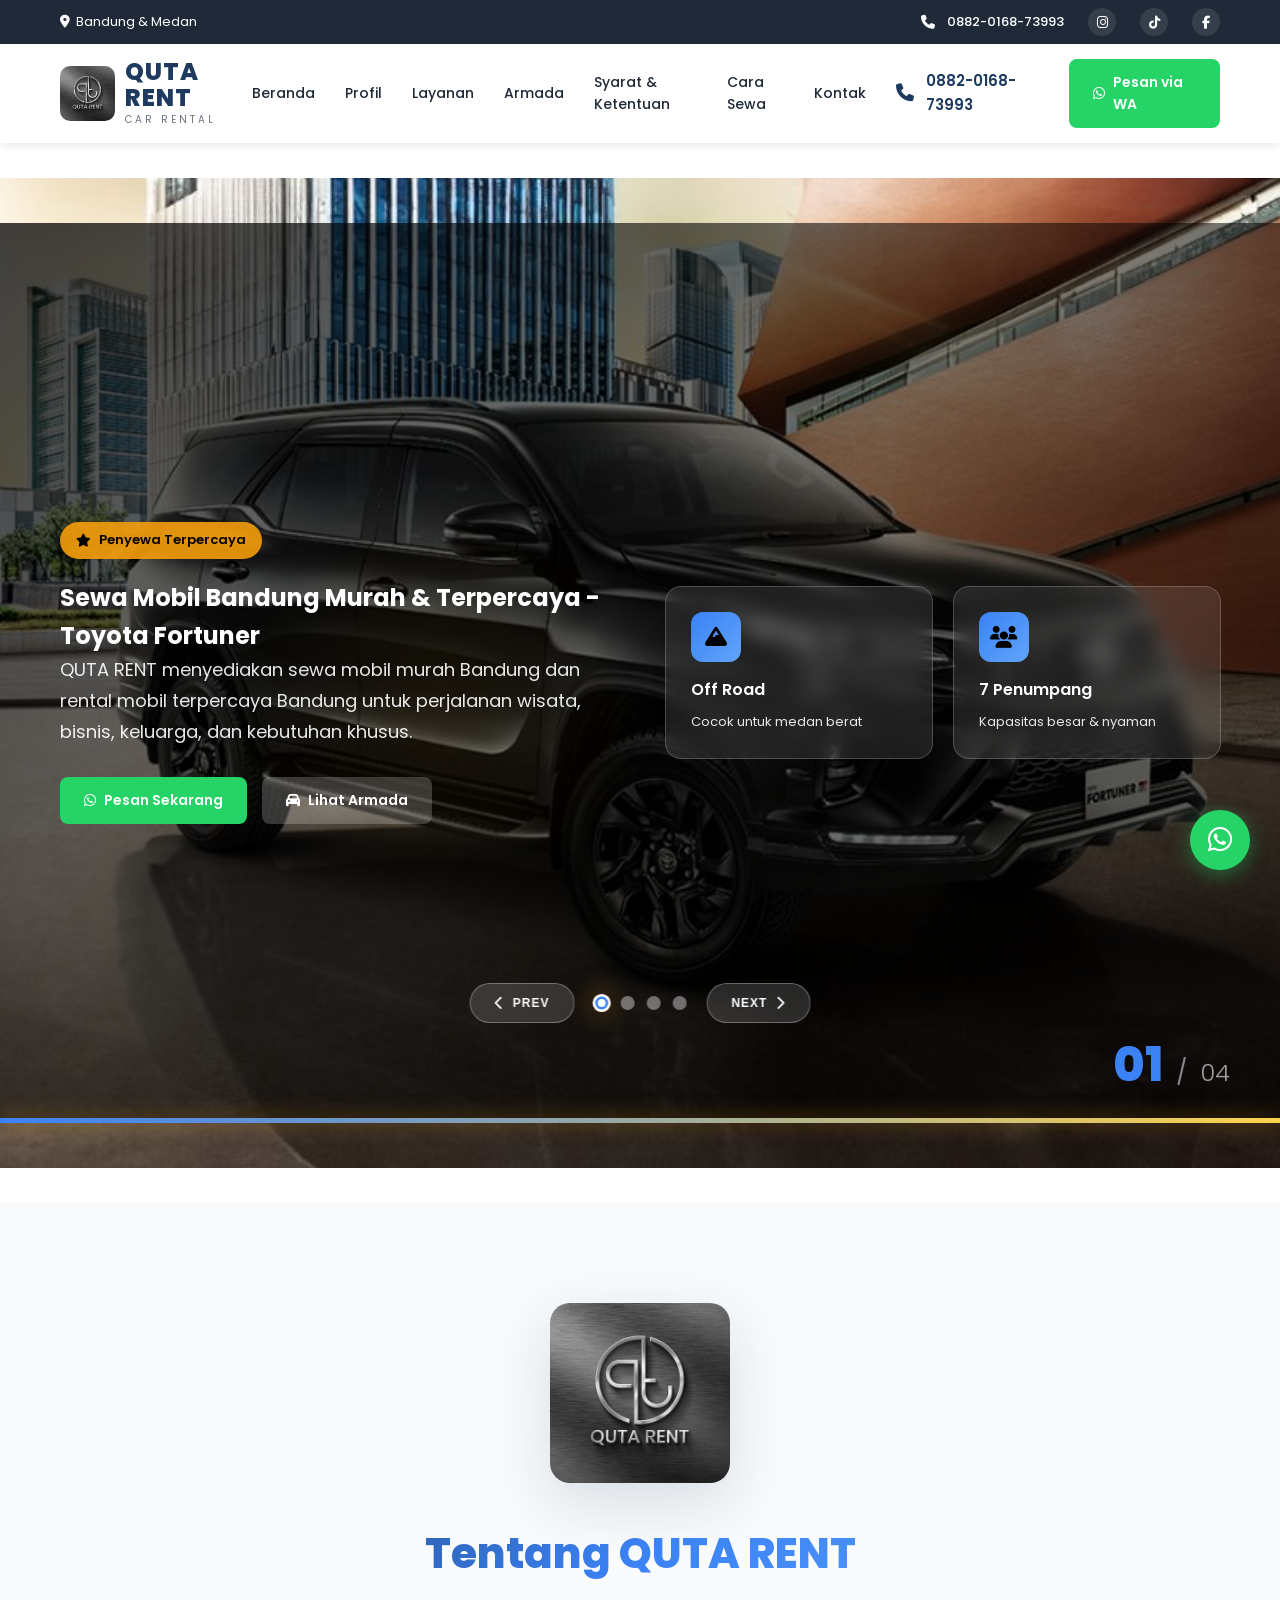
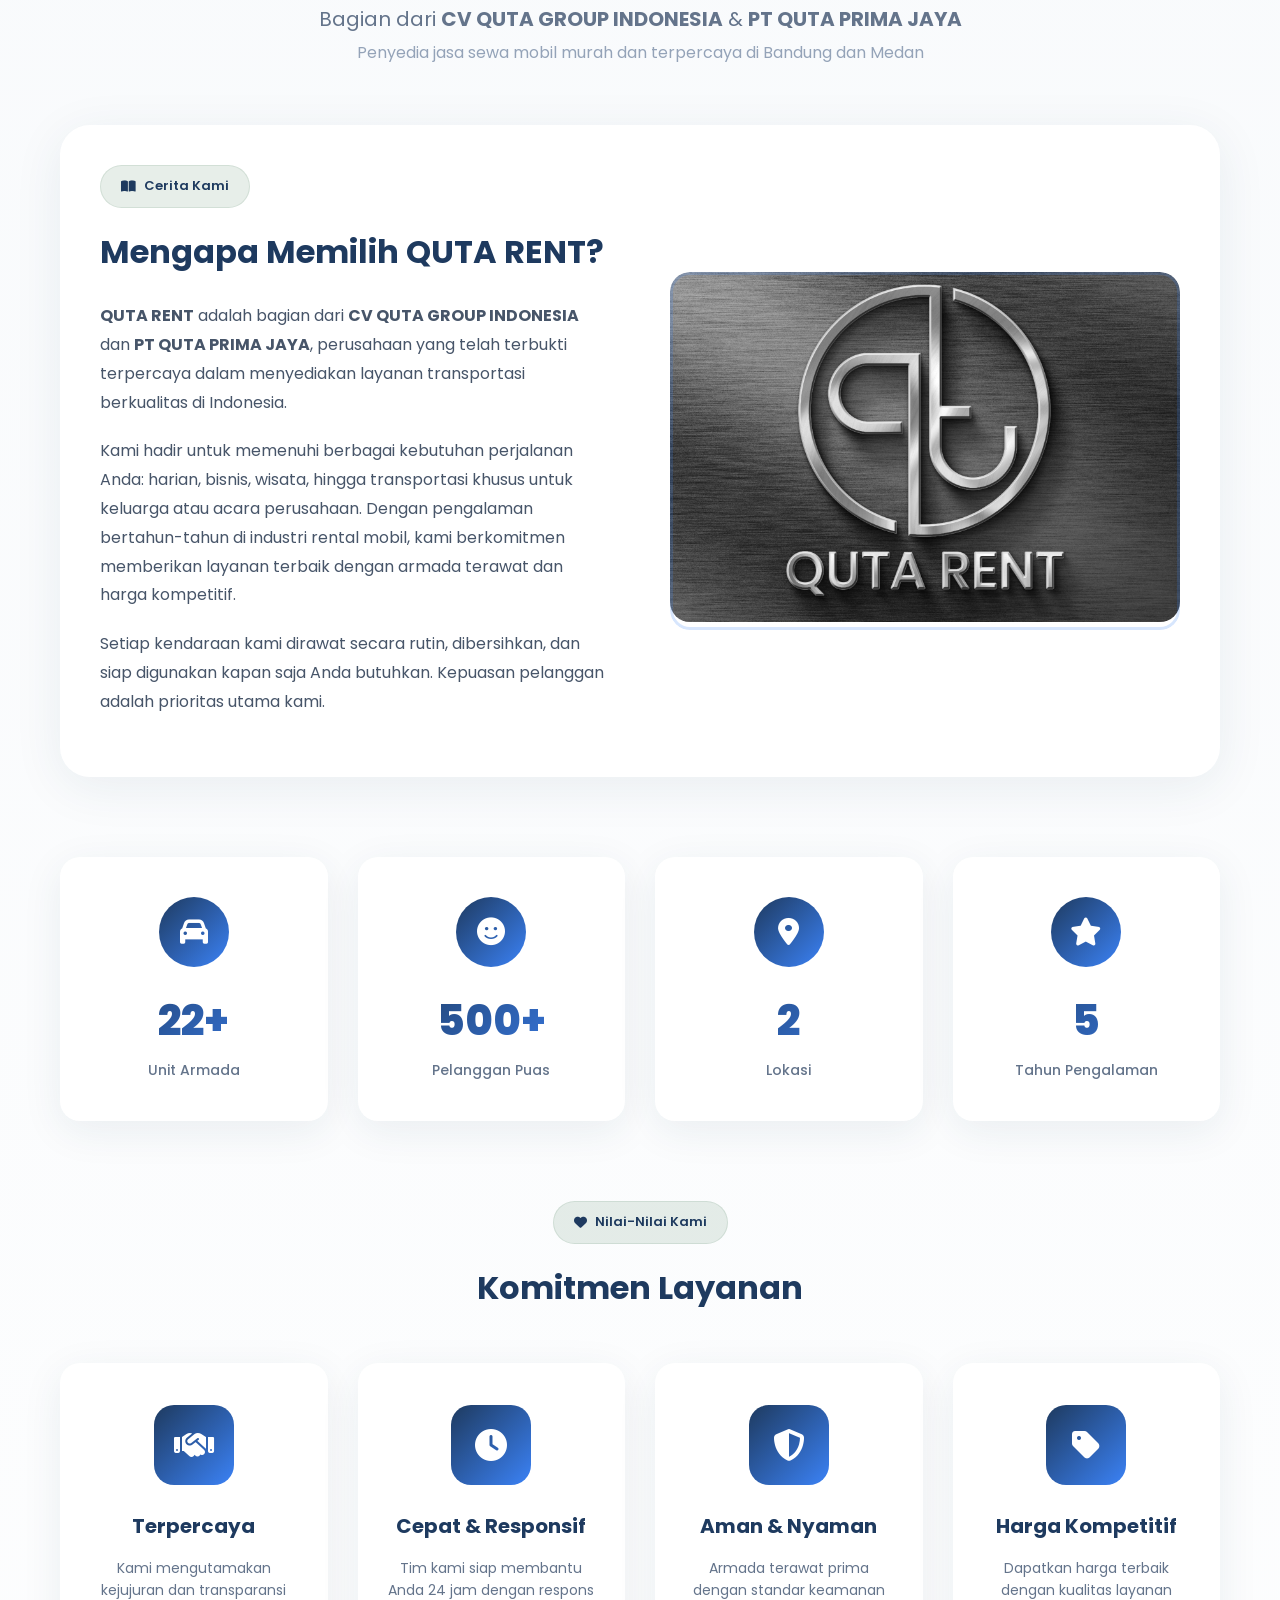
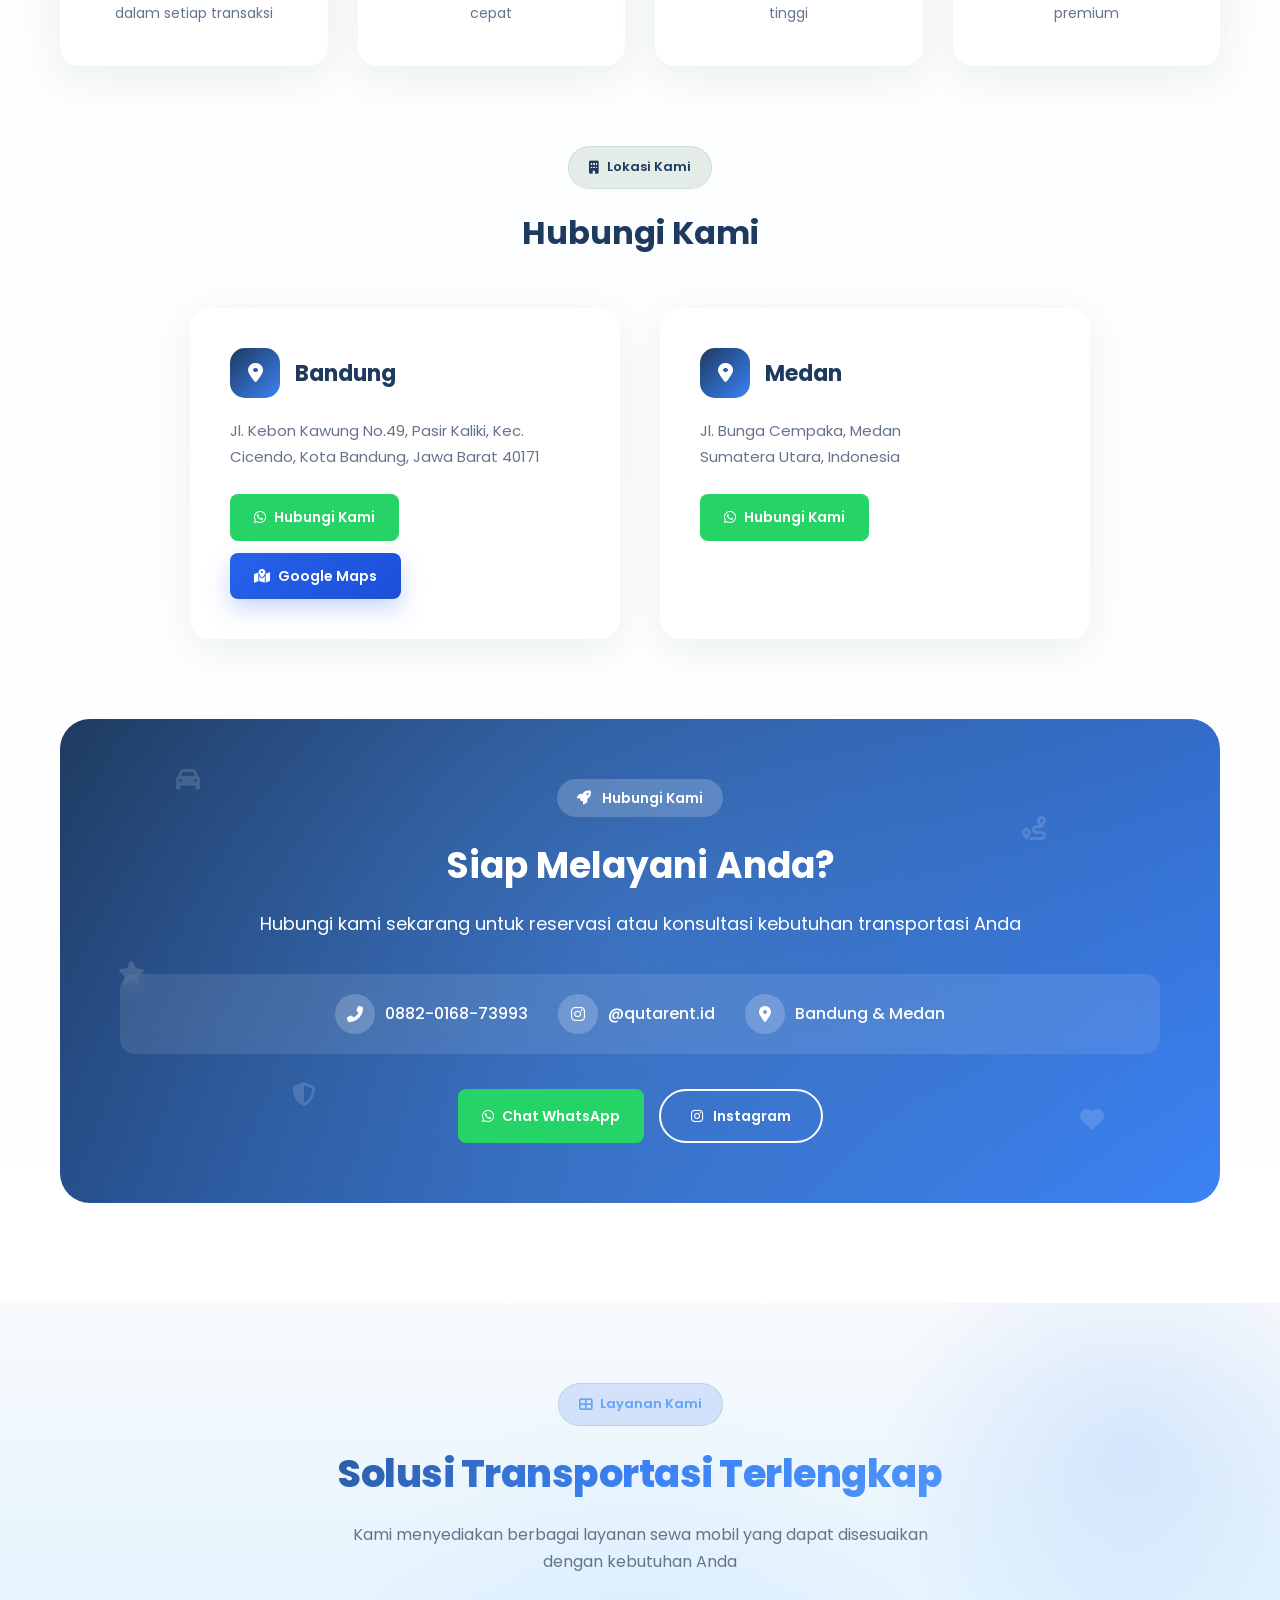
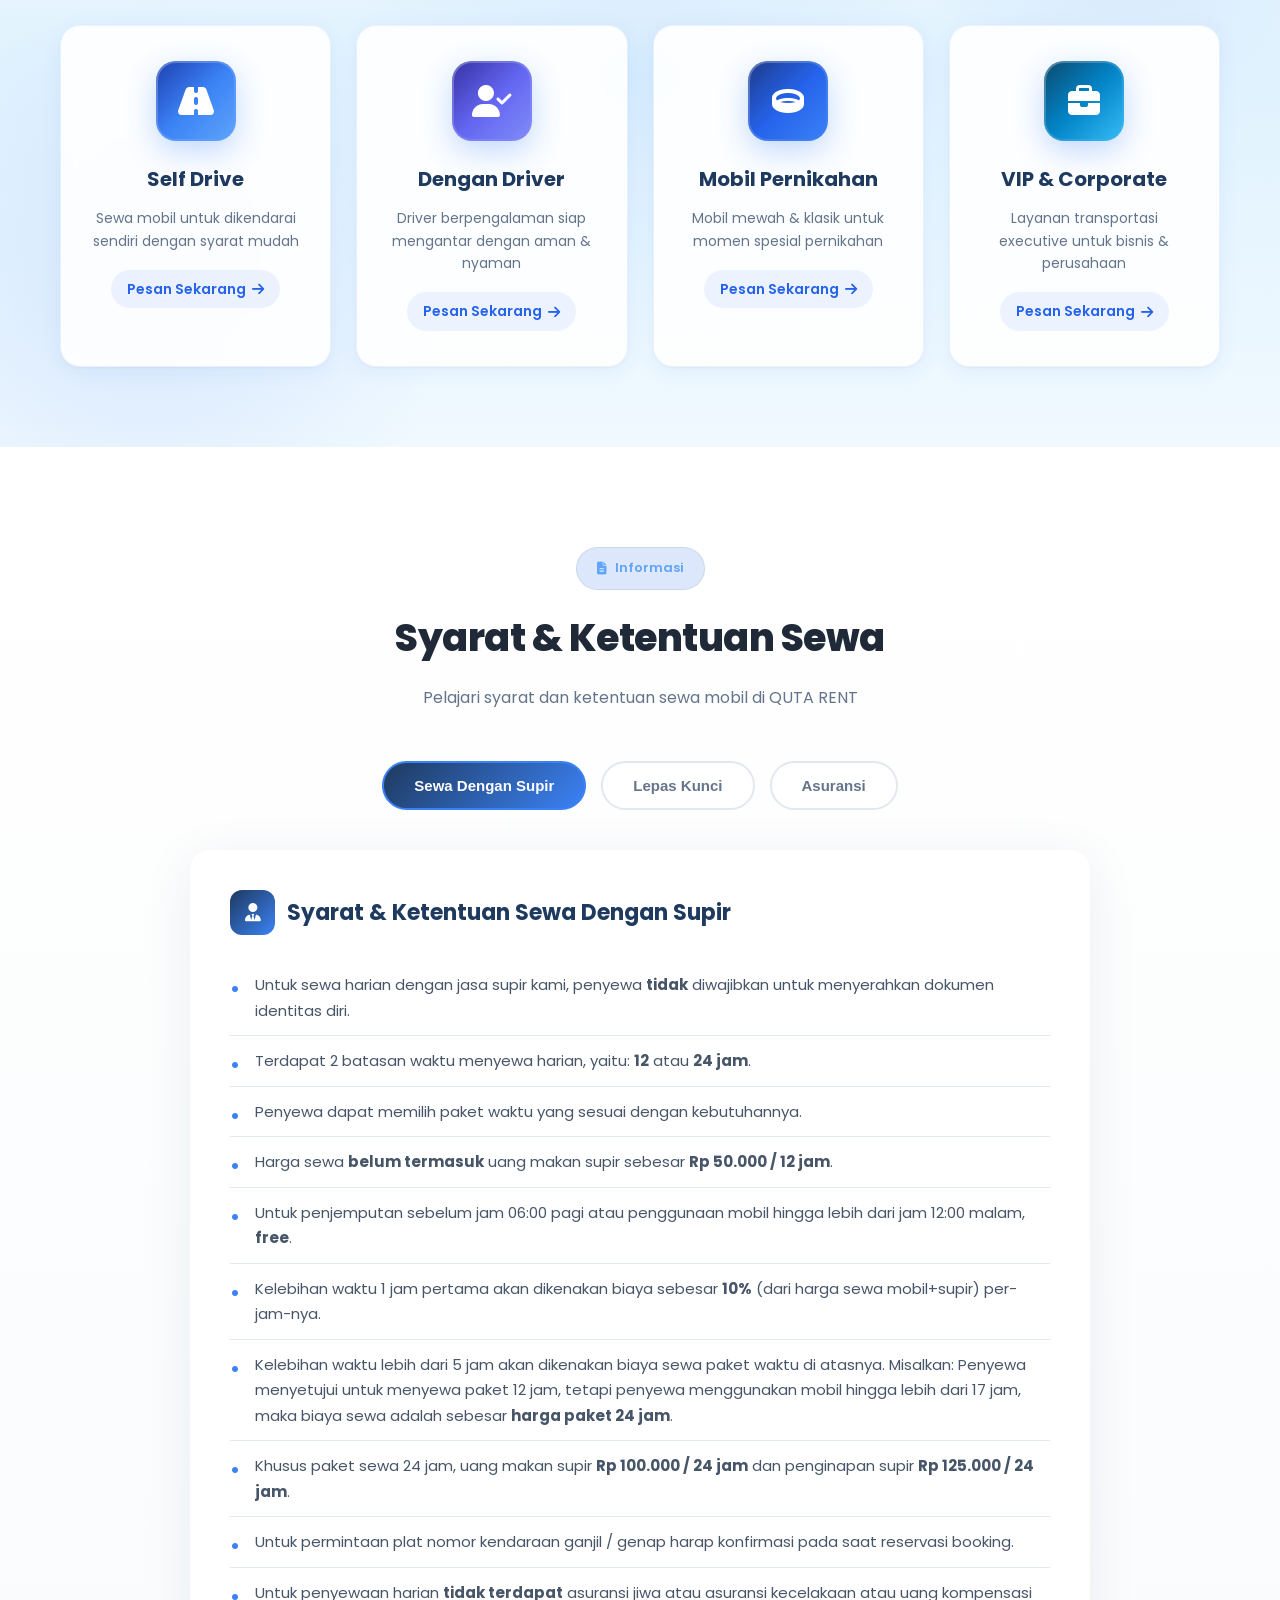
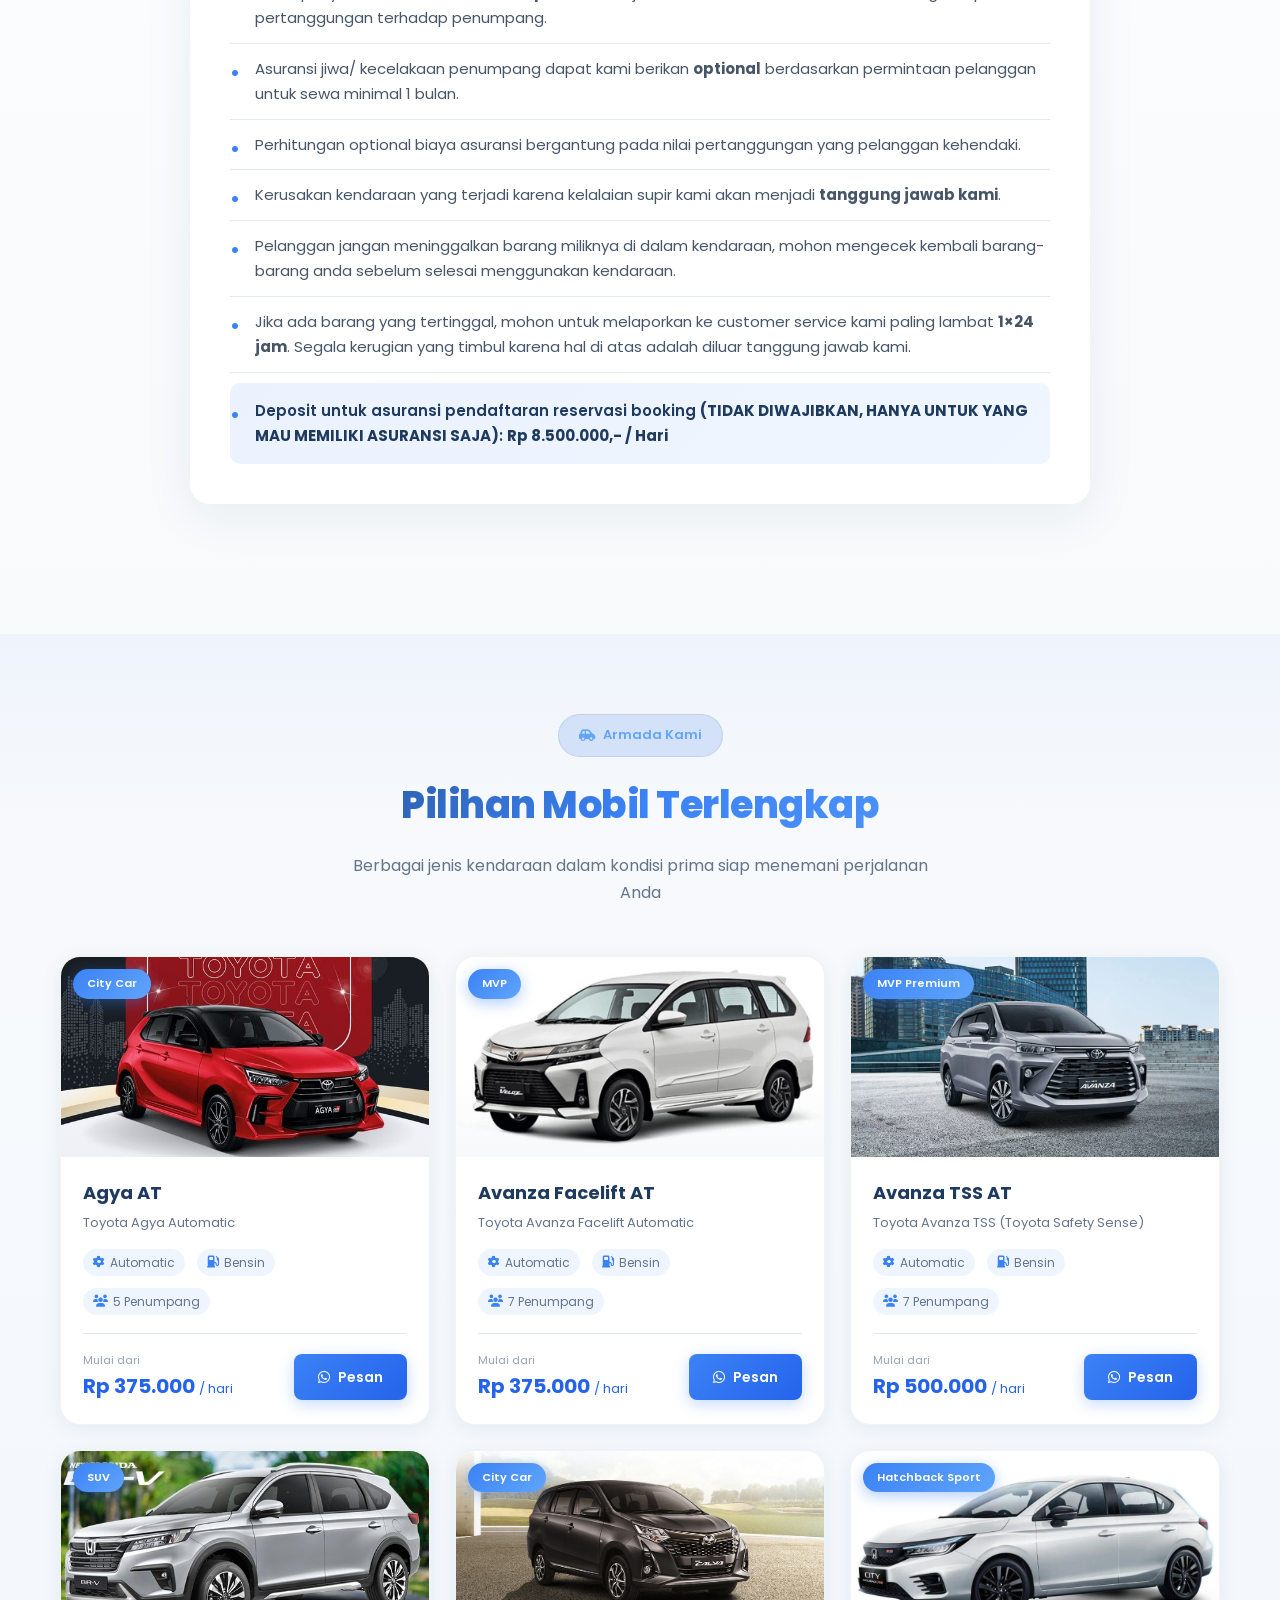
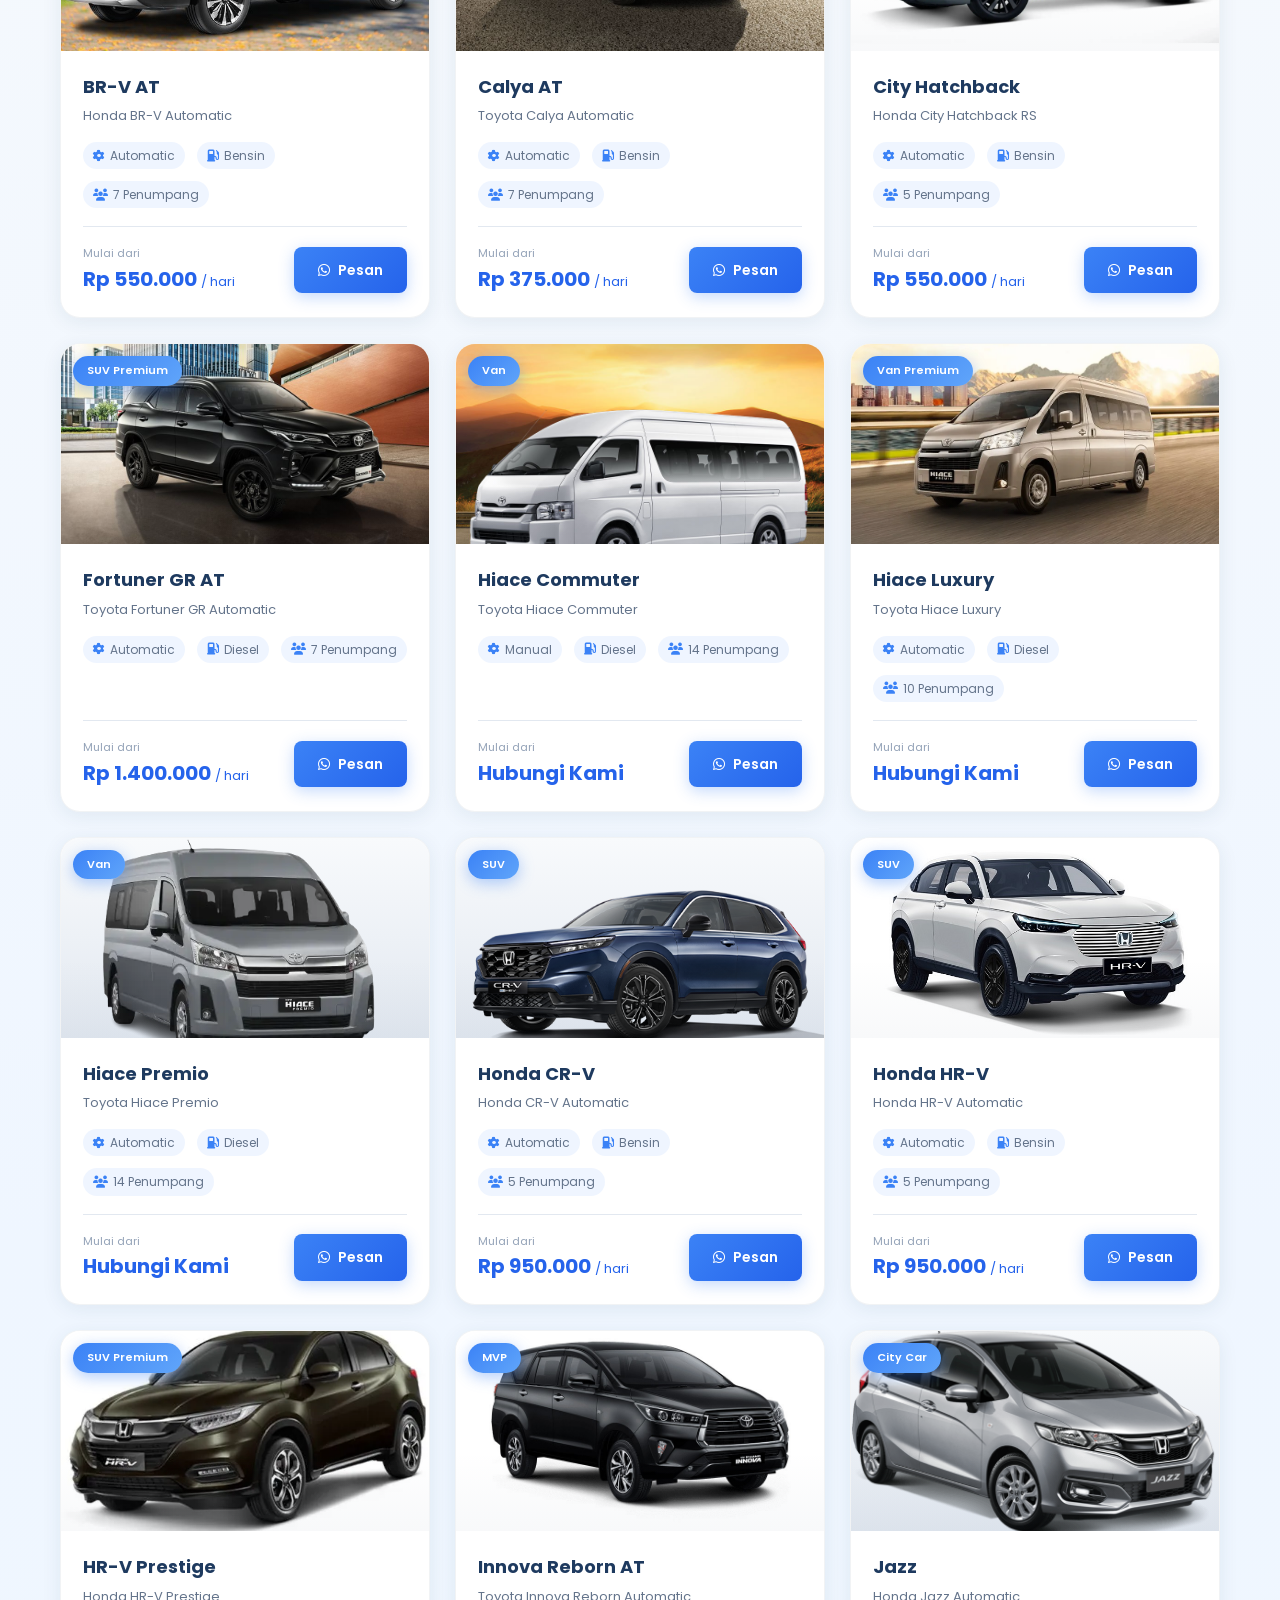
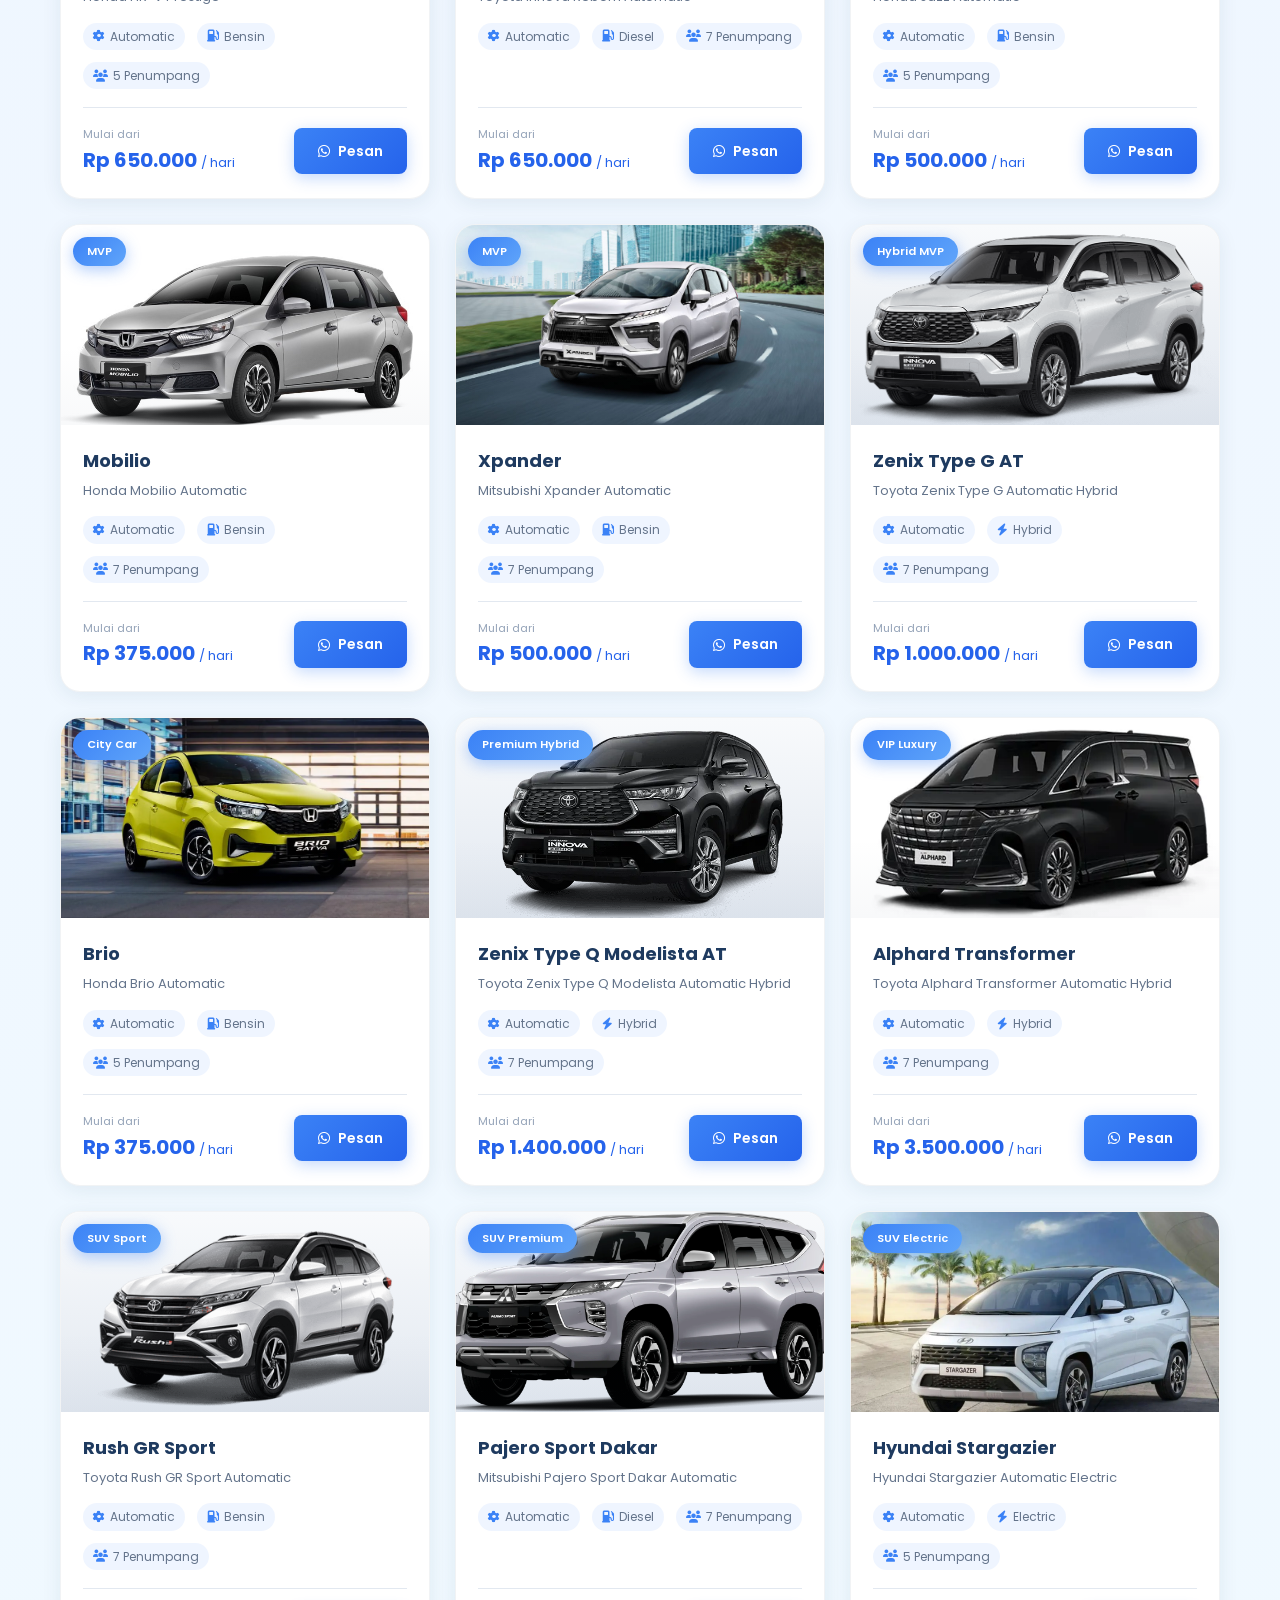
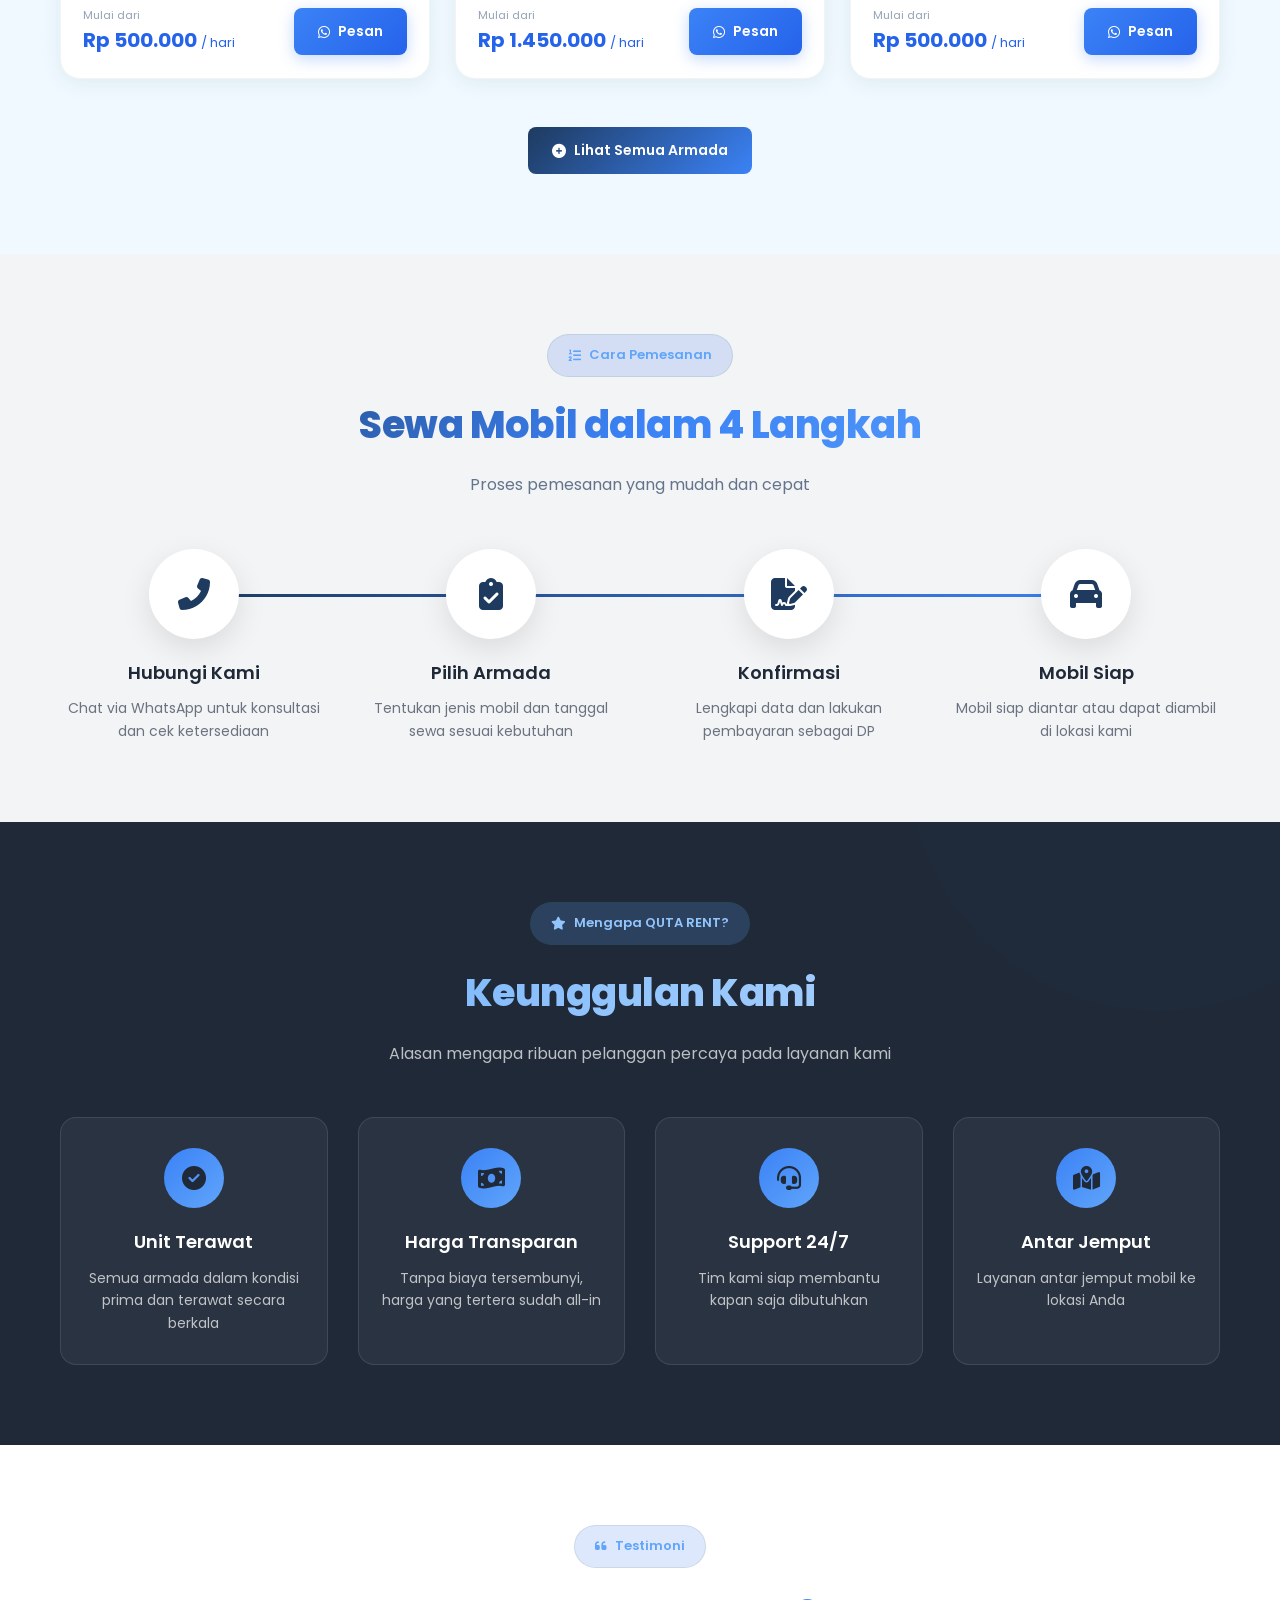
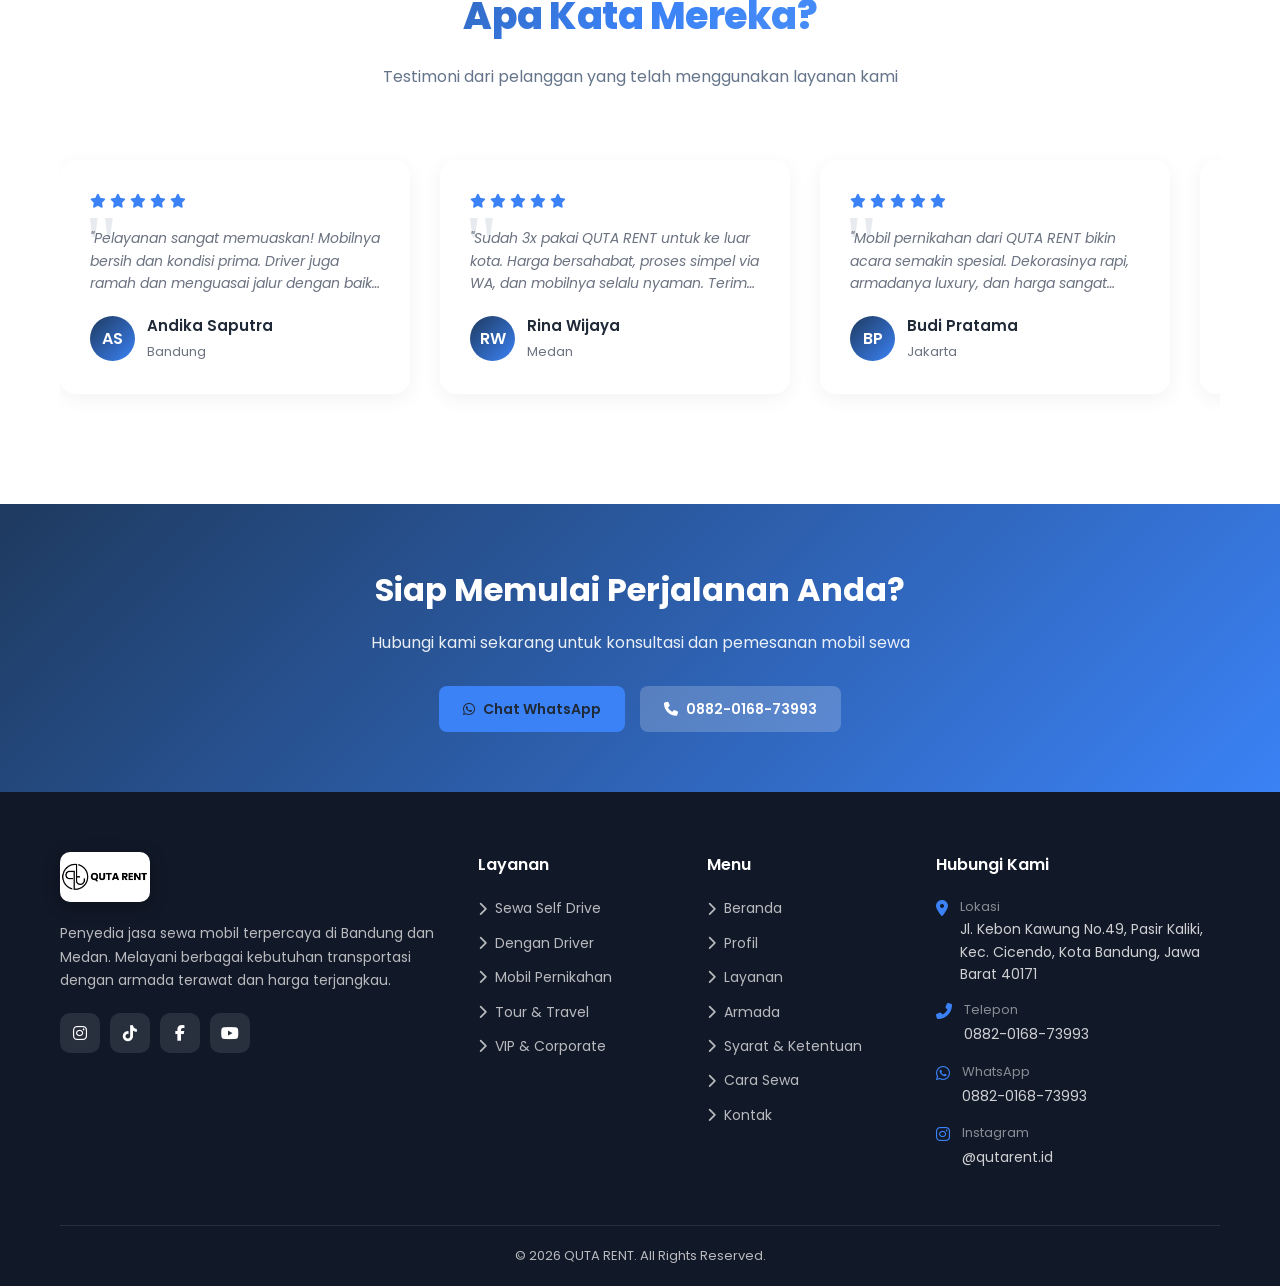
<file: index.html>
﻿<!DOCTYPE html>
<html lang="id">
<head>
    <meta charset="UTF-8">
    <meta name="viewport" content="width=device-width, initial-scale=1.0">

    <!-- SEO Meta Tags -->
    <title>QUTA RENT | Sewa Mobil Bandung & Medan Murah Terpercaya 2025 - Rental Mobil Harian</title>
    <meta name="description" content="QUTA RENT - Sewa mobil Bandung & Medan murah terpercaya. Armada terawat lengkap (Avanza, Innova, Hiace, Alphard, Fortuner). Self drive & dengan sopir. Hubungi 0882-0168-73993">
    <meta name="keywords" content="sewa mobil bandung, rental mobil bandung, sewa mobil murah bandung, sewa mobil terpercaya bandung, rental mobil medan, sewa mobil medan, charter mobil bandung, sewa fortuner bandung, rental alphard bandung, sewa mobil harian bandung, rental mobil 24 jam, jasa antar jemput bandung">
    <meta name="author" content="QUTA RENT">
    <meta name="robots" content="index, follow, max-snippet:-1, max-image-preview:large, max-video-preview:-1">
    <meta name="revisit-after" content="7 days">
    <meta name="language" content="Indonesian">
    <meta name="geo.region" content="ID-JB">
    <meta name="geo.placename" content="Bandung">
    <meta name="geo.position" content="-6.9175;107.6191">
    <meta name="ICBM" content="-6.9175, 107.6191">
    <link rel="canonical" href="https://www.qutarent.id/">

    <!-- Open Graph / Facebook -->
    <meta property="og:type" content="website">
    <meta property="og:url" content="https://www.qutarent.id/">
    <meta property="og:title" content="QUTA RENT | Sewa Mobil Bandung & Medan Murah Terpercaya 2025">
    <meta property="og:description" content="Rental mobil Bandung terpercaya dengan armada terawat. Tersedia Self Drive & Dengan Sopir. Avanza, Innova, Hiace, Alphard, Fortuner. Hubungi 0882-0168-73993">
    <meta property="og:image" content="https://www.qutarent.id/images/qutarent.jpeg">
    <meta property="og:image:width" content="1200">
    <meta property="og:image:height" content="630">
    <meta property="og:image:alt" content="QUTA RENT - Sewa Mobil Bandung Terpercaya">
    <meta property="og:locale" content="id_ID">
    <meta property="og:site_name" content="QUTA RENT - Rental Mobil Bandung">
    <meta property="og:updated_time" content="2026-06-16T00:00:00+07:00">

    <!-- Twitter -->
    <meta name="twitter:card" content="summary_large_image">
    <meta name="twitter:url" content="https://www.qutarent.id/">
    <meta name="twitter:title" content="QUTA RENT | Sewa Mobil Bandung & Medan Murah Terpercaya 2025">
    <meta name="twitter:description" content="Rental mobil Bandung terpercaya dengan armada terawat. Tersedia Self Drive & Dengan Sopir. Hubungi 0882-0168-73993">
    <meta name="twitter:image" content="https://www.qutarent.id/images/qutarent.jpeg">
    <meta name="twitter:image:alt" content="QUTA RENT - Sewa Mobil Bandung Terpercaya">
    <meta name="twitter:site" content="@qutarent">
    <meta name="twitter:creator" content="@qutarent">

    <!-- Additional SEO -->
    <meta name="format-detection" content="telephone=no">
    <meta name="mobile-web-app-capable" content="yes">
    <meta name="apple-mobile-web-app-capable" content="yes">
    <meta name="apple-mobile-web-app-status-bar-style" content="default">
    <meta name="apple-mobile-web-app-title" content="QUTA RENT">

    <!-- Favicon -->
    <link rel="shortcut icon" type="image/x-icon" href="/favicon.ico">
    <link rel="icon" type="image/x-icon" href="/favicon.ico">
    <link rel="apple-touch-icon" href="/apple-touch-icon.png">

    <!-- Preconnect -->
    <link rel="preconnect" href="https://fonts.googleapis.com">
    <link rel="preconnect" href="https://fonts.gstatic.com" crossorigin>
    <link rel="preconnect" href="https://cdnjs.cloudflare.com">
    <link rel="dns-prefetch" href="https://www.google.com">
    <link rel="dns-prefetch" href="https://www.google-analytics.com">

    <!-- Preload critical resources -->
    <link rel="preload" href="style.css" as="style">
    <link rel="preload" as="image" href="images/fortuner1.jpg" fetchpriority="high">

    <!-- LLMs.txt for AI agent / agentic browsing -->
    <link rel="alternate" type="text/plain" href="/llms.txt" title="LLMs.txt">

    <!-- Google Fonts (non-blocking) -->
    <link rel="preload" href="https://fonts.googleapis.com/css2?family=Poppins:wght@400;600;700;800&display=swap" as="style" onload="this.onload=null;this.rel='stylesheet'">
    <noscript><link href="https://fonts.googleapis.com/css2?family=Poppins:wght@400;600;700;800&display=swap" rel="stylesheet"></noscript>

    <!-- Font Awesome (non-blocking) -->
    <link rel="preload" href="https://cdnjs.cloudflare.com/ajax/libs/font-awesome/6.4.0/css/all.min.css" as="style" onload="this.onload=null;this.rel='stylesheet'">
    <noscript><link rel="stylesheet" href="https://cdnjs.cloudflare.com/ajax/libs/font-awesome/6.4.0/css/all.min.css"></noscript>

    <!-- Structured Data - Organization -->
    <script type="application/ld+json">
    {
      "@context": "https://schema.org",
      "@type": "Organization",
      "@id": "https://www.qutarent.id/#organization",
      "name": "QUTA RENT",
      "alternateName": "Quta Rent",
      "url": "https://www.qutarent.id/",
      "logo": "https://www.qutarent.id/images/qutarent.jpeg",
      "image": "https://www.qutarent.id/images/qutarent.jpeg",
      "telephone": "+62882016873993",
      "email": "info@qutarent.id",
      "description": "QUTA RENT adalah penyedia jasa sewa mobil terpercaya di Bandung dan Medan. Melayani sewa mobil harian, mingguan, dan bulanan dengan armada terawat dan sopir profesional.",
      "foundingDate": "2020",
      "slogan": "Solusi Sewa Mobil Terpercaya di Bandung & Medan",
      "sameAs": [
        "https://www.instagram.com/qutarent.id/",
        "https://wa.me/62882016873993",
        "https://www.facebook.com/qutarent.id/",
        "https://www.tiktok.com/@qutarent.id"
      ],
      "contactPoint": {
        "@type": "ContactPoint",
        "telephone": "+62882016873993",
        "contactType": "customer service",
        "availableLanguage": ["Indonesian", "English"],
        "hoursAvailable": {
          "@type": "OpeningHoursSpecification",
          "dayOfWeek": ["Monday", "Tuesday", "Wednesday", "Thursday", "Friday", "Saturday", "Sunday"],
          "opens": "00:00",
          "closes": "23:59"
        }
      }
    }
    </script>

    <!-- Structured Data - LocalBusiness -->
    <script type="application/ld+json">
    {
      "@context": "https://schema.org",
      "@type": "LocalBusiness",
      "@id": "https://www.qutarent.id/",
      "name": "QUTA RENT - Sewa Mobil Bandung & Medan",
      "description": "QUTA RENT adalah penyedia jasa sewa mobil terpercaya di Bandung dan Medan dengan armada terawat dan harga transparan. Melayani sewa mobil harian, mingguan, dan bulanan dengan sopir profesional.",
      "url": "https://www.qutarent.id/",
      "telephone": "+62882016873993",
      "email": "info@qutarent.id",
      "image": "https://www.qutarent.id/images/qutarent.jpeg",
      "logo": "https://www.qutarent.id/images/qutarent.jpeg",
      "priceRange": "Rp 300.000 - Rp 2.500.000",
      "currenciesAccepted": "IDR",
      "paymentAccepted": "Cash, Credit Card, Debit Card, Bank Transfer, E-Wallet",
      "address": {
        "@type": "PostalAddress",
        "streetAddress": "Bandung",
        "addressLocality": "Bandung",
        "addressRegion": "Jawa Barat",
        "postalCode": "40111",
        "addressCountry": "ID"
      },
      "geo": {
        "@type": "GeoCoordinates",
        "latitude": "-6.9175",
        "longitude": "107.6191"
      },
      "areaServed": [
        {
          "@type": "City",
          "name": "Bandung"
        },
        {
          "@type": "City",
          "name": "Medan"
        },
        {
          "@type": "State",
          "name": "Jawa Barat"
        },
        {
          "@type": "State",
          "name": "Sumatera Utara"
        }
      ],
      "openingHoursSpecification": [
        {
          "@type": "OpeningHoursSpecification",
          "dayOfWeek": ["Monday", "Tuesday", "Wednesday", "Thursday", "Friday", "Saturday", "Sunday"],
          "opens": "00:00",
          "closes": "23:59"
        }
      ],
      "aggregateRating": {
        "@type": "AggregateRating",
        "ratingValue": "4.8",
        "reviewCount": "127",
        "bestRating": "5"
      },
      "hasOfferCatalog": {
        "@type": "OfferCatalog",
        "name": "Sewa Mobil Bandung",
        "description": "Layanan sewa mobil di Bandung dan Medan",
        "itemListElement": [
          {
            "@type": "Offer",
            "itemOffered": {
              "@type": "Service",
              "name": "Sewa Mobil Self Drive Bandung"
            },
            "price": "300000",
            "priceCurrency": "IDR",
            "description": "Sewa mobil tanpa sopir, kontrol penuh perjalanan Anda"
          },
          {
            "@type": "Offer",
            "itemOffered": {
              "@type": "Service",
              "name": "Sewa Mobil Dengan Sopir Bandung"
            },
            "price": "400000",
            "priceCurrency": "IDR",
            "description": "Sewa mobil dengan sopir berpengalaman dan ramah"
          },
          {
            "@type": "Offer",
            "itemOffered": {
              "@type": "Service",
              "name": "Sewa Mobil Pernikahan Bandung"
            },
            "price": "1500000",
            "priceCurrency": "IDR",
            "description": "Rental mobil premium untuk acara pernikahan"
          },
          {
            "@type": "Offer",
            "itemOffered": {
              "@type": "Service",
              "name": "Sewa Mobil Corporate Bandung"
            },
            "price": "1200000",
            "priceCurrency": "IDR",
            "description": "Layanan sewa mobil untuk kebutuhan perusahaan"
          }
        ]
      }
    }
    </script>

    <!-- Structured Data - CarRental -->
    <script type="application/ld+json">
    {
      "@context": "https://schema.org",
      "@type": "CarRental",
      "name": "QUTA RENT - Rental Mobil Bandung",
      "description": "Jasa rental mobil dan sewa mobil terpercaya di Bandung dan Medan. Armada lengkap: Avanza, Innova, Hiace, Alphard, Fortuner, dan mobil premium lainnya.",
      "url": "https://www.qutarent.id/",
      "telephone": "+62882016873993",
      "image": "https://www.qutarent.id/images/qutarent.jpeg",
      "areaServed": ["Bandung", "Medan", "Jawa Barat", "Sumatera Utara"],
      "brand": {
        "@type": "Brand",
        "name": "QUTA RENT"
      },
      "knowsAbout": ["sewa mobil bandung", "rental mobil bandung", "charter mobil", "antar jemput bandara", "sewa fortuner bandung", "rental alphard bandung"],
      "hasOfferCatalog": {
        "@type": "OfferCatalog",
        "name": "Armada Mobil QUTA RENT",
        "description": "Berbagai pilihan mobil untuk disewa di Bandung dan Medan",
        "itemListElement": [
          {
            "@type": "Offer",
            "itemOffered": {
              "@type": "Product",
              "name": "Toyota Avanza",
              "description": "Mobil keluarga 7 penumpang, cocok untuk wisata dan keluarga di Bandung"
            }
          },
          {
            "@type": "Offer",
            "itemOffered": {
              "@type": "Product",
              "name": "Toyota Innova Reborn",
              "description": "MPV premium 7 penumpang dengan kenyamanan maksimal untuk perjalanan keluarga"
            }
          },
          {
            "@type": "Offer",
            "itemOffered": {
              "@type": "Product",
              "name": "Toyota Hiace Commuter",
              "description": "Van besar 14 penumpang, ideal untuk grup wisata dan acara di Bandung"
            }
          },
          {
            "@type": "Offer",
            "itemOffered": {
              "@type": "Product",
              "name": "Toyota Alphard",
              "description": "Luxury MPV untuk acara spesial, pernikahan, dan meeting executive"
            }
          },
          {
            "@type": "Offer",
            "itemOffered": {
              "@type": "Product",
              "name": "Toyota Fortuner",
              "description": "SUV premium untuk perjalanan nyaman di Bandung dan sekitarnya"
            }
          }
        ]
      }
    }
    </script>

    <!-- Structured Data - FAQ -->
    <script type="application/ld+json">
    {
      "@context": "https://schema.org",
      "@type": "FAQPage",
      "mainEntity": [
        {
          "@type": "Question",
          "name": "Berapa harga sewa mobil di QUTA RENT Bandung?",
          "acceptedAnswer": {
            "@type": "Answer",
            "text": "Harga sewa mobil di QUTA RENT mulai dari Rp 300.000/hari untuk mobil kecil seperti Toyota Agya AT dan Toyota Calya, hingga Rp 2.500.000/hari untuk mobil premium seperti Toyota Alphard Transformer. Harga sudah termasuk sopir dan BBM untuk paket tertentu."
          }
        },
        {
          "@type": "Question",
          "name": "Apakah QUTA RENT melayani sewa mobil dengan sopir di Bandung?",
          "acceptedAnswer": {
            "@type": "Answer",
            "text": "Ya, QUTA RENT menyediakan layanan sewa mobil dengan sopir profesional yang sudah berpengalaman dan menguasai rute di Bandung, Medan, dan sekitarnya. Sopir kami ramah, tepat waktu, dan familiar dengan jalur wisata."
          }
        },
        {
          "@type": "Question",
          "name": "Di mana saja area layanan QUTA RENT?",
          "acceptedAnswer": {
            "@type": "Answer",
            "text": "QUTA RENT melayani sewa mobil di Bandung, Medan, dan sekitarnya. Kami juga melayani antar jemput di bandara (Husein Sastranegara, Kualanamu), stasiun, dan hotel di kedua kota tersebut."
          }
        },
        {
          "@type": "Question",
          "name": "Apa saja jenis mobil yang tersedia di QUTA RENT?",
          "acceptedAnswer": {
            "@type": "Answer",
            "text": "QUTA RENT menyediakan berbagai jenis mobil: Toyota Agya, Avanza, Innova Reborn, Calya, Rush, Hiace Commuter, Hiace Luxury, Hiace Premio, Alphard, Fortuner, Pajero Sport, Honda BR-V, CR-V, HR-V, Brio, Jazz, City, Mitsubishi Xpander, Hyundai Stargazier, dan Toyota Zenix."
          }
        },
        {
          "@type": "Question",
          "name": "Bagaimana cara booking sewa mobil di QUTA RENT?",
          "acceptedAnswer": {
            "@type": "Answer",
            "text": "Anda bisa booking melalui WhatsApp di 0882-0168-73993 (klik link wa.me/62882016873993). Informasikan jenis mobil yang diinginkan, tanggal sewa, dan durasi. Pembayaran bisa dilakukan via transfer bank (BCA, Mandiri, BRI), cash, atau e-wallet (OVO, Dana, Gopay)."
          }
        },
        {
          "@type": "Question",
          "name": "Apakah QUTA RENT melayani sewa mobil untuk pernikahan di Bandung?",
          "acceptedAnswer": {
            "@type": "Answer",
            "text": "Ya, QUTA RENT menyediakan layanan sewa mobil premium untuk pernikahan seperti Toyota Alphard Transformer, Toyota Alphard, dan Toyota Hiace Premio. Mobil dilengkapi dengan aksesoris pernikahan dan bisa ditata sesuai keinginan pelanggan."
          }
        },
        {
          "@type": "Question",
          "name": "Apakah tersedia sewa mobil self drive di QUTA RENT?",
          "acceptedAnswer": {
            "@type": "Answer",
            "text": "Ya, QUTA RENT melayani sewa mobil self drive atau tanpa sopir di Bandung dan Medan. Anda bisa menyetir sendiri mobil yang disewa. Syaratnya adalah memiliki SIM A yang masih berlaku dan fotokopi KTP."
          }
        },
        {
          "@type": "Question",
          "name": "Apakah QUTA RENT melayani antar jemput bandara?",
          "acceptedAnswer": {
            "@type": "Answer",
            "text": "Ya, QUTA RENT melayani jasa antar jemput di Bandara Husein Sastranegara Bandung dan Bandara Internasional Kualanamu Medan. Layanan ini tersedia 24 jam dengan sopir yang menunggu di bandara."
          }
        }
      ]
    }
    </script>

    <!-- Structured Data - BreadcrumbList -->
    <script type="application/ld+json">
    {
      "@context": "https://schema.org",
      "@type": "BreadcrumbList",
      "itemListElement": [
        {
          "@type": "ListItem",
          "position": 1,
          "name": "Beranda",
          "item": "https://www.qutarent.id/"
        },
        {
          "@type": "ListItem",
          "position": 2,
          "name": "Layanan",
          "item": "https://www.qutarent.id/#layanan"
        },
        {
          "@type": "ListItem",
          "position": 3,
          "name": "Armada",
          "item": "https://www.qutarent.id/#armada"
        },
        {
          "@type": "ListItem",
          "position": 4,
          "name": "Profil",
          "item": "https://www.qutarent.id/#profil"
        },
        {
          "@type": "ListItem",
          "position": 5,
          "name": "Hubungi Kami",
          "item": "https://www.qutarent.id/#kontak"
        }
      ]
    }
    </script>

    <!-- Structured Data - Review -->
    <script type="application/ld+json">
    {
      "@context": "https://schema.org",
      "@type": "Review",
      "itemReviewed": {
        "@type": "LocalBusiness",
        "name": "QUTA RENT - Sewa Mobil Bandung",
        "image": "https://www.qutarent.id/images/qutarent.jpeg",
        "telephone": "+62882016873993",
        "address": {
          "@type": "PostalAddress",
          "addressLocality": "Bandung",
          "addressRegion": "Jawa Barat",
          "addressCountry": "ID"
        }
      },
      "reviewRating": {
        "@type": "Rating",
        "ratingValue": "4.8",
        "bestRating": "5",
        "worstRating": "1"
      },
      "author": {
        "@type": "Person",
        "name": "Andi Pratama"
      },
      "reviewBody": "Pelayanan sangat memuaskan! Mobilnya bersih dan terawat, sopirnya ramah dan tepat waktu. Harga juga sangat kompetitif. Highly recommended!"
    }
    </script>

    <link rel="stylesheet" href="style.css">
</head>
<body>
    <h1 class="sr-only">QUTA RENT - Sewa Mobil Bandung Murah & Terpercaya | Rental Mobil Bandung</h1>
    <!-- Scroll Progress Bar -->
    <div class="scroll-progress" id="scrollProgress"></div>

    <!-- Preloader -->
    <div class="preloader" id="preloader">
        <div class="preloader-content">
            <div class="preloader-car">
                <i class="fas fa-car-side"></i>
            </div>
            <div class="preloader-text">QUTA RENT</div>
            <div class="preloader-dots">
                <span></span>
                <span></span>
                <span></span>
            </div>
        </div>
    </div>

    <!-- Top Bar -->
    <div class="top-bar">
        <div class="container">
            <div class="top-bar-left">
                <span><i class="fas fa-map-marker-alt"></i> Bandung & Medan</span>
            </div>
            <div class="top-bar-right">
                <a href="tel:+62882016873993" class="top-bar-phone" aria-label="Telepon"><i class="fas fa-phone"></i> 0882-0168-73993</a>
                <a href="https://www.instagram.com/qutarent.id/" aria-label="Instagram"><i class="fab fa-instagram"></i></a>
                <a href="https://www.tiktok.com/@qutarent/" aria-label="TikTok"><i class="fab fa-tiktok"></i></a>
                <a href="#" aria-label="Facebook"><i class="fab fa-facebook-f"></i></a>
            </div>
        </div>
    </div>

    <!-- Header -->
    <header>
        <div class="container">
            <div class="header-content">
                <a href="#profil" class="logo">
                    <img src="images/qutarent.jpeg" alt="QUTA RENT - Sewa Mobil Bandung Terpercaya" class="logo-img" fetchpriority="high" loading="eager">
                    <div class="logo-text">
                        <span>QUTA RENT</span>
                        <span>Car Rental</span>
                    </div>
                </a>

                <nav id="mainNav">
                    <a href="#home">Beranda</a>
                    <a href="#profil">Profil</a>
                    <a href="#layanan">Layanan</a>
                    <a href="#armada">Armada</a>
                    <a href="#syarat">Syarat & Ketentuan</a>
                    <a href="#proses">Cara Sewa</a>
                    <a href="#kontak">Kontak</a>
                </nav>

                <div class="header-cta">
                    <a href="tel:+62882016873993" class="header-phone">
                        <i class="fas fa-phone"></i>
                        0882-0168-73993
                    </a>
                    <a href="https://wa.me/62882016873993?text=Halo%20QUTA%20RENT,%20saya%20ingin%20sewa%20mobil" class="btn btn-whatsapp">
                        <i class="fab fa-whatsapp"></i>
                        Pesan via WA
                    </a>
                    <button class="mobile-menu-btn" onclick="toggleMenu()">
                        <i class="fas fa-bars"></i>
                    </button>
                </div>
            </div>
        </div>
    </header>

    <!-- Hero Section -->
    <section class="hero" id="home">
        <div class="hero-slider">
            <!-- Slide 1 - Fortuner -->
            <div class="hero-slide active" data-bg="images/fortuner1.jpg">
                <div class="hero-slide-bg" style="background-image:url('images/fortuner1.jpg')"></div>
                <div class="hero-slide-overlay"></div>
                <div class="hero-slide-content">
                    <div class="container">
                        <div class="hero-content">
                            <div class="hero-text">
                                <div class="hero-badge">
                                    <i class="fas fa-star"></i>
                                    Penyewa Terpercaya
                                </div>
                                <h2>Sewa Mobil Bandung Murah & Terpercaya - Toyota Fortuner</h2>
                                <p>QUTA RENT menyediakan sewa mobil murah Bandung dan rental mobil terpercaya Bandung untuk perjalanan wisata, bisnis, keluarga, dan kebutuhan khusus.</p>
                                <div class="hero-buttons">
                                    <a href="https://wa.me/62882016873993?text=Halo%20QUTA%20RENT,%20saya%20ingin%20sewa%20Fortuner" class="btn btn-whatsapp">
                                        <i class="fab fa-whatsapp"></i>
                                        Pesan Sekarang
                                    </a>
                                    <a href="#armada" class="btn btn-secondary" style="background: rgba(255,255,255,0.2); color: white;">
                                        <i class="fas fa-car"></i>
                                        Lihat Armada
                                    </a>
                                </div>
                            </div>
                            <div class="hero-cards">
                                <div class="hero-card">
                                    <div class="hero-card-icon">
                                        <i class="fas fa-mountain"></i>
                                    </div>
                                    <h3>Off Road</h3>
                                    <p>Cocok untuk medan berat</p>
                                </div>
                                <div class="hero-card">
                                    <div class="hero-card-icon">
                                        <i class="fas fa-users"></i>
                                    </div>
                                    <h3>7 Penumpang</h3>
                                    <p>Kapasitas besar & nyaman</p>
                                </div>
                            </div>
                        </div>
                    </div>
                </div>
            </div>

            <!-- Slide 2 - Innova -->
            <div class="hero-slide" data-bg="images/innova1.jpg">
                <div class="hero-slide-bg"></div>
                <div class="hero-slide-overlay"></div>
                <div class="hero-slide-content">
                    <div class="container">
                        <div class="hero-content">
                            <div class="hero-text">
                                <div class="hero-badge">
                                    <i class="fas fa-heart"></i>
                                    Pilihan Keluarga
                                </div>
                                <h2>Toyota Innova <span>Comfort Family</span></h2>
                                <p>MPv premium dengan kabin luas dan nyaman. Sempurna untuk perjalanan keluarga, tour, dan acara spesial dengan armada terbaik.</p>
                                <div class="hero-buttons">
                                    <a href="https://wa.me/62882016873993?text=Halo%20QUTA%20RENT,%20saya%20ingin%20sewa%20Innova" class="btn btn-whatsapp">
                                        <i class="fab fa-whatsapp"></i>
                                        Pesan Sekarang
                                    </a>
                                    <a href="#layanan" class="btn btn-secondary" style="background: rgba(255,255,255,0.2); color: white;">
                                        <i class="fas fa-info-circle"></i>
                                        Info Lengkap
                                    </a>
                                </div>
                            </div>
                            <div class="hero-cards">
                                <div class="hero-card">
                                    <div class="hero-card-icon">
                                        <i class="fas fa-couch"></i>
                                    </div>
                                    <h3>Interior Luas</h3>
                                    <p>Kabin lega & nyaman</p>
                                </div>
                                <div class="hero-card">
                                    <div class="hero-card-icon">
                                        <i class="fas fa-suitcase"></i>
                                    </div>
                                    <h3>Bagasi Besar</h3>
                                    <p>Banyak ruang muat</p>
                                </div>
                            </div>
                        </div>
                    </div>
                </div>
            </div>

            <!-- Slide 3 - Xpander -->
            <div class="hero-slide" data-bg="images/xpander1.jpg">
                <div class="hero-slide-bg"></div>
                <div class="hero-slide-overlay"></div>
                <div class="hero-slide-content">
                    <div class="container">
                        <div class="hero-content">
                            <div class="hero-text">
                                <div class="hero-badge">
                                    <i class="fas fa-users-cog"></i>
                                    Best Seller
                                </div>
                                <h2>Mitsubishi Xpander <span>Family SUV</span></h2>
                                <p>Crossover SUV dengan desain modern dan dinamis. Ideal untuk keluarga modern yang menginginkan style dan kenyamanan.</p>
                                <div class="hero-buttons">
                                    <a href="https://wa.me/62882016873993?text=Halo%20QUTA%20RENT,%20saya%20ingin%20sewa%20Xpander" class="btn btn-whatsapp">
                                        <i class="fab fa-whatsapp"></i>
                                        Pesan Sekarang
                                    </a>
                                    <a href="#armada" class="btn btn-secondary" style="background: rgba(255,255,255,0.2); color: white;">
                                        <i class="fas fa-car"></i>
                                        Lihat Armada
                                    </a>
                                </div>
                            </div>
                            <div class="hero-cards">
                                <div class="hero-card">
                                    <div class="hero-card-icon">
                                        <i class="fas fa-gas-pump"></i>
                                    </div>
                                    <h3>Irit BBM</h3>
                                    <p>Economical & efficient</p>
                                </div>
                                <div class="hero-card">
                                    <div class="hero-card-icon">
                                        <i class="fas fa-shield-alt"></i>
                                    </div>
                                    <h3>Fitur Safety</h3>
                                    <p>Perlindungan optimal</p>
                                </div>
                            </div>
                        </div>
                    </div>
                </div>
            </div>

            <!-- Slide 4 - Avanza TSS -->
            <div class="hero-slide" data-bg="images/avanza tss at.webp">
                <div class="hero-slide-bg"></div>
                <div class="hero-slide-overlay"></div>
                <div class="hero-slide-content">
                    <div class="container">
                        <div class="hero-content">
                            <div class="hero-text">
                                <div class="hero-badge">
                                    <i class="fas fa-tags"></i>
                                    Harga Terjangkau
                                </div>
                                <h2>Toyota Avanza <span>Best Value</span></h2>
                                <p>Solusi cerdas untuk kebutuhan transportasi harian. Andal, irit, dan mudah diparkir. Cocok untuk self-drive maupun dengan driver.</p>
                                <div class="hero-buttons">
                                    <a href="https://wa.me/62882016873993?text=Halo%20QUTA%20RENT,%20saya%20ingin%20sewa%20Avanza" class="btn btn-whatsapp">
                                        <i class="fab fa-whatsapp"></i>
                                        Pesan Sekarang
                                    </a>
                                    <a href="#proses" class="btn btn-secondary" style="background: rgba(255,255,255,0.2); color: white;">
                                        <i class="fas fa-info-circle"></i>
                                        Cara Pesan
                                    </a>
                                </div>
                            </div>
                            <div class="hero-cards">
                                <div class="hero-card">
                                    <div class="hero-card-icon">
                                        <i class="fas fa-wallet"></i>
                                    </div>
                                    <h3>Budget Friendly</h3>
                                    <p>Harga ekonomis</p>
                                </div>
                                <div class="hero-card">
                                    <div class="hero-card-icon">
                                        <i class="fas fa-tools"></i>
                                    </div>
                                    <h3>Performa Stabil</h3>
                                    <p>Terjamin & reliable</p>
                                </div>
                            </div>
                        </div>
                    </div>
                </div>
            </div>

            <!-- Slider Navigation -->
            <div class="slider-nav">
                <button class="slider-btn prev" onclick="changeSlide(-1)">
                    <i class="fas fa-chevron-left"></i>
                    <span>PREV</span>
                </button>
                <div class="slider-dots">
                    <span class="dot active" onclick="goToSlide(0)"></span>
                    <span class="dot" onclick="goToSlide(1)"></span>
                    <span class="dot" onclick="goToSlide(2)"></span>
                    <span class="dot" onclick="goToSlide(3)"></span>
                </div>
                <button class="slider-btn next" onclick="changeSlide(1)">
                    <span>NEXT</span>
                    <i class="fas fa-chevron-right"></i>
                </button>
            </div>

            <!-- Slide Counter -->
            <div class="slider-counter">
                <span class="current-slide">01</span>
                <span class="separator">/</span>
                <span class="total-slides">04</span>
            </div>

            <!-- Progress Bar -->
            <div class="slider-progress">
                <div class="slider-progress-bar"></div>
            </div>
        </div>
    </section>

    <!-- Profile Section -->
    <section id="profil" class="about-section">
        <div class="container">
            <div class="about-hero">
                <div class="about-logo reveal">
                    <a href="#profil"><img src="images/qutarent.jpeg" alt="QUTA RENT - Rental Mobil Bandung dan Medan" loading="lazy"></a>
                </div>
                <div class="about-intro reveal">
                    <h1>Tentang QUTA RENT</h1>
                    <p class="about-tagline">Bagian dari <strong>CV QUTA GROUP INDONESIA</strong> & <strong>PT QUTA PRIMA JAYA</strong></p>
                    <p class="about-subtagline">Penyedia jasa sewa mobil murah dan terpercaya di Bandung dan Medan</p>
                </div>
            </div>

            <div class="about-content">
                <div class="about-story reveal">
                    <div class="about-story-content">
                        <div class="section-badge">
                            <i class="fas fa-book-open"></i>
                            Cerita Kami
                        </div>
                        <h2>Mengapa Memilih QUTA RENT?</h2>
                        <p><strong>QUTA RENT</strong> adalah bagian dari <strong>CV QUTA GROUP INDONESIA</strong> dan <strong>PT QUTA PRIMA JAYA</strong>, perusahaan yang telah terbukti terpercaya dalam menyediakan layanan transportasi berkualitas di Indonesia.</p>
                        <p>Kami hadir untuk memenuhi berbagai kebutuhan perjalanan Anda: harian, bisnis, wisata, hingga transportasi khusus untuk keluarga atau acara perusahaan. Dengan pengalaman bertahun-tahun di industri rental mobil, kami berkomitmen memberikan layanan terbaik dengan armada terawat dan harga kompetitif.</p>
                        <p>Setiap kendaraan kami dirawat secara rutin, dibersihkan, dan siap digunakan kapan saja Anda butuhkan. Kepuasan pelanggan adalah prioritas utama kami.</p>
                    </div>
                    <div class="about-story-image">
                        <img src="images/qutarent.jpeg" alt="QUTA RENT Fleet" loading="lazy">
                    </div>
                </div>

                <div class="about-stats">
<div class="stat-item reveal">
                        <div class="stat-icon">
                            <i class="fas fa-car"></i>
                        </div>
                        <div class="stat-number">22+</div>
                        <div class="stat-label">Unit Armada</div>
                    </div>
                    <div class="stat-item reveal">
                        <div class="stat-icon">
                            <i class="fas fa-smile"></i>
                        </div>
                        <div class="stat-number">500+</div>
                        <div class="stat-label">Pelanggan Puas</div>
                    </div>
                    <div class="stat-item reveal">
                        <div class="stat-icon">
                            <i class="fas fa-map-marker-alt"></i>
                        </div>
                        <div class="stat-number">2</div>
                        <div class="stat-label">Lokasi</div>
                    </div>
                    <div class="stat-item reveal">
                        <div class="stat-icon">
                            <i class="fas fa-star"></i>
                        </div>
                        <div class="stat-number">5</div>
                        <div class="stat-label">Tahun Pengalaman</div>
                    </div>
                </div>

                <div class="about-values">
                    <div class="section-badge">
                        <i class="fas fa-heart"></i>
                        Nilai-Nilai Kami
                    </div>
                    <h2>Komitmen Layanan</h2>
                    <div class="values-grid">
                        <div class="value-card reveal">
                            <div class="value-icon">
                                <i class="fas fa-handshake"></i>
                            </div>
                            <h3>Terpercaya</h3>
                            <p>Kami mengutamakan kejujuran dan transparansi dalam setiap transaksi</p>
                        </div>
                        <div class="value-card reveal">
                            <div class="value-icon">
                                <i class="fas fa-clock"></i>
                            </div>
                            <h3>Cepat & Responsif</h3>
                            <p>Tim kami siap membantu Anda 24 jam dengan respons cepat</p>
                        </div>
                        <div class="value-card reveal">
                            <div class="value-icon">
                                <i class="fas fa-shield-alt"></i>
                            </div>
                            <h3>Aman & Nyaman</h3>
                            <p>Armada terawat prima dengan standar keamanan tinggi</p>
                        </div>
                        <div class="value-card reveal">
                            <div class="value-icon">
                                <i class="fas fa-tag"></i>
                            </div>
                            <h3>Harga Kompetitif</h3>
                            <p>Dapatkan harga terbaik dengan kualitas layanan premium</p>
                        </div>
                    </div>
                </div>

                <div class="about-locations">
                    <div class="section-badge">
                        <i class="fas fa-building"></i>
                        Lokasi Kami
                    </div>
                    <h2>Hubungi Kami</h2>
                    <div class="locations-grid">
                        <div class="location-card reveal">
                            <div class="location-header">
                                <i class="fas fa-map-marker-alt"></i>
                                <h3>Bandung</h3>
                            </div>
                            <p>Jl. Kebon Kawung No.49, Pasir Kaliki, Kec. Cicendo, Kota Bandung, Jawa Barat 40171</p>
                            <div class="location-actions">
                                <a href="https://wa.me/62882016873993" class="btn btn-whatsapp">
                                    <i class="fab fa-whatsapp"></i> Hubungi Kami
                                </a>
                                <a href="https://maps.app.goo.gl/4QYqGrKLrDR7Wc878" class="btn btn-maps" target="_blank" rel="noopener noreferrer">
                                    <i class="fas fa-map-marked-alt"></i> Google Maps
                                </a>
                            </div>
                        </div>
                        <div class="location-card reveal">
                            <div class="location-header">
                                <i class="fas fa-map-marker-alt"></i>
                                
                                <h3>Medan</h3>
                            </div>
                            <p>Jl. Bunga Cempaka, Medan<br>Sumatera Utara, Indonesia</p>
                            <a href="https://wa.me/62882016873993" class="btn btn-whatsapp">
                                <i class="fab fa-whatsapp"></i> Hubungi Kami
                            </a>
                        </div>
                    </div>
                </div>

                <div class="about-contact-cta">
                    <div class="cta-glow"></div>
                    <div class="cta-floating-icons">
                        <i class="fas fa-car cta-icon cta-icon-1"></i>
                        <i class="fas fa-route cta-icon cta-icon-2"></i>
                        <i class="fas fa-shield-alt cta-icon cta-icon-3"></i>
                        <i class="fas fa-heart cta-icon cta-icon-4"></i>
                        <i class="fas fa-star cta-icon cta-icon-5"></i>
                    </div>
                    <div class="cta-content reveal">
                        <div class="cta-badge">
                            <i class="fas fa-rocket"></i>
                            Hubungi Kami
                        </div>
                        <h2>Siap Melayani Anda?</h2>
                        <p>Hubungi kami sekarang untuk reservasi atau konsultasi kebutuhan transportasi Anda</p>
                        <div class="cta-info">
                            <div class="cta-info-item">
                                <i class="fas fa-phone-alt"></i>
                                <span>0882-0168-73993</span>
                            </div>
                            <div class="cta-info-item">
                                <i class="fab fa-instagram"></i>
                                <span>@qutarent.id</span>
                            </div>
                            <div class="cta-info-item">
                                <i class="fas fa-map-marker-alt"></i>
                                <span>Bandung & Medan</span>
                            </div>
                        </div>
                        <div class="cta-buttons">
                            <a href="https://wa.me/62882016873993?text=Halo%20QUTA%20RENT,%20saya%20ingin%20sewa%20mobil" class="btn btn-whatsapp btn-lg">
                                <i class="fab fa-whatsapp"></i> Chat WhatsApp
                            </a>
                            <a href="https://www.instagram.com/qutarent.id/" class="btn btn-outline">
                                <i class="fab fa-instagram"></i> Instagram
                            </a>
                        </div>
                    </div>
                </div>
            </div>
        </div>
    </section>

    <!-- Services Section -->
    <section id="layanan" class="services-section">
        <div class="services-bg-effects">
            <div class="services-gradient-1"></div>
            <div class="services-gradient-2"></div>
            <div class="services-gradient-3"></div>
        </div>
        <div class="container">
            <div class="section-header reveal">
                <div class="section-badge" style="background: rgba(37, 99, 235, 0.15); color: #60a5fa;">
                    <i class="fas fa-th-large"></i>
                    Layanan Kami
                </div>
                <h2 style="background: linear-gradient(135deg, #1e3a5f 0%, #3b82f6 50%, #60a5fa 100%); -webkit-background-clip: text; -webkit-text-fill-color: transparent; background-clip: text;">Solusi Transportasi Terlengkap</h2>
                <p>Kami menyediakan berbagai layanan sewa mobil yang dapat disesuaikan dengan kebutuhan Anda</p>
            </div>
            <div class="services-grid">
                <div class="service-card reveal">
                    <div class="service-icon" style="background: linear-gradient(135deg, #1e40af 0%, #3b82f6 50%, #60a5fa 100%);">
                        <i class="fas fa-road"></i>
                    </div>
                    <h3>Self Drive</h3>
                    <p>Sewa mobil untuk dikendarai sendiri dengan syarat mudah</p>
                    <a href="https://wa.me/62882016873993?text=Halo%20QUTA%20RENT,%20saya%20ingin%20sewa%20mobil%20self%20drive" class="service-link">
                        Pesan Sekarang <i class="fas fa-arrow-right"></i>
                    </a>
                </div>
                <div class="service-card reveal">
                    <div class="service-icon" style="background: linear-gradient(135deg, #3730a3 0%, #6366f1 50%, #818cf8 100%);">
                        <i class="fas fa-user-check"></i>
                    </div>
                    <h3>Dengan Driver</h3>
                    <p>Driver berpengalaman siap mengantar dengan aman & nyaman</p>
                    <a href="https://wa.me/62882016873993?text=Halo%20QUTA%20RENT,%20saya%20ingin%20sewa%20mobil%20dengan%20driver" class="service-link">
                        Pesan Sekarang <i class="fas fa-arrow-right"></i>
                    </a>
                </div>
                <div class="service-card reveal">
                    <div class="service-icon" style="background: linear-gradient(135deg, #1e3a8a 0%, #2563eb 50%, #3b82f6 100%);">
                        <i class="fas fa-ring"></i>
                    </div>
                    <h3>Mobil Pernikahan</h3>
                    <p>Mobil mewah & klasik untuk momen spesial pernikahan</p>
                    <a href="https://wa.me/62882016873993?text=Halo%20QUTA%20RENT,%20saya%20ingin%20sewa%20mobil%20pernikahan" class="service-link">
                        Pesan Sekarang <i class="fas fa-arrow-right"></i>
                    </a>
                </div>
                <div class="service-card reveal">
                    <div class="service-icon" style="background: linear-gradient(135deg, #0c4a6e 0%, #0284c7 50%, #38bdf8 100%);">
                        <i class="fas fa-briefcase"></i>
                    </div>
                    <h3>VIP & Corporate</h3>
                    <p>Layanan transportasi executive untuk bisnis & perusahaan</p>
                    <a href="https://wa.me/62882016873993?text=Halo%20QUTA%20RENT,%20saya%20ingin%20sewa%20mobil%20untuk%20keperluan%20corporate" class="service-link">
                        Pesan Sekarang <i class="fas fa-arrow-right"></i>
                    </a>
                </div>
            </div>
        </div>
    </section>

    <!-- Syarat & Ketentuan Section -->
    <section class="syarat-section" id="syarat">
        <div class="container">
            <div class="section-header reveal">
                <div class="section-badge" style="background: rgba(37, 99, 235, 0.15); color: #60a5fa;">
                    <i class="fas fa-file-alt"></i>
                    Informasi
                </div>
                <h2>Syarat & Ketentuan Sewa</h2>
                <p>Pelajari syarat dan ketentuan sewa mobil di QUTA RENT</p>
            </div>

            <div class="syarat-tabs">
                <button class="syarat-tab active" data-tab="dengan-supir">Sewa Dengan Supir</button>
                <button class="syarat-tab" data-tab="tanpa-supir">Lepas Kunci</button>
                <button class="syarat-tab" data-tab="asuransi">Asuransi</button>
            </div>

            <div class="syarat-content-wrapper">
                <!-- Tab: Dengan Supir -->
                <div class="syarat-content active" id="dengan-supir">
                    <div class="syarat-card reveal">
                        <h3><i class="fas fa-user-tie"></i> Syarat & Ketentuan Sewa Dengan Supir</h3>
                        <ul class="syarat-list">
                            <li>Untuk sewa harian dengan jasa supir kami, penyewa <strong>tidak</strong> diwajibkan untuk menyerahkan dokumen identitas diri.</li>
                            <li>Terdapat 2 batasan waktu menyewa harian, yaitu: <strong>12</strong> atau <strong>24 jam</strong>.</li>
                            <li>Penyewa dapat memilih paket waktu yang sesuai dengan kebutuhannya.</li>
                            <li>Harga sewa <strong>belum termasuk</strong> uang makan supir sebesar <strong>Rp 50.000 / 12 jam</strong>.</li>
                            <li>Untuk penjemputan sebelum jam 06:00 pagi atau penggunaan mobil hingga lebih dari jam 12:00 malam, <strong>free</strong>.</li>
                            <li>Kelebihan waktu 1 jam pertama akan dikenakan biaya sebesar <strong>10%</strong> (dari harga sewa mobil+supir) per-jam-nya.</li>
                            <li>Kelebihan waktu lebih dari 5 jam akan dikenakan biaya sewa paket waktu di atasnya. Misalkan: Penyewa menyetujui untuk menyewa paket 12 jam, tetapi penyewa menggunakan mobil hingga lebih dari 17 jam, maka biaya sewa adalah sebesar <strong>harga paket 24 jam</strong>.</li>
                            <li>Khusus paket sewa 24 jam, uang makan supir <strong>Rp 100.000 / 24 jam</strong> dan penginapan supir <strong>Rp 125.000 / 24 jam</strong>.</li>
                            <li>Untuk permintaan plat nomor kendaraan ganjil / genap harap konfirmasi pada saat reservasi booking.</li>
                            <li>Untuk penyewaan harian <strong>tidak terdapat</strong> asuransi jiwa atau asuransi kecelakaan atau uang kompensasi pertanggungan terhadap penumpang.</li>
                            <li>Asuransi jiwa/ kecelakaan penumpang dapat kami berikan <strong>optional</strong> berdasarkan permintaan pelanggan untuk sewa minimal 1 bulan.</li>
                            <li>Perhitungan optional biaya asuransi bergantung pada nilai pertanggungan yang pelanggan kehendaki.</li>
                            <li>Kerusakan kendaraan yang terjadi karena kelalaian supir kami akan menjadi <strong>tanggung jawab kami</strong>.</li>
                            <li>Pelanggan jangan meninggalkan barang miliknya di dalam kendaraan, mohon mengecek kembali barang-barang anda sebelum selesai menggunakan kendaraan.</li>
                            <li>Jika ada barang yang tertinggal, mohon untuk melaporkan ke customer service kami paling lambat <strong>1×24 jam</strong>. Segala kerugian yang timbul karena hal di atas adalah diluar tanggung jawab kami.</li>
                            <li class="highlight">Deposit untuk asuransi pendaftaran reservasi booking <strong>(TIDAK DIWAJIBKAN, HANYA UNTUK YANG MAU MEMILIKI ASURANSI SAJA)</strong>: <strong>Rp 8.500.000,- / Hari</strong></li>
                        </ul>
                    </div>
                </div>

                <!-- Tab: Tanpa Supir -->
                <div class="syarat-content" id="tanpa-supir">
                    <div class="syarat-card reveal">
                        <h3><i class="fas fa-building"></i> Syarat & Ketentuan Sewa Tanpa Supir (Lepas Kunci)</h3>

                        <div class="syarat-category">
                            <h4><i class="fas fa-briefcase"></i> Perusahaan</h4>
                            <ul class="syarat-list">
                                <li>SIUP</li>
                                <li>NPWP</li>
                                <li>TDP</li>
                                <li>Surat Keterangan Domisili</li>
                                <li>Kartu Identitas (KTP) dari direksi atau pihak yang berwenang mewakili perusahaan</li>
                                <li>Surat Ijin Mengemudi (SIM)</li>
                                <li>Nomor Pokok Wajib Pajak (NPWP)</li>
                                <li class="highlight">Deposit untuk asuransi pendaftaran reservasi booking <strong>(TIDAK DIWAJIBKAN, HANYA UNTUK YANG MAU MEMILIKI ASURANSI SAJA)</strong>: <strong>Rp 3.500.000,- / Hari</strong></li>
                            </ul>
                        </div>

                        <div class="syarat-category">
                            <h4><i class="fas fa-user"></i> Individu</h4>
                            <ul class="syarat-list">
                                <li>Kartu Identitas (KTP)</li>
                                <li>Kartu Keluarga (KK)</li>
                                <li>Surat Ijin Mengemudi (SIM A)</li>
                                <li>Nomor Pokok Wajib Pajak (NPWP)</li>
                                <li class="highlight">Deposit untuk asuransi pendaftaran reservasi booking <strong>(TIDAK DIWAJIBKAN, HANYA UNTUK YANG MAU MEMILIKI ASURANSI SAJA)</strong>: <strong>Rp 3.500.000,- / Hari</strong></li>
                            </ul>
                        </div>

                        <div class="syarat-category">
                            <h4><i class="fas fa-globe"></i> Orang Asing</h4>
                            <ul class="syarat-list">
                                <li>Pasport</li>
                                <li>KITAS</li>
                                <li>Surat Ijin Mengemudi (SIM)</li>
                                <li class="highlight">Deposit untuk asuransi pendaftaran reservasi booking <strong>(TIDAK DIWAJIBKAN, HANYA UNTUK YANG MAU MEMILIKI ASURANSI SAJA)</strong>: <strong>Rp 3.500.000,- / Hari</strong></li>
                            </ul>
                        </div>
                    </div>
                </div>

                <!-- Tab: Asuransi -->
                <div class="syarat-content" id="asuransi">
                    <div class="syarat-card reveal">
                        <h3><i class="fas fa-shield-alt"></i> Asuransi Masa Perjalanan</h3>
                        <div class="syarat-highlight-box">
                            <i class="fas fa-info-circle"></i>
                            <p><strong>TIDAK DIWAJIBKAN, HANYA JIKA ANDA INGIN MEMPUNYAI ASURANSI SAJA.</strong></p>
                        </div>
                        <ul class="syarat-list">
                            <li>Untuk anda sebagai customer / tamu QUTA RENT jika ingin memiliki asuransi mobil <strong>"TIDAK DIWAJIBKAN DAN OPTIONAL"</strong> tetapi jika tetap ingin memiliki asuransi maka wajib menyelesaikan asuransi mobil <strong>Rp 8.500.000</strong>, namun ini bukan selaku pembayaran, ini hanya sekadar <strong>jaminan premi</strong> untuk unit.</li>
                            <li>Yang kami butuhkan hanya <strong>bukti transfernya</strong> saja untuk di scan.</li>
                            <li><strong>5-10 menit</strong> kemudian dana anda akan dikembalikan dengan utuh <strong>tanpa potongan</strong>.</li>
                        </ul>
                        <div class="syarat-highlight-box">
                            <i class="fas fa-check-circle"></i>
                            <p>Dengan proteksi ini, perusahaan asuransi akan <strong>meng-cover</strong> kendaraan apabila mengalami kerusakan atau hilang dalam jangka waktu singkat.</p>
                        </div>
                    </div>

                    <div class="syarat-card reveal">
                        <h3><i class="fas fa-times-circle"></i> Kebijakan Pembatalan</h3>
                        <ul class="syarat-list">
                            <li>Jika cancel, dikenakan <strong>potongan 20%</strong>.</li>
                            <li>Dana akan dikembalikan hari ke-3 karena reservasi sudah terdaftar.</li>
                        </ul>
                        <div class="cancel-form">
                            <h4>Jika setuju, isi format cancel:</h4>
                            <p>Nama Rekening:<br>No Rekening:<br>Bank:<br>Jumlah Keseluruhan Dana:</p>
                        </div>
                    </div>
                </div>

            </div>
        </div>
    </section>

    <!-- Fleet Section -->
    <section class="fleet" id="armada">
        <div class="container">
            <div class="section-header reveal">
                <div class="section-badge" style="background: rgba(37, 99, 235, 0.15); color: #60a5fa;">
                    <i class="fas fa-car-side"></i>
                    Armada Kami
                </div>
                <h2 style="background: linear-gradient(135deg, #1e3a5f 0%, #3b82f6 50%, #60a5fa 100%); -webkit-background-clip: text; -webkit-text-fill-color: transparent; background-clip: text;">Pilihan Mobil Terlengkap</h2>
                <p>Berbagai jenis kendaraan dalam kondisi prima siap menemani perjalanan Anda</p>
            </div>
            <div class="fleet-grid">
                <!-- Agya AT -->
                <div class="car-card reveal">
                    <div class="car-image">
                        <img src="images/agya at.jpg" alt="Sewa Toyota Agya AT Otomatis di Bandung - QUTA RENT" loading="lazy" onerror="this.style.display='none'">
                        <span class="car-badge">City Car</span>
                    </div>
                    <div class="car-content">
                        <h3 class="car-title">Agya AT</h3>
                        <p class="car-subtitle">Toyota Agya Automatic</p>
                        <div class="car-features">
                            <span class="car-feature"><i class="fas fa-cog"></i> Automatic</span>
                            <span class="car-feature"><i class="fas fa-gas-pump"></i> Bensin</span>
                            <span class="car-feature"><i class="fas fa-users"></i> 5 Penumpang</span>
                        </div>
                        <div class="car-footer">
                            <div class="car-price">
                                <span>Mulai dari</span>
                                <span>Rp 375.000 <small>/ hari</small></span>
                            </div>
                            <a href="https://wa.me/62882016873993?text=Halo%20QUTA%20RENT,%20saya%20ingin%20sewa%20Agya%20AT" class="btn btn-whatsapp">
                                <i class="fab fa-whatsapp"></i> Pesan
                            </a>
                        </div>
                    </div>
                </div>

                <!-- Avanza Facelift AT -->
                <div class="car-card reveal">
                    <div class="car-image">
                        <img src="images/avanza facelit AT.jpg" alt="Rental Toyota Avanza Facelift AT di Bandung - QUTA RENT" loading="lazy" onerror="this.style.display='none'">
                        <span class="car-badge">MVP</span>
                    </div>
                    <div class="car-content">
                        <h3 class="car-title">Avanza Facelift AT</h3>
                        <p class="car-subtitle">Toyota Avanza Facelift Automatic</p>
                        <div class="car-features">
                            <span class="car-feature"><i class="fas fa-cog"></i> Automatic</span>
                            <span class="car-feature"><i class="fas fa-gas-pump"></i> Bensin</span>
                            <span class="car-feature"><i class="fas fa-users"></i> 7 Penumpang</span>
                        </div>
                        <div class="car-footer">
                            <div class="car-price">
                                <span>Mulai dari</span>
                                <span>Rp 375.000 <small>/ hari</small></span>
                            </div>
                            <a href="https://wa.me/62882016873993?text=Halo%20QUTA%20RENT,%20saya%20ingin%20sewa%20Avanza%20Facelift%20AT" class="btn btn-whatsapp">
                                <i class="fab fa-whatsapp"></i> Pesan
                            </a>
                        </div>
                    </div>
                </div>

                <!-- Avanza TSS AT -->
                <div class="car-card reveal">
                    <div class="car-image">
                        <img src="images/avanza tss at.webp" alt="Sewa Toyota Avanza TSS AT di Bandung - QUTA RENT" loading="lazy" onerror="this.style.display='none'">
                        <span class="car-badge">MVP Premium</span>
                    </div>
                    <div class="car-content">
                        <h3 class="car-title">Avanza TSS AT</h3>
                        <p class="car-subtitle">Toyota Avanza TSS (Toyota Safety Sense)</p>
                        <div class="car-features">
                            <span class="car-feature"><i class="fas fa-cog"></i> Automatic</span>
                            <span class="car-feature"><i class="fas fa-gas-pump"></i> Bensin</span>
                            <span class="car-feature"><i class="fas fa-users"></i> 7 Penumpang</span>
                        </div>
                        <div class="car-footer">
                            <div class="car-price">
                                <span>Mulai dari</span>
                                <span>Rp 500.000 <small>/ hari</small></span>
                            </div>
                            <a href="https://wa.me/62882016873993?text=Halo%20QUTA%20RENT,%20saya%20ingin%20sewa%20Avanza%20TSS%20AT" class="btn btn-whatsapp">
                                <i class="fab fa-whatsapp"></i> Pesan
                            </a>
                        </div>
                    </div>
                </div>

                <!-- BR-V AT -->
                <div class="car-card reveal">
                    <div class="car-image">
                        <img src="images/brv AT.webp" alt="Rental Honda BR-V AT di Bandung - QUTA RENT" loading="lazy" onerror="this.style.display='none'">
                        <span class="car-badge">SUV</span>
                    </div>
                    <div class="car-content">
                        <h3 class="car-title">BR-V AT</h3>
                        <p class="car-subtitle">Honda BR-V Automatic</p>
                        <div class="car-features">
                            <span class="car-feature"><i class="fas fa-cog"></i> Automatic</span>
                            <span class="car-feature"><i class="fas fa-gas-pump"></i> Bensin</span>
                            <span class="car-feature"><i class="fas fa-users"></i> 7 Penumpang</span>
                        </div>
                        <div class="car-footer">
                            <div class="car-price">
                                <span>Mulai dari</span>
                                <span>Rp 550.000 <small>/ hari</small></span>
                            </div>
                            <a href="https://wa.me/62882016873993?text=Halo%20QUTA%20RENT,%20saya%20ingin%20sewa%20BR-V%20AT" class="btn btn-whatsapp">
                                <i class="fab fa-whatsapp"></i> Pesan
                            </a>
                        </div>
                    </div>
                </div>

                <!-- Calya AT -->
                <div class="car-card reveal">
                    <div class="car-image">
                        <img src="images/calya at.jpg" alt="Sewa Toyota Calya AT di Bandung - QUTA RENT" loading="lazy" onerror="this.style.display='none'">
                        <span class="car-badge">City Car</span>
                    </div>
                    <div class="car-content">
                        <h3 class="car-title">Calya AT</h3>
                        <p class="car-subtitle">Toyota Calya Automatic</p>
                        <div class="car-features">
                            <span class="car-feature"><i class="fas fa-cog"></i> Automatic</span>
                            <span class="car-feature"><i class="fas fa-gas-pump"></i> Bensin</span>
                            <span class="car-feature"><i class="fas fa-users"></i> 7 Penumpang</span>
                        </div>
                        <div class="car-footer">
                            <div class="car-price">
                                <span>Mulai dari</span>
                                <span>Rp 375.000 <small>/ hari</small></span>
                            </div>
                            <a href="https://wa.me/62882016873993?text=Halo%20QUTA%20RENT,%20saya%20ingin%20sewa%20Calya%20AT" class="btn btn-whatsapp">
                                <i class="fab fa-whatsapp"></i> Pesan
                            </a>
                        </div>
                    </div>
                </div>

                <!-- City Hatchback -->
                <div class="car-card reveal">
                    <div class="car-image">
                        <img src="images/city hatchback.webp" alt="Sewa Honda City Hatchback di Bandung - QUTA RENT" loading="lazy" onerror="this.style.display='none'">
                        <span class="car-badge">Hatchback Sport</span>
                    </div>
                    <div class="car-content">
                        <h3 class="car-title">City Hatchback</h3>
                        <p class="car-subtitle">Honda City Hatchback RS</p>
                        <div class="car-features">
                            <span class="car-feature"><i class="fas fa-cog"></i> Automatic</span>
                            <span class="car-feature"><i class="fas fa-gas-pump"></i> Bensin</span>
                            <span class="car-feature"><i class="fas fa-users"></i> 5 Penumpang</span>
                        </div>
                        <div class="car-footer">
                            <div class="car-price">
                                <span>Mulai dari</span>
                                <span>Rp 550.000 <small>/ hari</small></span>
                            </div>
                            <a href="https://wa.me/62882016873993?text=Halo%20QUTA%20RENT,%20saya%20ingin%20sewa%20City%20Hatchback" class="btn btn-whatsapp">
                                <i class="fab fa-whatsapp"></i> Pesan
                            </a>
                        </div>
                    </div>
                </div>

                <!-- Fortuner GR AT -->
                <div class="car-card reveal">
                    <div class="car-image">
                        <img src="images/fortuner1.jpg" alt="Sewa Toyota Fortuner GR di Bandung - QUTA RENT" loading="lazy" onerror="this.style.display='none'">
                        <span class="car-badge">SUV Premium</span>
                    </div>
                    <div class="car-content">
                        <h3 class="car-title">Fortuner GR AT</h3>
                        <p class="car-subtitle">Toyota Fortuner GR Automatic</p>
                        <div class="car-features">
                            <span class="car-feature"><i class="fas fa-cog"></i> Automatic</span>
                            <span class="car-feature"><i class="fas fa-gas-pump"></i> Diesel</span>
                            <span class="car-feature"><i class="fas fa-users"></i> 7 Penumpang</span>
                        </div>
                        <div class="car-footer">
                            <div class="car-price">
                                <span>Mulai dari</span>
                                <span>Rp 1.400.000 <small>/ hari</small></span>
                            </div>
                            <a href="https://wa.me/62882016873993?text=Halo%20QUTA%20RENT,%20saya%20ingin%20sewa%20Fortuner%20GR%20AT" class="btn btn-whatsapp">
                                <i class="fab fa-whatsapp"></i> Pesan
                            </a>
                        </div>
                    </div>
                </div>

                <!-- Hiace Commuter -->
                <div class="car-card reveal">
                    <div class="car-image">
                        <img src="images/hiace commuter.jpg" alt="Rental Toyota Hiace Commuter 14 Penumpang di Bandung - QUTA RENT" loading="lazy" onerror="this.style.display='none'">
                        <span class="car-badge">Van</span>
                    </div>
                    <div class="car-content">
                        <h3 class="car-title">Hiace Commuter</h3>
                        <p class="car-subtitle">Toyota Hiace Commuter</p>
                        <div class="car-features">
                            <span class="car-feature"><i class="fas fa-cog"></i> Manual</span>
                            <span class="car-feature"><i class="fas fa-gas-pump"></i> Diesel</span>
                            <span class="car-feature"><i class="fas fa-users"></i> 14 Penumpang</span>
                        </div>
                        <div class="car-footer">
                            <div class="car-price">
                                <span>Mulai dari</span>
                                <span>Hubungi Kami</span>
                            </div>
                            <a href="https://wa.me/62882016873993?text=Halo%20QUTA%20RENT,%20saya%20ingin%20sewa%20Hiace%20Commuter" class="btn btn-whatsapp">
                                <i class="fab fa-whatsapp"></i> Pesan
                            </a>
                        </div>
                    </div>
                </div>

                <!-- Hiace Luxury -->
                <div class="car-card reveal">
                    <div class="car-image">
                        <img src="images/hiace-luxury.webp" alt="Sewa Toyota Hiace Luxury Premium di Bandung - QUTA RENT" loading="lazy" onerror="this.style.display='none'">
                        <span class="car-badge">Van Premium</span>
                    </div>
                    <div class="car-content">
                        <h3 class="car-title">Hiace Luxury</h3>
                        <p class="car-subtitle">Toyota Hiace Luxury</p>
                        <div class="car-features">
                            <span class="car-feature"><i class="fas fa-cog"></i> Automatic</span>
                            <span class="car-feature"><i class="fas fa-gas-pump"></i> Diesel</span>
                            <span class="car-feature"><i class="fas fa-users"></i> 10 Penumpang</span>
                        </div>
                        <div class="car-footer">
                            <div class="car-price">
                                <span>Mulai dari</span>
                                <span>Hubungi Kami</span>
                            </div>
                            <a href="https://wa.me/62882016873993?text=Halo%20QUTA%20RENT,%20saya%20ingin%20sewa%20Hiace%20Luxury" class="btn btn-whatsapp">
                                <i class="fab fa-whatsapp"></i> Pesan
                            </a>
                        </div>
                    </div>
                </div>

                <!-- Hiace Premio -->
                <div class="car-card reveal">
                    <div class="car-image">
                        <img src="images/hiace-premio.webp" alt="Rental Toyota Hiace Premio untuk Pernikahan di Bandung - QUTA RENT" loading="lazy" onerror="this.style.display='none'">
                        <span class="car-badge">Van</span>
                    </div>
                    <div class="car-content">
                        <h3 class="car-title">Hiace Premio</h3>
                        <p class="car-subtitle">Toyota Hiace Premio</p>
                        <div class="car-features">
                            <span class="car-feature"><i class="fas fa-cog"></i> Automatic</span>
                            <span class="car-feature"><i class="fas fa-gas-pump"></i> Diesel</span>
                            <span class="car-feature"><i class="fas fa-users"></i> 14 Penumpang</span>
                        </div>
                        <div class="car-footer">
                            <div class="car-price">
                                <span>Mulai dari</span>
                                <span>Hubungi Kami</span>
                            </div>
                            <a href="https://wa.me/62882016873993?text=Halo%20QUTA%20RENT,%20saya%20ingin%20sewa%20Hiace%20Premio" class="btn btn-whatsapp">
                                <i class="fab fa-whatsapp"></i> Pesan
                            </a>
                        </div>
                    </div>
                </div>

                <!-- Honda CR-V -->
                <div class="car-card reveal">
                    <div class="car-image">
                        <img src="images/honda-crv.png" alt="Sewa Honda CR-V di Bandung - QUTA RENT" loading="lazy" onerror="this.style.display='none'">
                        <span class="car-badge">SUV</span>
                    </div>
                    <div class="car-content">
                        <h3 class="car-title">Honda CR-V</h3>
                        <p class="car-subtitle">Honda CR-V Automatic</p>
                        <div class="car-features">
                            <span class="car-feature"><i class="fas fa-cog"></i> Automatic</span>
                            <span class="car-feature"><i class="fas fa-gas-pump"></i> Bensin</span>
                            <span class="car-feature"><i class="fas fa-users"></i> 5 Penumpang</span>
                        </div>
                        <div class="car-footer">
                            <div class="car-price">
                                <span>Mulai dari</span>
                                <span>Rp 950.000 <small>/ hari</small></span>
                            </div>
                            <a href="https://wa.me/62882016873993?text=Halo%20QUTA%20RENT,%20saya%20ingin%20sewa%20Honda%20CR-V" class="btn btn-whatsapp">
                                <i class="fab fa-whatsapp"></i> Pesan
                            </a>
                        </div>
                    </div>
                </div>

                <!-- Honda HR-V -->
                <div class="car-card reveal">
                    <div class="car-image">
                        <img src="images/honda-hrv.jpg" alt="Rental Honda HR-V di Bandung - QUTA RENT" loading="lazy" onerror="this.style.display='none'">
                        <span class="car-badge">SUV</span>
                    </div>
                    <div class="car-content">
                        <h3 class="car-title">Honda HR-V</h3>
                        <p class="car-subtitle">Honda HR-V Automatic</p>
                        <div class="car-features">
                            <span class="car-feature"><i class="fas fa-cog"></i> Automatic</span>
                            <span class="car-feature"><i class="fas fa-gas-pump"></i> Bensin</span>
                            <span class="car-feature"><i class="fas fa-users"></i> 5 Penumpang</span>
                        </div>
                        <div class="car-footer">
                            <div class="car-price">
                                <span>Mulai dari</span>
                                <span>Rp 950.000 <small>/ hari</small></span>
                            </div>
                            <a href="https://wa.me/62882016873993?text=Halo%20QUTA%20RENT,%20saya%20ingin%20sewa%20Honda%20HR-V" class="btn btn-whatsapp">
                                <i class="fab fa-whatsapp"></i> Pesan
                            </a>
                        </div>
                    </div>
                </div>

                <!-- HR-V Prestige -->
                <div class="car-card reveal">
                    <div class="car-image">
                        <img src="images/hrv-prestige.webp" alt="Sewa Honda HR-V Prestige di Bandung - QUTA RENT" loading="lazy" onerror="this.style.display='none'">
                        <span class="car-badge">SUV Premium</span>
                    </div>
                    <div class="car-content">
                        <h3 class="car-title">HR-V Prestige</h3>
                        <p class="car-subtitle">Honda HR-V Prestige</p>
                        <div class="car-features">
                            <span class="car-feature"><i class="fas fa-cog"></i> Automatic</span>
                            <span class="car-feature"><i class="fas fa-gas-pump"></i> Bensin</span>
                            <span class="car-feature"><i class="fas fa-users"></i> 5 Penumpang</span>
                        </div>
                        <div class="car-footer">
                            <div class="car-price">
                                <span>Mulai dari</span>
                                <span>Rp 650.000 <small>/ hari</small></span>
                            </div>
                            <a href="https://wa.me/62882016873993?text=Halo%20QUTA%20RENT,%20saya%20ingin%20sewa%20HR-V%20Prestige" class="btn btn-whatsapp">
                                <i class="fab fa-whatsapp"></i> Pesan
                            </a>
                        </div>
                    </div>
                </div>

                <!-- Innova Reborn AT -->
                <div class="car-card reveal">
                    <div class="car-image">
                        <img src="images/innova-reborn-at.jpg" alt="Rental Toyota Innova Reborn AT di Bandung - QUTA RENT" loading="lazy" onerror="this.style.display='none'">
                        <span class="car-badge">MVP</span>
                    </div>
                    <div class="car-content">
                        <h3 class="car-title">Innova Reborn AT</h3>
                        <p class="car-subtitle">Toyota Innova Reborn Automatic</p>
                        <div class="car-features">
                            <span class="car-feature"><i class="fas fa-cog"></i> Automatic</span>
                            <span class="car-feature"><i class="fas fa-gas-pump"></i> Diesel</span>
                            <span class="car-feature"><i class="fas fa-users"></i> 7 Penumpang</span>
                        </div>
                        <div class="car-footer">
                            <div class="car-price">
                                <span>Mulai dari</span>
                                <span>Rp 650.000 <small>/ hari</small></span>
                            </div>
                            <a href="https://wa.me/62882016873993?text=Halo%20QUTA%20RENT,%20saya%20ingin%20sewa%20Innova%20Reborn%20AT" class="btn btn-whatsapp">
                                <i class="fab fa-whatsapp"></i> Pesan
                            </a>
                        </div>
                    </div>
                </div>

                <!-- Jazz -->
                <div class="car-card reveal">
                    <div class="car-image">
                        <img src="images/jazz.png" alt="Sewa Honda Jazz di Bandung - QUTA RENT" loading="lazy" onerror="this.style.display='none'">
                        <span class="car-badge">City Car</span>
                    </div>
                    <div class="car-content">
                        <h3 class="car-title">Jazz</h3>
                        <p class="car-subtitle">Honda Jazz Automatic</p>
                        <div class="car-features">
                            <span class="car-feature"><i class="fas fa-cog"></i> Automatic</span>
                            <span class="car-feature"><i class="fas fa-gas-pump"></i> Bensin</span>
                            <span class="car-feature"><i class="fas fa-users"></i> 5 Penumpang</span>
                        </div>
                        <div class="car-footer">
                            <div class="car-price">
                                <span>Mulai dari</span>
                                <span>Rp 500.000 <small>/ hari</small></span>
                            </div>
                            <a href="https://wa.me/62882016873993?text=Halo%20QUTA%20RENT,%20saya%20ingin%20sewa%20Jazz" class="btn btn-whatsapp">
                                <i class="fab fa-whatsapp"></i> Pesan
                            </a>
                        </div>
                    </div>
                </div>

                <!-- Mobilio -->
                <div class="car-card reveal">
                    <div class="car-image">
                        <img src="images/mobilio.jpg" alt="Rental Honda Mobilio di Bandung - QUTA RENT" loading="lazy" onerror="this.style.display='none'">
                        <span class="car-badge">MVP</span>
                    </div>
                    <div class="car-content">
                        <h3 class="car-title">Mobilio</h3>
                        <p class="car-subtitle">Honda Mobilio Automatic</p>
                        <div class="car-features">
                            <span class="car-feature"><i class="fas fa-cog"></i> Automatic</span>
                            <span class="car-feature"><i class="fas fa-gas-pump"></i> Bensin</span>
                            <span class="car-feature"><i class="fas fa-users"></i> 7 Penumpang</span>
                        </div>
                        <div class="car-footer">
                            <div class="car-price">
                                <span>Mulai dari</span>
                                <span>Rp 375.000 <small>/ hari</small></span>
                            </div>
                            <a href="https://wa.me/62882016873993?text=Halo%20QUTA%20RENT,%20saya%20ingin%20sewa%20Mobilio" class="btn btn-whatsapp">
                                <i class="fab fa-whatsapp"></i> Pesan
                            </a>
                        </div>
                    </div>
                </div>

                <!-- Xpander -->
                <div class="car-card reveal">
                    <div class="car-image">
                        <img src="images/xpander1.jpg" alt="Sewa Mitsubishi Xpander di Bandung - QUTA RENT" loading="lazy" onerror="this.style.display='none'">
                        <span class="car-badge">MVP</span>
                    </div>
                    <div class="car-content">
                        <h3 class="car-title">Xpander</h3>
                        <p class="car-subtitle">Mitsubishi Xpander Automatic</p>
                        <div class="car-features">
                            <span class="car-feature"><i class="fas fa-cog"></i> Automatic</span>
                            <span class="car-feature"><i class="fas fa-gas-pump"></i> Bensin</span>
                            <span class="car-feature"><i class="fas fa-users"></i> 7 Penumpang</span>
                        </div>
                        <div class="car-footer">
                            <div class="car-price">
                                <span>Mulai dari</span>
                                <span>Rp 500.000 <small>/ hari</small></span>
                            </div>
                            <a href="https://wa.me/62882016873993?text=Halo%20QUTA%20RENT,%20saya%20ingin%20sewa%20Xpander" class="btn btn-whatsapp">
                                <i class="fab fa-whatsapp"></i> Pesan
                            </a>
                        </div>
                    </div>
                </div>

                <!-- Zenix Type G AT -->
                <div class="car-card reveal">
                    <div class="car-image">
                        <img src="images/zennix-type-g.png" alt="Sewa Toyota Zenix Type G Hybrid di Bandung - QUTA RENT" loading="lazy" onerror="this.style.display='none'; this.parentElement.innerHTML='<i class=\'fas fa-car-side\'></i>'">
                        <span class="car-badge">Hybrid MVP</span>
                    </div>
                    <div class="car-content">
                        <h3 class="car-title">Zenix Type G AT</h3>
                        <p class="car-subtitle">Toyota Zenix Type G Automatic Hybrid</p>
                        <div class="car-features">
                            <span class="car-feature"><i class="fas fa-cog"></i> Automatic</span>
                            <span class="car-feature"><i class="fas fa-bolt"></i> Hybrid</span>
                            <span class="car-feature"><i class="fas fa-users"></i> 7 Penumpang</span>
                        </div>
                        <div class="car-footer">
                            <div class="car-price">
                                <span>Mulai dari</span>
                                <span>Rp 1.000.000 <small>/ hari</small></span>
                            </div>
                            <a href="https://wa.me/62882016873993?text=Halo%20QUTA%20RENT,%20saya%20ingin%20sewa%20Zenix%20Type%20G%20AT" class="btn btn-whatsapp">
                                <i class="fab fa-whatsapp"></i> Pesan
                            </a>
                        </div>
                    </div>
                </div>

                <!-- Brio -->
                <div class="car-card reveal">
                    <div class="car-image">
                        <img src="images/newbrio.webp" alt="Rental Honda New Brio di Bandung - QUTA RENT" loading="lazy" onerror="this.style.display='none'">
                        <span class="car-badge">City Car</span>
                    </div>
                    <div class="car-content">
                        <h3 class="car-title">Brio</h3>
                        <p class="car-subtitle">Honda Brio Automatic</p>
                        <div class="car-features">
                            <span class="car-feature"><i class="fas fa-cog"></i> Automatic</span>
                            <span class="car-feature"><i class="fas fa-gas-pump"></i> Bensin</span>
                            <span class="car-feature"><i class="fas fa-users"></i> 5 Penumpang</span>
                        </div>
                        <div class="car-footer">
                            <div class="car-price">
                                <span>Mulai dari</span>
                                <span>Rp 375.000 <small>/ hari</small></span>
                            </div>
                            <a href="https://wa.me/62882016873993?text=Halo%20QUTA%20RENT,%20saya%20ingin%20sewa%20Brio" class="btn btn-whatsapp">
                                <i class="fab fa-whatsapp"></i> Pesan
                            </a>
                        </div>
                    </div>
                </div>

                <!-- Zenix Type Q Modelista AT -->
                <div class="car-card reveal">
                    <div class="car-image">
                        <img src="images/zenix type q modelista.webp" alt="Sewa Toyota Zenix Type Q Modelista Hybrid di Bandung - QUTA RENT" loading="lazy" onerror="this.style.display='none'">
                        <span class="car-badge">Premium Hybrid</span>
                    </div>
                    <div class="car-content">
                        <h3 class="car-title">Zenix Type Q Modelista AT</h3>
                        <p class="car-subtitle">Toyota Zenix Type Q Modelista Automatic Hybrid</p>
                        <div class="car-features">
                            <span class="car-feature"><i class="fas fa-cog"></i> Automatic</span>
                            <span class="car-feature"><i class="fas fa-bolt"></i> Hybrid</span>
                            <span class="car-feature"><i class="fas fa-users"></i> 7 Penumpang</span>
                        </div>
                        <div class="car-footer">
                            <div class="car-price">
                                <span>Mulai dari</span>
                                <span>Rp 1.400.000 <small>/ hari</small></span>
                            </div>
                            <a href="https://wa.me/62882016873993?text=Halo%20QUTA%20RENT,%20saya%20ingin%20sewa%20Zenix%20Type%20Q%20Modelista%20AT" class="btn btn-whatsapp">
                                <i class="fab fa-whatsapp"></i> Pesan
                            </a>
                        </div>
                    </div>
                </div>

                <!-- Alphard Transformer -->
                <div class="car-card reveal">
                    <div class="car-image">
                        <img src="images/alphard-transformer.webp" alt="Sewa Toyota Alphard Transformer Hybrid di Bandung - QUTA RENT" loading="lazy" onerror="this.style.display='none'">
                        <span class="car-badge">VIP Luxury</span>
                    </div>
                    <div class="car-content">
                        <h3 class="car-title">Alphard Transformer</h3>
                        <p class="car-subtitle">Toyota Alphard Transformer Automatic Hybrid</p>
                        <div class="car-features">
                            <span class="car-feature"><i class="fas fa-cog"></i> Automatic</span>
                            <span class="car-feature"><i class="fas fa-bolt"></i> Hybrid</span>
                            <span class="car-feature"><i class="fas fa-users"></i> 7 Penumpang</span>
                        </div>
                        <div class="car-footer">
                            <div class="car-price">
                                <span>Mulai dari</span>
                                <span>Rp 3.500.000 <small>/ hari</small></span>
                            </div>
                            <a href="https://wa.me/62882016873993?text=Halo%20QUTA%20RENT,%20saya%20ingin%20sewa%20Alphard%20Transformer" class="btn btn-whatsapp">
                                <i class="fab fa-whatsapp"></i> Pesan
                            </a>
                        </div>
                    </div>
                </div>

                <!-- Rush GR Sport -->
                <div class="car-card reveal">
                    <div class="car-image">
                        <img src="images/rush-gr.png" alt="Rental Toyota Rush GR Sport di Bandung - QUTA RENT" loading="lazy" onerror="this.style.display='none'">
                        <span class="car-badge">SUV Sport</span>
                    </div>
                    <div class="car-content">
                        <h3 class="car-title">Rush GR Sport</h3>
                        <p class="car-subtitle">Toyota Rush GR Sport Automatic</p>
                        <div class="car-features">
                            <span class="car-feature"><i class="fas fa-cog"></i> Automatic</span>
                            <span class="car-feature"><i class="fas fa-gas-pump"></i> Bensin</span>
                            <span class="car-feature"><i class="fas fa-users"></i> 7 Penumpang</span>
                        </div>
                        <div class="car-footer">
                            <div class="car-price">
                                <span>Mulai dari</span>
                                <span>Rp 500.000 <small>/ hari</small></span>
                            </div>
                            <a href="https://wa.me/62882016873993?text=Halo%20QUTA%20RENT,%20saya%20ingin%20sewa%20Rush%20GR%20Sport" class="btn btn-whatsapp">
                                <i class="fab fa-whatsapp"></i> Pesan
                            </a>
                        </div>
                    </div>
                </div>

                <!-- Pajero Sport Dakar -->
                <div class="car-card reveal">
                    <div class="car-image">
                        <img src="images/pajero-sport.webp" alt="Sewa Mitsubishi Pajero Sport Dakar di Bandung - QUTA RENT" loading="lazy" onerror="this.style.display='none'">
                        <span class="car-badge">SUV Premium</span>
                    </div>
                    <div class="car-content">
                        <h3 class="car-title">Pajero Sport Dakar</h3>
                        <p class="car-subtitle">Mitsubishi Pajero Sport Dakar Automatic</p>
                        <div class="car-features">
                            <span class="car-feature"><i class="fas fa-cog"></i> Automatic</span>
                            <span class="car-feature"><i class="fas fa-gas-pump"></i> Diesel</span>
                            <span class="car-feature"><i class="fas fa-users"></i> 7 Penumpang</span>
                        </div>
                        <div class="car-footer">
                            <div class="car-price">
                                <span>Mulai dari</span>
                                <span>Rp 1.450.000 <small>/ hari</small></span>
                            </div>
                            <a href="https://wa.me/62882016873993?text=Halo%20QUTA%20RENT,%20saya%20ingin%20sewa%20Pajero%20Sport%20Dakar" class="btn btn-whatsapp">
                                <i class="fab fa-whatsapp"></i> Pesan
                            </a>
                        </div>
                    </div>
                </div>

                <!-- Hyundai Stargazier -->
                <div class="car-card reveal">
                    <div class="car-image">
                        <img src="images/Hyundai Stargazier.webp" alt="Rental Hyundai Stargazier Hybrid di Bandung - QUTA RENT" loading="lazy" onerror="this.style.display='none'">
                        <span class="car-badge">SUV Electric</span>
                    </div>
                    <div class="car-content">
                        <h3 class="car-title">Hyundai Stargazier</h3>
                        <p class="car-subtitle">Hyundai Stargazier Automatic Electric</p>
                        <div class="car-features">
                            <span class="car-feature"><i class="fas fa-cog"></i> Automatic</span>
                            <span class="car-feature"><i class="fas fa-bolt"></i> Electric</span>
                            <span class="car-feature"><i class="fas fa-users"></i> 5 Penumpang</span>
                        </div>
                        <div class="car-footer">
                            <div class="car-price">
                                <span>Mulai dari</span>
                                <span>Rp 500.000 <small>/ hari</small></span>
                            </div>
                            <a href="https://wa.me/62882016873993?text=Halo%20QUTA%20RENT,%20saya%20ingin%20sewa%20Hyundai%20Stargazier" class="btn btn-whatsapp">
                                <i class="fab fa-whatsapp"></i> Pesan
                            </a>
                        </div>
                    </div>
                </div>
            </div>

            <!-- View More Button -->
            <div class="text-center mt-5">
                <a href="https://wa.me/62882016873993?text=Halo%20QUTA%20RENT,%20saya%20ingin%20tahu%20armada%20lainnya" class="btn btn-primary btn-lg">
                    <i class="fas fa-plus-circle"></i>
                    Lihat Semua Armada
                </a>
            </div>
        </div>
    </section>

    <!-- Process Section -->
    <section class="process" id="proses">
        <div class="container">
            <div class="section-header reveal">
                <div class="section-badge" style="background: rgba(37, 99, 235, 0.15); color: #60a5fa;">
                    <i class="fas fa-list-ol"></i>
                    Cara Pemesanan
                </div>
                <h2 style="background: linear-gradient(135deg, #1e3a5f 0%, #3b82f6 50%, #60a5fa 100%); -webkit-background-clip: text; -webkit-text-fill-color: transparent; background-clip: text;">Sewa Mobil dalam 4 Langkah</h2>
                <p>Proses pemesanan yang mudah dan cepat</p>
            </div>
            <div class="process-steps">
                <div class="process-step reveal">
                    <div class="step-number">
                        <i class="fas fa-phone-alt"></i>
                    </div>
                    <h3>Hubungi Kami</h3>
                    <p>Chat via WhatsApp untuk konsultasi dan cek ketersediaan</p>
                </div>
                <div class="process-step reveal">
                    <div class="step-number">
                        <i class="fas fa-clipboard-check"></i>
                    </div>
                    <h3>Pilih Armada</h3>
                    <p>Tentukan jenis mobil dan tanggal sewa sesuai kebutuhan</p>
                </div>
                <div class="process-step reveal">
                    <div class="step-number">
                        <i class="fas fa-file-signature"></i>
                    </div>
                    <h3>Konfirmasi</h3>
                    <p>Lengkapi data dan lakukan pembayaran sebagai DP</p>
                </div>
                <div class="process-step reveal">
                    <div class="step-number">
                        <i class="fas fa-car"></i>
                    </div>
                    <h3>Mobil Siap</h3>
                    <p>Mobil siap diantar atau dapat diambil di lokasi kami</p>
                </div>
            </div>
        </div>
    </section>

    <!-- Why Choose Us -->
    <section class="why-us">
        <div class="container">
            <div class="section-header reveal">
                <div class="section-badge" style="background: rgba(96, 165, 250, 0.2); color: #93c5fd;">
                    <i class="fas fa-star"></i>
                    Mengapa QUTA RENT?
                </div>
                <h2 style="background: linear-gradient(135deg, #60a5fa 0%, #93c5fd 50%, #bfdbfe 100%); -webkit-background-clip: text; -webkit-text-fill-color: transparent; background-clip: text;">Keunggulan Kami</h2>
                <p style="color: rgba(255,255,255,0.7);">Alasan mengapa ribuan pelanggan percaya pada layanan kami</p>
            </div>
            <div class="why-grid">
                <div class="why-card reveal">
                    <div class="why-icon">
                        <i class="fas fa-check-circle"></i>
                    </div>
                    <h3>Unit Terawat</h3>
                    <p>Semua armada dalam kondisi prima dan terawat secara berkala</p>
                </div>
                <div class="why-card reveal">
                    <div class="why-icon">
                        <i class="fas fa-money-bill-wave"></i>
                    </div>
                    <h3>Harga Transparan</h3>
                    <p>Tanpa biaya tersembunyi, harga yang tertera sudah all-in</p>
                </div>
                <div class="why-card reveal">
                    <div class="why-icon">
                        <i class="fas fa-headset"></i>
                    </div>
                    <h3>Support 24/7</h3>
                    <p>Tim kami siap membantu kapan saja dibutuhkan</p>
                </div>
                <div class="why-card reveal">
                    <div class="why-icon">
                        <i class="fas fa-map-marked-alt"></i>
                    </div>
                    <h3>Antar Jemput</h3>
                    <p>Layanan antar jemput mobil ke lokasi Anda</p>
                </div>
            </div>
        </div>
    </section>

    <!-- Testimonials -->
    <section>
        <div class="container">
            <div class="section-header reveal">
                <div class="section-badge" style="background: rgba(37, 99, 235, 0.15); color: #60a5fa;">
                    <i class="fas fa-quote-left"></i>
                    Testimoni
                </div>
                <h2 style="background: linear-gradient(135deg, #1e3a5f 0%, #3b82f6 50%, #60a5fa 100%); -webkit-background-clip: text; -webkit-text-fill-color: transparent; background-clip: text;">Apa Kata Mereka?</h2>
                <p>Testimoni dari pelanggan yang telah menggunakan layanan kami</p>
            </div>
            <div class="testimonials-grid">
                <div class="testimonial-card reveal">
                    <div class="testimonial-rating">
                        <i class="fas fa-star"></i>
                        <i class="fas fa-star"></i>
                        <i class="fas fa-star"></i>
                        <i class="fas fa-star"></i>
                        <i class="fas fa-star"></i>
                    </div>
                    <p class="testimonial-text">"Pelayanan sangat memuaskan! Mobilnya bersih dan kondisi prima. Driver juga ramah dan menguasai jalur dengan baik. Recommended!"</p>
                    <div class="testimonial-author">
                        <div class="author-avatar">AS</div>
                        <div class="author-info">
                            <h4>Andika Saputra</h4>
                            <span>Bandung</span>
                        </div>
                    </div>
                </div>
                <div class="testimonial-card reveal">
                    <div class="testimonial-rating">
                        <i class="fas fa-star"></i>
                        <i class="fas fa-star"></i>
                        <i class="fas fa-star"></i>
                        <i class="fas fa-star"></i>
                        <i class="fas fa-star"></i>
                    </div>
                    <p class="testimonial-text">"Sudah 3x pakai QUTA RENT untuk ke luar kota. Harga bersahabat, proses simpel via WA, dan mobilnya selalu nyaman. Terima kasih!"</p>
                    <div class="testimonial-author">
                        <div class="author-avatar">RW</div>
                        <div class="author-info">
                            <h4>Rina Wijaya</h4>
                            <span>Medan</span>
                        </div>
                    </div>
                </div>
                <div class="testimonial-card reveal">
                    <div class="testimonial-rating">
                        <i class="fas fa-star"></i>
                        <i class="fas fa-star"></i>
                        <i class="fas fa-star"></i>
                        <i class="fas fa-star"></i>
                        <i class="fas fa-star"></i>
                    </div>
                    <p class="testimonial-text">"Mobil pernikahan dari QUTA RENT bikin acara semakin spesial. Dekorasinya rapi, armadanya luxury, dan harga sangat kompetitif."</p>
                    <div class="testimonial-author">
                        <div class="author-avatar">BP</div>
                        <div class="author-info">
                            <h4>Budi Pratama</h4>
                            <span>Jakarta</span>
                        </div>
                    </div>
                </div>
                <div class="testimonial-card reveal">
                    <div class="testimonial-rating">
                        <i class="fas fa-star"></i>
                        <i class="fas fa-star"></i>
                        <i class="fas fa-star"></i>
                        <i class="fas fa-star"></i>
                        <i class="fas fa-star"></i>
                    </div>
                    <p class="testimonial-text">"Rental mobil terbaik di Bandung! Armada terawat, harga transparan tanpa biaya tersembunyi. Pasti repeat order lagi!"</p>
                    <div class="testimonial-author">
                        <div class="author-avatar">DH</div>
                        <div class="author-info">
                            <h4>Dewi Handayani</h4>
                            <span>Surabaya</span>
                        </div>
                    </div>
                </div>
                <div class="testimonial-card reveal">
                    <div class="testimonial-rating">
                        <i class="fas fa-star"></i>
                        <i class="fas fa-star"></i>
                        <i class="fas fa-star"></i>
                        <i class="fas fa-star"></i>
                        <i class="fas fa-star"></i>
                    </div>
                    <p class="testimonial-text">"Kami sewa untuk acara corporate event. Proses booking cepat, mobil datang tepat waktu. Sangat profesional!"</p>
                    <div class="testimonial-author">
                        <div class="author-avatar">RH</div>
                        <div class="author-info">
                            <h4>Rizky Hidayat</h4>
                            <span>Jakarta</span>
                        </div>
                    </div>
                </div>
                <div class="testimonial-card reveal">
                    <div class="testimonial-rating">
                        <i class="fas fa-star"></i>
                        <i class="fas fa-star"></i>
                        <i class="fas fa-star"></i>
                        <i class="fas fa-star"></i>
                        <i class="fas fa-star"></i>
                    </div>
                    <p class="testimonial-text">"CS ramah dan helpful banget! Mobil yang dijamin sesuai ekspektasi. Liburan keluarga jadi lebih menyenangkan."</p>
                    <div class="testimonial-author">
                        <div class="author-avatar">MA</div>
                        <div class="author-info">
                            <h4>Maya Anggraini</h4>
                            <span>Yogyakarta</span>
                        </div>
                    </div>
                </div>
            </div>
        </div>
    </section>

    <!-- CTA Section -->
    <section class="cta">
        <div class="container">
            <h2>Siap Memulai Perjalanan Anda?</h2>
            <p>Hubungi kami sekarang untuk konsultasi dan pemesanan mobil sewa</p>
            <div class="cta-buttons">
                <a href="https://wa.me/62882016873993?text=Halo%20QUTA%20RENT,%20saya%20ingin%20sewa%20mobil" class="btn btn-secondary">
                    <i class="fab fa-whatsapp"></i>
                    Chat WhatsApp
                </a>
                <a href="tel:+62882016873993" class="btn" style="background: rgba(255,255,255,0.2); color: white;">
                    <i class="fas fa-phone"></i>
                    0882-0168-73993
                </a>
            </div>
        </div>
    </section>

    <!-- Footer -->
    <footer id="kontak">
        <div class="container">
            <div class="footer-grid">
                <div class="footer-about">
                    <a href="#profil" class="logo">
                        <img src="images/qutarent2.jpeg" alt="QUTA RENT" class="logo-img" loading="lazy">
                    </a>
                    <p>Penyedia jasa sewa mobil terpercaya di Bandung dan Medan. Melayani berbagai kebutuhan transportasi dengan armada terawat dan harga terjangkau.</p>
                    <div class="footer-social">
                        <a href="https://www.instagram.com/qutarent.id/" aria-label="Instagram"><i class="fab fa-instagram"></i></a>
                        <a href="https://www.tiktok.com/@qutarent.id" aria-label="TikTok"><i class="fab fa-tiktok"></i></a>
                        <a href="#" aria-label="Facebook"><i class="fab fa-facebook-f"></i></a>
                        <a href="#" aria-label="YouTube"><i class="fab fa-youtube"></i></a>
                    </div>
                </div>
                <div class="footer-col">
                    <h3>Layanan</h3>
                    <ul class="footer-links">
                        <li><a href="#"><i class="fas fa-chevron-right"></i> Sewa Self Drive</a></li>
                        <li><a href="#"><i class="fas fa-chevron-right"></i> Dengan Driver</a></li>
                        <li><a href="#"><i class="fas fa-chevron-right"></i> Mobil Pernikahan</a></li>
                        <li><a href="#"><i class="fas fa-chevron-right"></i> Tour & Travel</a></li>
                        <li><a href="#"><i class="fas fa-chevron-right"></i> VIP & Corporate</a></li>
                    </ul>
                </div>
                <div class="footer-col">
                    <h3>Menu</h3>
                    <ul class="footer-links">
                        <li><a href="#home"><i class="fas fa-chevron-right"></i> Beranda</a></li>
                        <li><a href="#profil"><i class="fas fa-chevron-right"></i> Profil</a></li>
                        <li><a href="#layanan"><i class="fas fa-chevron-right"></i> Layanan</a></li>
                        <li><a href="#armada"><i class="fas fa-chevron-right"></i> Armada</a></li>
                        <li><a href="#syarat"><i class="fas fa-chevron-right"></i> Syarat & Ketentuan</a></li>
                        <li><a href="#proses"><i class="fas fa-chevron-right"></i> Cara Sewa</a></li>
                        <li><a href="#kontak"><i class="fas fa-chevron-right"></i> Kontak</a></li>
                    </ul>
                </div>
                <div class="footer-col">
                    <h3>Hubungi Kami</h3>
                    <div class="footer-contact-item">
                        <i class="fas fa-map-marker-alt"></i>
                        <div>
                            <span>Lokasi</span>
                            <p>Jl. Kebon Kawung No.49, Pasir Kaliki, Kec. Cicendo, Kota Bandung, Jawa Barat 40171</p>
                        </div>
                    </div>
                    <div class="footer-contact-item">
                        <i class="fas fa-phone-alt"></i>
                        <div>
                            <span>Telepon</span>
                            <a href="tel:+62882016873993">0882-0168-73993</a>
                        </div>
                    </div>
                    <div class="footer-contact-item">
                        <i class="fab fa-whatsapp"></i>
                        <div>
                            <span>WhatsApp</span>
                            <a href="https://wa.me/62882016873993">0882-0168-73993</a>
                        </div>
                    </div>
                    <div class="footer-contact-item">
                        <i class="fab fa-instagram"></i>
                        <div>
                            <span>Instagram</span>
                            <a href="https://instagram.com/qutarent.id" target="_blank">@qutarent.id</a>
                        </div>
                    </div>
                </div>
            </div>
            <div class="footer-bottom">
                <p>&copy; 2026 QUTA RENT. All Rights Reserved.</p>
            </div>
        </div>
    </footer>

    <!-- WhatsApp Float Button -->
    <div class="whatsapp-float">
        <a href="https://wa.me/62882016873993?text=Halo%20QUTA%20RENT,%20saya%20ingin%20sewa%20mobil" target="_blank" aria-label="Chat WhatsApp">
            <i class="fab fa-whatsapp"></i>
        </a>
    </div>

    <script>
        // Preloader - hide immediately on load (CSS transition handles fade)
        window.addEventListener('load', function() {
            document.getElementById('preloader').classList.add('hidden');
        });

        // Scroll Progress Bar
        window.addEventListener('scroll', function() {
            const scrollProgress = document.getElementById('scrollProgress');
            const scrollTop = document.documentElement.scrollTop || document.body.scrollTop;
            const scrollHeight = document.documentElement.scrollHeight - document.documentElement.clientHeight;
            const progress = (scrollTop / scrollHeight) * 100;
            scrollProgress.style.width = progress + '%';
        });

        // Mobile Menu Toggle
        function toggleMenu() {
            const nav = document.getElementById('mainNav');
            const menuBtn = document.querySelector('.mobile-menu-btn i');
            nav.classList.toggle('active');

            if (nav.classList.contains('active')) {
                menuBtn.classList.remove('fa-bars');
                menuBtn.classList.add('fa-times');
            } else {
                menuBtn.classList.remove('fa-times');
                menuBtn.classList.add('fa-bars');
            }
        }

        // Smooth scroll for anchor links
        document.querySelectorAll('a[href^="#"]').forEach(anchor => {
            anchor.addEventListener('click', function (e) {
                e.preventDefault();
                const target = document.querySelector(this.getAttribute('href'));
                if (target) {
                    target.scrollIntoView({
                        behavior: 'smooth',
                        block: 'start'
                    });
                    // Close mobile menu if open
                    document.getElementById('mainNav').classList.remove('active');
                    const menuBtn = document.querySelector('.mobile-menu-btn i');
                    menuBtn.classList.remove('fa-times');
                    menuBtn.classList.add('fa-bars');
                }
            });
        });

        // Header scroll effect
        window.addEventListener('scroll', function() {
            const header = document.querySelector('header');
            if (window.scrollY > 100) {
                header.style.background = 'rgba(255, 255, 255, 0.98)';
                header.style.boxShadow = '0 2px 20px rgba(0,0,0,0.1)';
            } else {
                header.style.background = 'var(--white)';
                header.style.boxShadow = '0 2px 10px rgba(0,0,0,0.1)';
            }
        });

        // Reveal on Scroll Animation
        function revealOnScroll() {
            const reveals = document.querySelectorAll('.reveal, .reveal-left, .reveal-right, .reveal-scale');

            reveals.forEach(element => {
                const windowHeight = window.innerHeight;
                const elementTop = element.getBoundingClientRect().top;
                const elementVisible = 150;

                if (elementTop < windowHeight - elementVisible) {
                    element.classList.add('active');
                }
            });
        }

        // Add reveal classes to elements
        function initRevealClasses() {
            // Service cards
            document.querySelectorAll('.service-card').forEach((el, i) => {
                el.classList.add('reveal');
                el.style.transitionDelay = (i * 0.1) + 's';
            });

            // Car cards
            document.querySelectorAll('.car-card').forEach((el, i) => {
                el.classList.add('reveal');
                el.style.transitionDelay = (i * 0.15) + 's';
            });

            // Process steps
            document.querySelectorAll('.process-step').forEach((el, i) => {
                el.classList.add('reveal');
                el.style.transitionDelay = (i * 0.15) + 's';
            });

            // Why cards
            document.querySelectorAll('.why-card').forEach((el, i) => {
                el.classList.add('reveal');
                el.style.transitionDelay = (i * 0.1) + 's';
            });

            // Testimonial cards
            document.querySelectorAll('.testimonial-card').forEach((el, i) => {
                el.classList.add('reveal');
                el.style.transitionDelay = (i * 0.1) + 's';
            });

            // Section headers
            document.querySelectorAll('.section-header').forEach(el => {
                el.classList.add('reveal');
            });
        }

        // Initialize
        document.addEventListener('DOMContentLoaded', function() {
            initRevealClasses();
            window.addEventListener('scroll', revealOnScroll);
            revealOnScroll(); // Initial check
        });

        // Parallax Effect for Hero
        window.addEventListener('scroll', function() {
            const scrolled = window.pageYOffset;
            const hero = document.querySelector('.hero');
            if (hero && scrolled < 600) {
                hero.style.backgroundPositionY = (scrolled * 0.3) + 'px';
            }
        });

        // Ripple Effect on Buttons
        document.querySelectorAll('.btn').forEach(button => {
            button.addEventListener('click', function(e) {
                const rect = button.getBoundingClientRect();
                const ripple = document.createElement('span');
                ripple.className = 'ripple';
                ripple.style.left = (e.clientX - rect.left) + 'px';
                ripple.style.top = (e.clientY - rect.top) + 'px';
                button.appendChild(ripple);

                setTimeout(() => ripple.remove(), 600);
            });
        });

        // Counter Animation
        function animateCounter(element, target, duration) {
            let start = 0;
            const increment = target / (duration / 16);

            function updateCounter() {
                start += increment;
                if (start < target) {
                    element.textContent = Math.floor(start);
                    requestAnimationFrame(updateCounter);
                } else {
                    element.textContent = target;
                }
            }

            updateCounter();
        }

        // Number counter on scroll
        const counterObserver = new IntersectionObserver((entries) => {
            entries.forEach(entry => {
                if (entry.isIntersecting && !entry.target.classList.contains('counted')) {
                    entry.target.classList.add('counted');
                    const target = parseInt(entry.target.getAttribute('data-count'));
                    animateCounter(entry.target, target, 2000);
                }
            });
        }, { threshold: 0.5 });

        // Add hover sound effect simulation (visual feedback)
        document.querySelectorAll('.service-card, .car-card, .why-card').forEach(card => {
            card.addEventListener('mouseenter', function() {
                this.style.transition = 'all 0.3s cubic-bezier(0.4, 0, 0.2, 1)';
            });
        });

        // Stagger animation for grid items
        document.querySelectorAll('.services-grid, .fleet-grid, .why-grid, .testimonials-grid').forEach(grid => {
            const items = grid.children;
            Array.from(items).forEach((item, index) => {
                item.style.animationDelay = (index * 0.1) + 's';
            });
        });

        // Hero card tilt effect
        document.querySelectorAll('.hero-card').forEach(card => {
            card.addEventListener('mousemove', function(e) {
                const rect = this.getBoundingClientRect();
                const x = e.clientX - rect.left;
                const y = e.clientY - rect.top;

                const centerX = rect.width / 2;
                const centerY = rect.height / 2;

                const rotateX = (y - centerY) / 20;
                const rotateY = (centerX - x) / 20;

                this.style.transform = `perspective(1000px) rotateX(${rotateX}deg) rotateY(${rotateY}deg) translateY(-10px)`;
            });

            card.addEventListener('mouseleave', function() {
                this.style.transform = 'perspective(1000px) rotateX(0) rotateY(0) translateY(0)';
            });
        });

        // Active nav link on scroll
        const sections = document.querySelectorAll('section[id]');

        window.addEventListener('scroll', () => {
            const scrollY = window.pageYOffset;

            sections.forEach(section => {
                const sectionHeight = section.offsetHeight;
                const sectionTop = section.offsetTop - 100;
                const sectionId = section.getAttribute('id');
                const navLink = document.querySelector(`nav a[href="#${sectionId}"]`);

                if (navLink) {
                    if (scrollY > sectionTop && scrollY <= sectionTop + sectionHeight) {
                        navLink.style.color = 'var(--primary)';
                        navLink.classList.add('active');
                    } else {
                        navLink.style.color = '';
                        navLink.classList.remove('active');
                    }
                }
            });
        });

        // Magnetic button effect
        document.querySelectorAll('.btn').forEach(btn => {
            btn.addEventListener('mousemove', function(e) {
                const rect = this.getBoundingClientRect();
                const x = e.clientX - rect.left - rect.width / 2;
                const y = e.clientY - rect.top - rect.height / 2;

                this.style.transform = `translate(${x * 0.2}px, ${y * 0.2}px)`;
            });

            btn.addEventListener('mouseleave', function() {
                this.style.transform = '';
            });
        });

        // Text scramble effect on logo hover
        const logoText = document.querySelector('.logo-text span:first-child');
        if (logoText) {
            logoText.addEventListener('mouseenter', function() {
                const original = this.textContent;
                const chars = 'ABCDEFGHIJKLMNOPQRSTUVWXYZ';
                let iterations = 0;

                const interval = setInterval(() => {
                    this.textContent = original.split('').map((letter, index) => {
                        if (index < iterations) return original[index];
                        return chars[Math.floor(Math.random() * chars.length)];
                    }).join('');

                    if (iterations >= original.length) {
                        clearInterval(interval);
                    }

                    iterations += 1 / 3;
                }, 30);
            });
        }

        // Cursor follower effect (subtle)
        const cursorFollower = document.createElement('div');
        cursorFollower.style.cssText = `
            width: 20px;
            height: 20px;
            border: 2px solid var(--primary);
            border-radius: 50%;
            position: fixed;
            pointer-events: none;
            z-index: 9999;
            transition: transform 0.1s ease, opacity 0.3s;
            opacity: 0;
        `;
        document.body.appendChild(cursorFollower);

        document.addEventListener('mousemove', (e) => {
            cursorFollower.style.left = e.clientX - 10 + 'px';
            cursorFollower.style.top = e.clientY - 10 + 'px';
            cursorFollower.style.opacity = '1';
        });

        document.addEventListener('mouseleave', () => {
            cursorFollower.style.opacity = '0';
        });

        // Scale cursor on interactive elements
        document.querySelectorAll('a, button, .btn').forEach(el => {
            el.addEventListener('mouseenter', () => {
                cursorFollower.style.transform = 'scale(2)';
                cursorFollower.style.borderColor = 'var(--secondary)';
            });
            el.addEventListener('mouseleave', () => {
                cursorFollower.style.transform = '';
                cursorFollower.style.borderColor = 'var(--primary)';
            });
        });

        // Hide cursor follower on mobile
        if ('ontouchstart' in window) {
            cursorFollower.style.display = 'none';
        }

        // Page transition
        document.querySelectorAll('a[href^="#"]').forEach(link => {
            link.addEventListener('click', function() {
                document.body.style.opacity = '0.8';
                document.body.style.transition = 'opacity 0.3s';

                setTimeout(() => {
                    document.body.style.opacity = '1';
                }, 300);
            });
        });

        // Add loading state to WhatsApp buttons
        document.querySelectorAll('.btn-whatsapp').forEach(btn => {
            btn.addEventListener('click', function(e) {
                if (this.getAttribute('href')?.startsWith('http')) {
                    // External link, let it open
                    this.innerHTML = '<i class="fas fa-spinner fa-spin"></i> Membuka...';
                    setTimeout(() => {
                        this.innerHTML = '<i class="fab fa-whatsapp"></i> Pesan Sekarang';
                    }, 2000);
                }
            });
        });

        console.log('🎉 QUTA RENT Website Loaded Successfully!');

        // ==================== HERO SLIDER ====================
        let currentSlide = 0;
        const slides = document.querySelectorAll('.hero-slide');
        const dots = document.querySelectorAll('.dot');
        const totalSlides = slides.length;
        let slideInterval;
        let isAutoPlaying = true;
        let isTransitioning = false;

        // Preload images
        function preloadImages() {
            slides.forEach(slide => {
                const bgUrl = slide.getAttribute('data-bg');
                if (bgUrl) {
                    const img = new Image();
                    img.src = bgUrl;
                }
            });
        }

        // Update slide counter
        function updateSlideCounter() {
            const currentEl = document.querySelector('.current-slide');
            if (currentEl) {
                currentEl.textContent = String(currentSlide + 1).padStart(2, '0');
            }
        }

        // Go to specific slide
        function goToSlide(index) {
            if (isTransitioning) return;
            isTransitioning = true;

            // Remove active class from all slides and dots
            slides.forEach((slide, i) => {
                if (slide.classList.contains('active')) {
                    slide.classList.remove('active');
                }
            });
            dots.forEach(dot => dot.classList.remove('active'));

            // Update current slide index
            currentSlide = index;

            // Handle wrap-around
            if (currentSlide >= totalSlides) currentSlide = 0;
            if (currentSlide < 0) currentSlide = totalSlides - 1;

            // Set background image for the slide
            const activeSlide = slides[currentSlide];
            const bgUrl = activeSlide.getAttribute('data-bg');
            if (bgUrl) {
                activeSlide.querySelector('.hero-slide-bg').style.backgroundImage = `url('${bgUrl}')`;
            }

            // Add active class
            activeSlide.classList.add('active');
            if (dots[currentSlide]) dots[currentSlide].classList.add('active');

            // Update counter
            updateSlideCounter();

            // Reset progress bar
            resetProgressBar();

            // Re-enable transition after completion
            setTimeout(() => {
                isTransitioning = false;
            }, 1200);
        }

        // Change slide by direction
        function changeSlide(direction) {
            pauseAutoPlay();
            goToSlide(currentSlide + direction);
            startAutoPlay();
        }

        // Progress bar animation
        let progressBar;
        const slideDuration = 6000; // 6 seconds per slide

        function startProgressBar() {
            progressBar = document.querySelector('.slider-progress-bar');
            if (!progressBar) return;

            progressBar.style.transition = 'none';
            progressBar.style.width = '0%';

            setTimeout(() => {
                progressBar.style.transition = `width ${slideDuration}ms linear`;
                progressBar.style.width = '100%';
            }, 50);
        }

        function resetProgressBar() {
            startProgressBar();
        }

        // Auto play - main function
        function startAutoPlay() {
            if (!isAutoPlaying) return;

            // Clear existing interval
            if (slideInterval) clearInterval(slideInterval);

            // Reset progress bar
            resetProgressBar();

            // Start new interval
            slideInterval = setInterval(() => {
                goToSlide(currentSlide + 1);
            }, slideDuration);
        }

        function pauseAutoPlay() {
            isAutoPlaying = false;
            if (slideInterval) clearInterval(slideInterval);
        }

        function resumeAutoPlay() {
            isAutoPlaying = true;
            startAutoPlay();
        }

        // Initialize slider on page load
        document.addEventListener('DOMContentLoaded', () => {
            preloadImages();

            // Set first slide background immediately
            const firstBg = slides[0].getAttribute('data-bg');
            if (firstBg) {
                slides[0].querySelector('.hero-slide-bg').style.backgroundImage = `url('${firstBg}')`;
            }

            // Start auto-play immediately after preloader hides
            setTimeout(() => {
                startAutoPlay();
            }, 2000);
        });

        // Touch/Swipe support
        let touchStartX = 0;
        let touchEndX = 0;

        const slider = document.querySelector('.hero-slider');
        if (slider) {
            slider.addEventListener('touchstart', e => {
                touchStartX = e.changedTouches[0].screenX;
                pauseAutoPlay();
            }, { passive: true });

            slider.addEventListener('touchend', e => {
                touchEndX = e.changedTouches[0].screenX;
                handleSwipe();
                resumeAutoPlay();
            }, { passive: true });

            slider.addEventListener('mouseenter', () => {
                pauseAutoPlay();
            });

            slider.addEventListener('mouseleave', () => {
                resumeAutoPlay();
            });
        }

        function handleSwipe() {
            const swipeThreshold = 50;
            const diff = touchStartX - touchEndX;

            if (Math.abs(diff) > swipeThreshold) {
                if (diff > 0) {
                    // Swipe left - next slide
                    goToSlide(currentSlide + 1);
                } else {
                    // Swipe right - previous slide
                    goToSlide(currentSlide - 1);
                }
            }
        }

        // Keyboard navigation
        document.addEventListener('keydown', e => {
            if (e.key === 'ArrowLeft') {
                changeSlide(-1);
            } else if (e.key === 'ArrowRight') {
                changeSlide(1);
            }
        });

        // Initialize slider
        updateSlideCounter();
        startProgressBar();

        // Footer logo text animation
        const footerLogoText = document.querySelector('footer .logo-text span:first-child');
        if (footerLogoText) {
            const originalText = footerLogoText.textContent;
            let isHovering = false;

            footerLogoText.addEventListener('mouseenter', function() {
                isHovering = true;
                const chars = 'ABCDEFGHIJKLMNOPQRSTUVWXYZ0123456789';
                let iterations = 0;

                const interval = setInterval(() => {
                    if (!isHovering) {
                        clearInterval(interval);
                        this.textContent = originalText;
                        return;
                    }

                    this.textContent = originalText.split('').map((letter, index) => {
                        if (index < iterations) return originalText[index];
                        if (letter === ' ') return ' ';
                        return chars[Math.floor(Math.random() * chars.length)];
                    }).join('');

                    if (iterations >= originalText.length) {
                        clearInterval(interval);
                    }
                    iterations += 1/3;
                }, 30);
            });

            footerLogoText.addEventListener('mouseleave', function() {
                isHovering = false;
                this.textContent = originalText;
            });
        }

        // Testimonials Auto-Scroll
        const testimonialsGrid = document.querySelector('.testimonials-grid');
        if (testimonialsGrid) {
            let isScrolling = true;
            let scrollPosition = 0;

            function autoScrollTestimonials() {
                if (!isScrolling) return;

                scrollPosition += 1;
                const maxScroll = testimonialsGrid.scrollWidth - testimonialsGrid.clientWidth;

                if (scrollPosition >= maxScroll) {
                    scrollPosition = 0;
                }

                testimonialsGrid.scrollLeft = scrollPosition;
            }

            setInterval(autoScrollTestimonials, 50);

            testimonialsGrid.addEventListener('mouseenter', () => {
                isScrolling = false;
            });

            testimonialsGrid.addEventListener('mouseleave', () => {
                isScrolling = true;
            });

            testimonialsGrid.addEventListener('touchstart', () => {
                isScrolling = false;
            });

            testimonialsGrid.addEventListener('touchend', () => {
                setTimeout(() => {
                    isScrolling = true;
                }, 3000);
            });
        }

        // Syarat & Ketentuan Tabs
        const syaratTabs = document.querySelectorAll('.syarat-tab');
        const syaratContents = document.querySelectorAll('.syarat-content');

        syaratTabs.forEach(tab => {
            tab.addEventListener('click', () => {
                const targetTab = tab.getAttribute('data-tab');

                // Remove active from all tabs
                syaratTabs.forEach(t => t.classList.remove('active'));

                // Add active to clicked tab
                tab.classList.add('active');

                // Hide all content
                syaratContents.forEach(content => content.classList.remove('active'));

                // Show target content
                document.getElementById(targetTab).classList.add('active');
            });
        });
    </script>
</body>
</html>
</file>
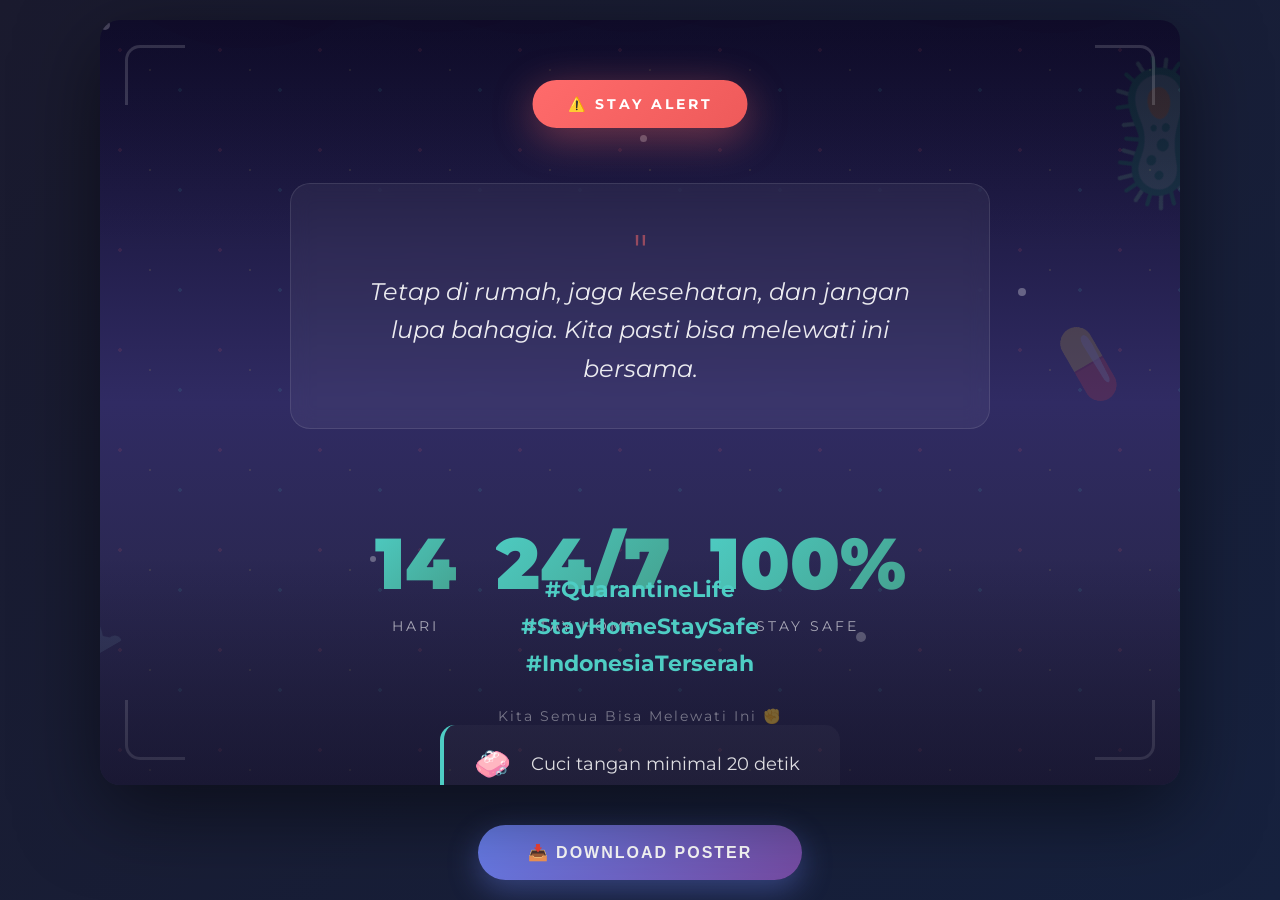
<file: poster/quarantine-poster.html>
<!DOCTYPE html>
<html lang="id">
<head>
    <meta charset="UTF-8">
    <meta name="viewport" content="width=device-width, initial-scale=1.0">
    <title>Quarantine Poster - Instagram Story</title>
    <style>
        @import url('https://fonts.googleapis.com/css2?family=Montserrat:wght@400;700;900&family=Permanent+Marker&display=swap');

        * {
            margin: 0;
            padding: 0;
            box-sizing: border-box;
        }

        body {
            min-height: 100vh;
            display: flex;
            flex-direction: column;
            align-items: center;
            justify-content: center;
            background: linear-gradient(135deg, #1a1a2e 0%, #16213e 100%);
            padding: 20px;
            font-family: 'Montserrat', sans-serif;
        }

        .story-container {
            position: relative;
            width: 1080px;
            height: 1920px;
            max-width: 100vw;
            max-height: 85vh;
            aspect-ratio: 9/16;
            background: linear-gradient(180deg, #0f0c29 0%, #302b63 50%, #24243e 100%);
            border-radius: 20px;
            overflow: hidden;
            box-shadow: 0 25px 80px rgba(0, 0, 0, 0.5);
        }

        /* Animated Background Elements */
        .bg-pattern {
            position: absolute;
            top: 0;
            left: 0;
            width: 100%;
            height: 100%;
            opacity: 0.1;
            background-image:
                radial-gradient(circle at 20% 30%, #ff6b6b 2px, transparent 2px),
                radial-gradient(circle at 80% 70%, #4ecdc4 2px, transparent 2px),
                radial-gradient(circle at 50% 50%, #ffe66d 1px, transparent 1px);
            background-size: 100px 100px;
            animation: patternMove 20s linear infinite;
        }

        @keyframes patternMove {
            0% { transform: translate(0, 0); }
            100% { transform: translate(100px, 100px); }
        }

        /* Floating particles */
        .particle {
            position: absolute;
            width: 10px;
            height: 10px;
            background: rgba(255, 255, 255, 0.3);
            border-radius: 50%;
            animation: float 8s ease-in-out infinite;
        }

        .particle:nth-child(1) { left: 10%; top: 20%; animation-delay: 0s; }
        .particle:nth-child(2) { left: 85%; top: 35%; animation-delay: 1s; width: 8px; height: 8px; }
        .particle:nth-child(3) { left: 25%; top: 70%; animation-delay: 2s; width: 6px; height: 6px; }
        .particle:nth-child(4) { left: 70%; top: 80%; animation-delay: 3s; }
        .particle:nth-child(5) { left: 50%; top: 15%; animation-delay: 4s; width: 7px; height: 7px; }

        @keyframes float {
            0%, 100% { transform: translateY(0) rotate(0deg); opacity: 0.3; }
            50% { transform: translateY(-30px) rotate(180deg); opacity: 0.6; }
        }

        /* Virus icon decoration */
        .virus-icon {
            position: absolute;
            font-size: 120px;
            color: rgba(255, 107, 107, 0.15);
            animation: pulse 3s ease-in-out infinite;
        }

        .virus-1 { top: 5%; right: -5%; transform: rotate(45deg); }
        .virus-2 { bottom: 15%; left: -8%; transform: rotate(-30deg); font-size: 80px; }
        .virus-3 { top: 40%; right: 5%; transform: rotate(15deg); font-size: 60px; }

        @keyframes pulse {
            0%, 100% { transform: scale(1) rotate(var(--rotation, 0deg)); }
            50% { transform: scale(1.1) rotate(calc(var(--rotation, 0deg) + 10deg)); }
        }

        /* Main Content */
        .content {
            position: relative;
            z-index: 10;
            height: 100%;
            display: flex;
            flex-direction: column;
            align-items: center;
            justify-content: center;
            padding: 60px 40px;
            text-align: center;
        }

        /* Top badge */
        .top-badge {
            position: absolute;
            top: 60px;
            left: 50%;
            transform: translateX(-50%);
            background: linear-gradient(135deg, #ff6b6b, #ee5a5a);
            padding: 15px 35px;
            border-radius: 50px;
            font-weight: 700;
            font-size: 14px;
            letter-spacing: 3px;
            text-transform: uppercase;
            color: white;
            box-shadow: 0 10px 40px rgba(255, 107, 107, 0.4);
            animation: badgePulse 2s ease-in-out infinite;
        }

        @keyframes badgePulse {
            0%, 100% { box-shadow: 0 10px 40px rgba(255, 107, 107, 0.4); }
            50% { box-shadow: 0 15px 50px rgba(255, 107, 107, 0.6); }
        }

        /* Main title */
        .main-title {
            font-family: 'Permanent Marker', cursive;
            font-size: 140px;
            line-height: 1;
            color: white;
            text-shadow:
                0 0 60px rgba(255, 107, 107, 0.8),
                0 0 120px rgba(255, 107, 107, 0.4);
            margin-bottom: 20px;
            animation: titleGlow 2s ease-in-out infinite alternate;
        }

        @keyframes titleGlow {
            0% { text-shadow: 0 0 60px rgba(255, 107, 107, 0.8), 0 0 120px rgba(255, 107, 107, 0.4); }
            100% { text-shadow: 0 0 80px rgba(255, 107, 107, 1), 0 0 160px rgba(255, 107, 107, 0.6); }
        }

        /* Subtitle */
        .subtitle {
            font-size: 28px;
            font-weight: 300;
            color: rgba(255, 255, 255, 0.8);
            letter-spacing: 8px;
            text-transform: uppercase;
            margin-bottom: 60px;
        }

        /* Decorative line */
        .divider {
            width: 150px;
            height: 3px;
            background: linear-gradient(90deg, transparent, #ff6b6b, transparent);
            margin: 40px 0;
            animation: expandLine 2s ease-in-out infinite;
        }

        @keyframes expandLine {
            0%, 100% { width: 150px; opacity: 1; }
            50% { width: 200px; opacity: 0.7; }
        }

        /* Quote box */
        .quote-box {
            background: rgba(255, 255, 255, 0.05);
            backdrop-filter: blur(10px);
            border: 1px solid rgba(255, 255, 255, 0.1);
            border-radius: 20px;
            padding: 40px 50px;
            max-width: 700px;
            margin: 40px 0;
        }

        .quote {
            font-size: 24px;
            font-style: italic;
            color: rgba(255, 255, 255, 0.9);
            line-height: 1.6;
        }

        .quote-icon {
            font-size: 40px;
            color: #ff6b6b;
            opacity: 0.5;
        }

        /* Stats section */
        .stats-container {
            display: flex;
            gap: 40px;
            margin: 50px 0;
            flex-wrap: wrap;
            justify-content: center;
        }

        .stat-item {
            text-align: center;
        }

        .stat-number {
            font-size: 72px;
            font-weight: 900;
            background: linear-gradient(135deg, #4ecdc4, #44a08d);
            -webkit-background-clip: text;
            -webkit-text-fill-color: transparent;
            background-clip: text;
            animation: countUp 3s ease-in-out infinite;
        }

        @keyframes countUp {
            0%, 100% { transform: scale(1); }
            50% { transform: scale(1.05); }
        }

        .stat-label {
            font-size: 14px;
            color: rgba(255, 255, 255, 0.6);
            text-transform: uppercase;
            letter-spacing: 3px;
            margin-top: 10px;
        }

        /* Tips section */
        .tips-container {
            display: flex;
            flex-direction: column;
            gap: 20px;
            margin-top: 40px;
        }

        .tip-item {
            display: flex;
            align-items: center;
            gap: 20px;
            background: rgba(255, 255, 255, 0.03);
            padding: 20px 30px;
            border-radius: 15px;
            border-left: 4px solid #4ecdc4;
        }

        .tip-icon {
            font-size: 30px;
        }

        .tip-text {
            font-size: 18px;
            color: rgba(255, 255, 255, 0.85);
            text-align: left;
        }

        /* Bottom section */
        .bottom-section {
            position: absolute;
            bottom: 60px;
            left: 0;
            right: 0;
            text-align: center;
        }

        .hashtag {
            font-size: 22px;
            font-weight: 700;
            color: #4ecdc4;
            margin: 10px 0;
            animation: hashtagPulse 2s ease-in-out infinite;
        }

        @keyframes hashtagPulse {
            0%, 100% { opacity: 1; transform: scale(1); }
            50% { opacity: 0.8; transform: scale(1.02); }
        }

        .footer-text {
            font-size: 14px;
            color: rgba(255, 255, 255, 0.4);
            margin-top: 30px;
            letter-spacing: 2px;
        }

        /* Instagram frame corners */
        .corner {
            position: absolute;
            width: 60px;
            height: 60px;
            border: 3px solid rgba(255, 255, 255, 0.2);
        }

        .corner-tl { top: 25px; left: 25px; border-right: none; border-bottom: none; border-radius: 15px 0 0 0; }
        .corner-tr { top: 25px; right: 25px; border-left: none; border-bottom: none; border-radius: 0 15px 0 0; }
        .corner-bl { bottom: 25px; left: 25px; border-right: none; border-top: none; border-radius: 0 0 0 15px; }
        .corner-br { bottom: 25px; right: 25px; border-left: none; border-top: none; border-radius: 0 0 15px 0; }

        /* Gradient overlay */
        .gradient-overlay {
            position: absolute;
            top: 0;
            left: 0;
            width: 100%;
            height: 100%;
            background:
                linear-gradient(180deg, rgba(15, 12, 41, 0.3) 0%, transparent 30%),
                linear-gradient(0deg, rgba(15, 12, 41, 0.5) 0%, transparent 30%);
            pointer-events: none;
        }

        /* Download button */
        .download-btn {
            margin-top: 40px;
            padding: 18px 50px;
            font-size: 16px;
            font-weight: 700;
            color: white;
            background: linear-gradient(135deg, #667eea, #764ba2);
            border: none;
            border-radius: 50px;
            cursor: pointer;
            text-transform: uppercase;
            letter-spacing: 2px;
            transition: all 0.3s ease;
            box-shadow: 0 10px 30px rgba(102, 126, 234, 0.4);
        }

        .download-btn:hover {
            transform: translateY(-3px);
            box-shadow: 0 15px 40px rgba(102, 126, 234, 0.6);
        }

        .download-btn a {
            color: white;
            text-decoration: none;
        }

        /* Responsive */
        @media (max-width: 768px) {
            .main-title { font-size: 80px; }
            .subtitle { font-size: 18px; letter-spacing: 4px; }
            .stat-number { font-size: 48px; }
            .quote { font-size: 18px; }
            .top-badge { font-size: 11px; padding: 10px 25px; }
            .virus-icon { font-size: 60px; }
        }
    </style>
</head>
<body>
    <div class="story-container" id="poster">
        <!-- Background Elements -->
        <div class="bg-pattern"></div>
        <div class="particle"></div>
        <div class="particle"></div>
        <div class="particle"></div>
        <div class="particle"></div>
        <div class="particle"></div>

        <!-- Virus decorations -->
        <div class="virus-icon virus-1">🦠</div>
        <div class="virus-icon virus-2">🔬</div>
        <div class="virus-icon virus-3">💊</div>

        <!-- Corner frames -->
        <div class="corner corner-tl"></div>
        <div class="corner corner-tr"></div>
        <div class="corner corner-bl"></div>
        <div class="corner corner-br"></div>

        <!-- Gradient overlay -->
        <div class="gradient-overlay"></div>

        <!-- Main Content -->
        <div class="content">
            <div class="top-badge">⚠️ Stay Alert</div>

            <div class="main-title">QUARANTINE</div>

            <div class="subtitle">Day 14</div>

            <div class="divider"></div>

            <div class="quote-box">
                <div class="quote-icon">"</div>
                <p class="quote">Tetap di rumah, jaga kesehatan, dan jangan lupa bahagia. Kita pasti bisa melewati ini bersama.</p>
            </div>

            <div class="stats-container">
                <div class="stat-item">
                    <div class="stat-number">14</div>
                    <div class="stat-label">Hari</div>
                </div>
                <div class="stat-item">
                    <div class="stat-number">24/7</div>
                    <div class="stat-label">Stay Home</div>
                </div>
                <div class="stat-item">
                    <div class="stat-number">100%</div>
                    <div class="stat-label">Stay Safe</div>
                </div>
            </div>

            <div class="tips-container">
                <div class="tip-item">
                    <span class="tip-icon">🧼</span>
                    <span class="tip-text">Cuci tangan minimal 20 detik</span>
                </div>
                <div class="tip-item">
                    <span class="tip-icon">😷</span>
                    <span class="tip-text">Pakai masker jika harus keluar</span>
                </div>
                <div class="tip-item">
                    <span class="tip-icon">📏</span>
                    <span class="tip-text">Jaga jarak minimal 2 meter</span>
                </div>
            </div>

            <div class="bottom-section">
                <div class="hashtag">#QuarantineLife</div>
                <div class="hashtag">#StayHomeStaySafe</div>
                <div class="hashtag">#IndonesiaTerserah</div>
                <p class="footer-text">Kita Semua Bisa Melewati Ini ✊</p>
            </div>
        </div>
    </div>

    <button class="download-btn" onclick="downloadPoster()">
        📥 Download Poster
    </button>

    <script src="https://html2canvas.hertzen.com/dist/html2canvas.min.js"></script>
    <script>
        function downloadPoster() {
            const poster = document.getElementById('poster');

            html2canvas(poster, {
                scale: 2,
                backgroundColor: '#0f0c29',
                useCORS: true,
                logging: false
            }).then(canvas => {
                const link = document.createElement('a');
                link.download = 'quarantine-poster.png';
                link.href = canvas.toDataURL('image/png');
                link.click();
            }).catch(err => {
                alert('Error: ' + err.message);
            });
        }
    </script>
</body>
</html>
</file>
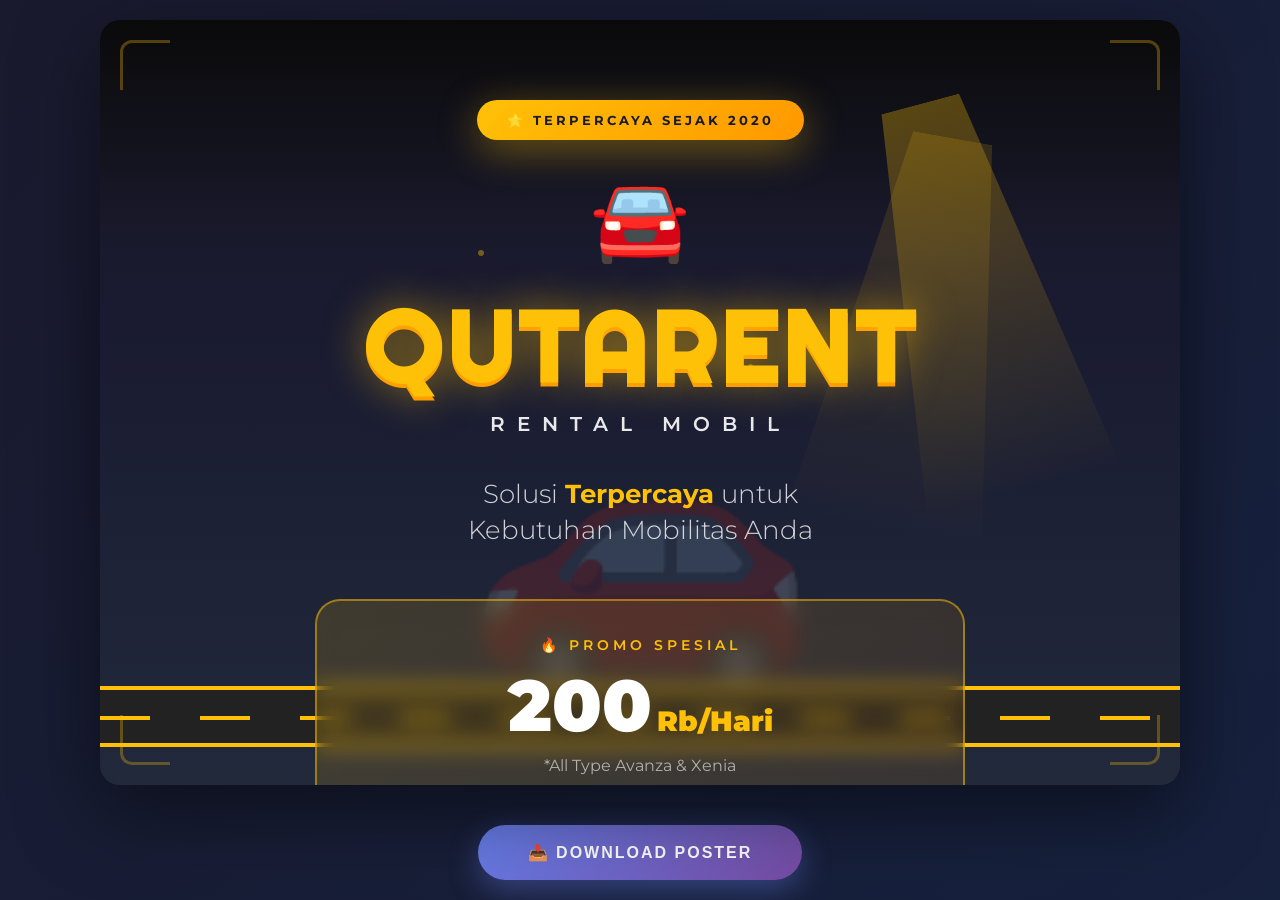
<file: poster/qutarent-poster.html>
<!DOCTYPE html>
<html lang="id">
<head>
    <meta charset="UTF-8">
    <meta name="viewport" content="width=device-width, initial-scale=1.0">
    <title>QUTARENT - Rental Mobil | Poster Instagram Story</title>
    <style>
        @import url('https://fonts.googleapis.com/css2?family=Montserrat:wght@400;600;700;900&family=Righteous&display=swap');

        * {
            margin: 0;
            padding: 0;
            box-sizing: border-box;
        }

        body {
            min-height: 100vh;
            display: flex;
            flex-direction: column;
            align-items: center;
            justify-content: center;
            background: linear-gradient(135deg, #1a1a2e 0%, #16213e 100%);
            padding: 20px;
            font-family: 'Montserrat', sans-serif;
        }

        .story-container {
            position: relative;
            width: 1080px;
            height: 1920px;
            max-width: 100vw;
            max-height: 85vh;
            aspect-ratio: 9/16;
            background: linear-gradient(180deg, #0a0a0a 0%, #1a1a2e 30%, #16213e 100%);
            border-radius: 20px;
            overflow: hidden;
            box-shadow: 0 25px 80px rgba(0, 0, 0, 0.5);
        }

        /* Animated car background */
        .car-bg {
            position: absolute;
            bottom: 0;
            left: 0;
            width: 100%;
            height: 60%;
            background: linear-gradient(180deg, transparent 0%, rgba(255, 193, 7, 0.05) 100%);
        }

        .car-silhouette {
            position: absolute;
            bottom: 10%;
            left: 50%;
            transform: translateX(-50%);
            font-size: 280px;
            opacity: 0.15;
            animation: carFloat 4s ease-in-out infinite;
        }

        @keyframes carFloat {
            0%, 100% { transform: translateX(-50%) translateY(0); }
            50% { transform: translateX(-50%) translateY(-15px); }
        }

        /* Road lines */
        .road {
            position: absolute;
            bottom: 5%;
            left: 0;
            width: 100%;
            height: 8%;
            background: #222;
            border-top: 4px solid #ffc107;
            border-bottom: 4px solid #ffc107;
        }

        .road-line {
            position: absolute;
            top: 50%;
            left: 0;
            width: 100%;
            height: 4px;
            background: repeating-linear-gradient(90deg, #ffc107 0, #ffc107 50px, transparent 50px, transparent 100px);
            animation: roadMove 1s linear infinite;
        }

        @keyframes roadMove {
            0% { transform: translateX(0); }
            100% { transform: translateX(-100px); }
        }

        /* Floating particles */
        .particle {
            position: absolute;
            width: 6px;
            height: 6px;
            background: rgba(255, 193, 7, 0.4);
            border-radius: 50%;
            animation: float 6s ease-in-out infinite;
        }

        .particle:nth-child(1) { left: 15%; top: 25%; animation-delay: 0s; }
        .particle:nth-child(2) { left: 80%; top: 35%; animation-delay: 1s; }
        .particle:nth-child(3) { left: 25%; top: 55%; animation-delay: 2s; width: 4px; height: 4px; }
        .particle:nth-child(4) { left: 75%; top: 20%; animation-delay: 3s; }
        .particle:nth-child(5) { left: 60%; top: 45%; animation-delay: 4s; width: 5px; height: 5px; }
        .particle:nth-child(6) { left: 35%; top: 30%; animation-delay: 5s; }

        @keyframes float {
            0%, 100% { transform: translateY(0) scale(1); opacity: 0.4; }
            50% { transform: translateY(-25px) scale(1.2); opacity: 0.8; }
        }

        /* Light beams */
        .light-beam {
            position: absolute;
            width: 200px;
            height: 400px;
            background: linear-gradient(180deg, rgba(255, 193, 7, 0.3), transparent);
            clip-path: polygon(30% 0%, 70% 0%, 100% 100%, 0% 100%);
            animation: beamPulse 3s ease-in-out infinite;
        }

        .beam-1 { top: 10%; right: 10%; transform: rotate(-15deg); }
        .beam-2 { top: 15%; right: 15%; transform: rotate(10deg); animation-delay: 1s; opacity: 0.5; }

        @keyframes beamPulse {
            0%, 100% { opacity: 0.3; }
            50% { opacity: 0.6; }
        }

        /* Main Content */
        .content {
            position: relative;
            z-index: 10;
            height: 100%;
            display: flex;
            flex-direction: column;
            align-items: center;
            padding: 80px 50px 0;
            text-align: center;
        }

        /* Top badge */
        .top-badge {
            background: linear-gradient(135deg, #ffc107, #ff9800);
            padding: 12px 30px;
            border-radius: 50px;
            font-weight: 700;
            font-size: 13px;
            letter-spacing: 3px;
            text-transform: uppercase;
            color: #1a1a2e;
            box-shadow: 0 10px 40px rgba(255, 193, 7, 0.4);
            animation: badgePulse 2s ease-in-out infinite;
            margin-bottom: 30px;
        }

        @keyframes badgePulse {
            0%, 100% { box-shadow: 0 10px 40px rgba(255, 193, 7, 0.4); }
            50% { box-shadow: 0 15px 50px rgba(255, 193, 7, 0.6); }
        }

        /* Logo area */
        .logo-container {
            margin-bottom: 20px;
        }

        .logo-icon {
            font-size: 80px;
            margin-bottom: 10px;
            animation: logoBounce 2s ease-in-out infinite;
        }

        @keyframes logoBounce {
            0%, 100% { transform: scale(1); }
            50% { transform: scale(1.05); }
        }

        /* Main title */
        .main-title {
            font-family: 'Righteous', cursive;
            font-size: 100px;
            line-height: 1;
            color: #ffc107;
            text-shadow:
                0 0 40px rgba(255, 193, 7, 0.6),
                0 4px 0 #ff9800;
            letter-spacing: 5px;
            animation: titleGlow 2s ease-in-out infinite alternate;
        }

        @keyframes titleGlow {
            0% { text-shadow: 0 0 40px rgba(255, 193, 7, 0.6), 0 4px 0 #ff9800; }
            100% { text-shadow: 0 0 60px rgba(255, 193, 7, 0.9), 0 4px 0 #ff9800; }
        }

        .brand-line {
            font-size: 20px;
            font-weight: 600;
            color: white;
            letter-spacing: 12px;
            text-transform: uppercase;
            margin-top: 15px;
            opacity: 0.9;
        }

        /* Tagline */
        .tagline {
            font-size: 26px;
            font-weight: 300;
            color: rgba(255, 255, 255, 0.8);
            margin-top: 40px;
            line-height: 1.4;
        }

        .tagline-highlight {
            color: #ffc107;
            font-weight: 700;
        }

        /* Promo box */
        .promo-container {
            margin-top: 50px;
            width: 100%;
            max-width: 650px;
        }

        .promo-box {
            background: linear-gradient(135deg, rgba(255, 193, 7, 0.15), rgba(255, 152, 0, 0.1));
            border: 2px solid rgba(255, 193, 7, 0.5);
            border-radius: 25px;
            padding: 35px 40px;
            backdrop-filter: blur(10px);
        }

        .promo-label {
            font-size: 14px;
            font-weight: 600;
            color: #ffc107;
            letter-spacing: 4px;
            text-transform: uppercase;
            margin-bottom: 15px;
        }

        .promo-value {
            font-size: 72px;
            font-weight: 900;
            color: white;
            line-height: 1;
            animation: promoPulse 2s ease-in-out infinite;
        }

        .promo-unit {
            font-size: 28px;
            color: #ffc107;
            margin-left: 5px;
        }

        @keyframes promoPulse {
            0%, 100% { transform: scale(1); }
            50% { transform: scale(1.03); }
        }

        .promo-note {
            font-size: 16px;
            color: rgba(255, 255, 255, 0.6);
            margin-top: 15px;
        }

        /* Vehicle types */
        .vehicles-section {
            margin-top: 50px;
            width: 100%;
        }

        .section-title {
            font-size: 18px;
            font-weight: 600;
            color: white;
            letter-spacing: 3px;
            text-transform: uppercase;
            margin-bottom: 25px;
        }

        .vehicles-grid {
            display: grid;
            grid-template-columns: repeat(3, 1fr);
            gap: 20px;
            width: 100%;
        }

        .vehicle-item {
            background: rgba(255, 255, 255, 0.05);
            border-radius: 20px;
            padding: 25px 15px;
            text-align: center;
            border: 1px solid rgba(255, 193, 7, 0.2);
            transition: all 0.3s ease;
        }

        .vehicle-item:hover {
            background: rgba(255, 193, 7, 0.1);
            border-color: rgba(255, 193, 7, 0.5);
            transform: translateY(-5px);
        }

        .vehicle-icon {
            font-size: 50px;
            margin-bottom: 10px;
        }

        .vehicle-name {
            font-size: 14px;
            font-weight: 600;
            color: white;
        }

        .vehicle-price {
            font-size: 12px;
            color: #ffc107;
            margin-top: 5px;
        }

        /* Features */
        .features-container {
            display: flex;
            gap: 30px;
            margin-top: 50px;
            flex-wrap: wrap;
            justify-content: center;
        }

        .feature-item {
            display: flex;
            align-items: center;
            gap: 12px;
            background: rgba(255, 255, 255, 0.03);
            padding: 15px 25px;
            border-radius: 50px;
            border: 1px solid rgba(255, 255, 255, 0.1);
        }

        .feature-icon {
            font-size: 24px;
        }

        .feature-text {
            font-size: 14px;
            color: rgba(255, 255, 255, 0.85);
            font-weight: 500;
        }

        /* CTA Button */
        .cta-section {
            margin-top: 50px;
        }

        .cta-button {
            background: linear-gradient(135deg, #ffc107, #ff9800);
            padding: 20px 60px;
            border-radius: 60px;
            font-size: 20px;
            font-weight: 700;
            color: #1a1a2e;
            text-transform: uppercase;
            letter-spacing: 3px;
            border: none;
            cursor: pointer;
            box-shadow: 0 15px 40px rgba(255, 193, 7, 0.4);
            transition: all 0.3s ease;
            animation: ctaPulse 2s ease-in-out infinite;
        }

        @keyframes ctaPulse {
            0%, 100% { box-shadow: 0 15px 40px rgba(255, 193, 7, 0.4); }
            50% { box-shadow: 0 20px 50px rgba(255, 193, 7, 0.6); }
        }

        .cta-button:hover {
            transform: translateY(-5px) scale(1.02);
        }

        /* Contact section */
        .contact-section {
            margin-top: 40px;
            width: 100%;
        }

        .contact-box {
            background: rgba(255, 255, 255, 0.03);
            border-radius: 25px;
            padding: 30px 40px;
            border: 1px solid rgba(255, 255, 255, 0.1);
        }

        .contact-title {
            font-size: 16px;
            font-weight: 600;
            color: #ffc107;
            letter-spacing: 3px;
            text-transform: uppercase;
            margin-bottom: 20px;
        }

        .contact-item {
            display: flex;
            align-items: center;
            gap: 15px;
            margin: 15px 0;
        }

        .contact-icon {
            font-size: 28px;
        }

        .contact-text {
            font-size: 18px;
            color: white;
            font-weight: 500;
        }

        /* Bottom hashtags */
        .hashtags {
            margin-top: 40px;
            margin-bottom: 60px;
        }

        .hashtag {
            display: inline-block;
            font-size: 16px;
            font-weight: 600;
            color: #ffc107;
            margin: 8px 12px;
            opacity: 0.8;
        }

        /* Instagram frame corners */
        .corner {
            position: absolute;
            width: 50px;
            height: 50px;
            border: 3px solid rgba(255, 193, 7, 0.3);
        }

        .corner-tl { top: 20px; left: 20px; border-right: none; border-bottom: none; border-radius: 12px 0 0 0; }
        .corner-tr { top: 20px; right: 20px; border-left: none; border-bottom: none; border-radius: 0 12px 0 0; }
        .corner-bl { bottom: 20px; left: 20px; border-right: none; border-top: none; border-radius: 0 0 0 12px; }
        .corner-br { bottom: 20px; right: 20px; border-left: none; border-top: none; border-radius: 0 0 12px 0; }

        /* Download button */
        .download-btn {
            margin-top: 40px;
            padding: 18px 50px;
            font-size: 16px;
            font-weight: 700;
            color: white;
            background: linear-gradient(135deg, #667eea, #764ba2);
            border: none;
            border-radius: 50px;
            cursor: pointer;
            text-transform: uppercase;
            letter-spacing: 2px;
            transition: all 0.3s ease;
            box-shadow: 0 10px 30px rgba(102, 126, 234, 0.4);
        }

        .download-btn:hover {
            transform: translateY(-3px);
            box-shadow: 0 15px 40px rgba(102, 126, 234, 0.6);
        }

        /* Responsive */
        @media (max-width: 768px) {
            .main-title { font-size: 60px; }
            .promo-value { font-size: 48px; }
            .vehicles-grid { grid-template-columns: repeat(3, 1fr); gap: 10px; }
            .vehicle-icon { font-size: 35px; }
            .features-container { flex-direction: column; align-items: center; }
            .contact-text { font-size: 14px; }
        }
    </style>
</head>
<body>
    <div class="story-container" id="poster">
        <!-- Background Elements -->
        <div class="car-bg"></div>
        <div class="car-silhouette">🚗</div>

        <!-- Light beams -->
        <div class="light-beam beam-1"></div>
        <div class="light-beam beam-2"></div>

        <!-- Particles -->
        <div class="particle"></div>
        <div class="particle"></div>
        <div class="particle"></div>
        <div class="particle"></div>
        <div class="particle"></div>
        <div class="particle"></div>

        <!-- Road -->
        <div class="road">
            <div class="road-line"></div>
        </div>

        <!-- Corner frames -->
        <div class="corner corner-tl"></div>
        <div class="corner corner-tr"></div>
        <div class="corner corner-bl"></div>
        <div class="corner corner-br"></div>

        <!-- Main Content -->
        <div class="content">
            <div class="top-badge">⭐ Terpercaya Sejak 2020</div>

            <div class="logo-container">
                <div class="logo-icon">🚘</div>
            </div>

            <h1 class="main-title">QUTARENT</h1>
            <p class="brand-line">Rental Mobil</p>

            <p class="tagline">
                Solusi <span class="tagline-highlight">Terpercaya</span> untuk<br>
                Kebutuhan Mobilitas Anda
            </p>

            <!-- Promo Box -->
            <div class="promo-container">
                <div class="promo-box">
                    <div class="promo-label">🔥 Promo Spesial</div>
                    <div class="promo-value">
                        200<span class="promo-unit">Rb/Hari</span>
                    </div>
                    <div class="promo-note">*All Type Avanza & Xenia</div>
                </div>
            </div>

            <!-- Vehicles -->
            <div class="vehicles-section">
                <div class="section-title">Kendaraan Tersedia</div>
                <div class="vehicles-grid">
                    <div class="vehicle-item">
                        <div class="vehicle-icon">🚗</div>
                        <div class="vehicle-name">Avanza</div>
                        <div class="vehicle-price">200rb/hari</div>
                    </div>
                    <div class="vehicle-item">
                        <div class="vehicle-icon">🚙</div>
                        <div class="vehicle-name">Xenia</div>
                        <div class="vehicle-price">200rb/hari</div>
                    </div>
                    <div class="vehicle-item">
                        <div class="vehicle-icon">🚐</div>
                        <div class="vehicle-name">Elf</div>
                        <div class="vehicle-price">500rb/hari</div>
                    </div>
                    <div class="vehicle-item">
                        <div class="vehicle-icon">🚕</div>
                        <div class="vehicle-name">City Car</div>
                        <div class="vehicle-price">250rb/hari</div>
                    </div>
                    <div class="vehicle-item">
                        <div class="vehicle-icon">🚓</div>
                        <div class="vehicle-name">Sedan</div>
                        <div class="vehicle-price">350rb/hari</div>
                    </div>
                    <div class="vehicle-item">
                        <div class="vehicle-icon">🚑</div>
                        <div class="vehicle-name">Luxury</div>
                        <div class="vehicle-price">1jt+/hari</div>
                    </div>
                </div>
            </div>

            <!-- Features -->
            <div class="features-container">
                <div class="feature-item">
                    <span class="feature-icon">✅</span>
                    <span class="feature-text">Mobil Terawat</span>
                </div>
                <div class="feature-item">
                    <span class="feature-icon">🛡️</span>
                    <span class="feature-text">Asuransi</span>
                </div>
                <div class="feature-item">
                    <span class="feature-icon">⛽</span>
                    <span class="feature-text">BBM Included</span>
                </div>
            </div>

            <!-- CTA -->
            <div class="cta-section">
                <button class="cta-button">📱 Hubungi Kami</button>
            </div>

            <!-- Contact -->
            <div class="contact-section">
                <div class="contact-box">
                    <div class="contact-title">📞 Kontak Kami</div>
                    <div class="contact-item">
                        <span class="contact-icon">💬</span>
                        <span class="contact-text">WhatsApp: 0812-3456-7890</span>
                    </div>
                    <div class="contact-item">
                        <span class="contact-icon">📧</span>
                        <span class="contact-text">info@qutarent.com</span>
                    </div>
                    <div class="contact-item">
                        <span class="contact-icon">📍</span>
                        <span class="contact-text">Jakarta, Indonesia</span>
                    </div>
                </div>
            </div>

            <!-- Hashtags -->
            <div class="hashtags">
                <span class="hashtag">#QUTARENT</span>
                <span class="hashtag">#RentalMobil</span>
                <span class="hashtag">#JasaRental</span>
                <span class="hashtag">#Liburan</span>
                <span class="hashtag">#Perjalanan</span>
            </div>
        </div>
    </div>

    <button class="download-btn" onclick="downloadPoster()">
        📥 Download Poster
    </button>

    <script src="https://html2canvas.hertzen.com/dist/html2canvas.min.js"></script>
    <script>
        function downloadPoster() {
            const poster = document.getElementById('poster');

            html2canvas(poster, {
                scale: 2,
                backgroundColor: '#0a0a0a',
                useCORS: true,
                logging: false
            }).then(canvas => {
                const link = document.createElement('a');
                link.download = 'QUTARENT-poster.png';
                link.href = canvas.toDataURL('image/png');
                link.click();
            }).catch(err => {
                alert('Error: ' + err.message);
            });
        }
    </script>
</body>
</html>
</file>
<file: style.css>
﻿        * {
            margin: 0;
            padding: 0;
            box-sizing: border-box;
        }

        :root {
            --primary: #1e3a5f;
            --primary-dark: #152a45;
            --secondary: #3b82f6;
            --secondary-light: #60a5fa;
            --dark: #1f2937;
            --gray: #6b7280;
            --light-gray: #f3f4f6;
            --white: #ffffff;
            --gradient: linear-gradient(135deg, #1e3a5f 0%, #3b82f6 100%);
            --gradient-secondary: linear-gradient(135deg, #3b82f6 0%, #60a5fa 100%);
        }

        html {
            scroll-behavior: smooth;
        }

        .sr-only {
            position: absolute;
            width: 1px;
            height: 1px;
            padding: 0;
            margin: -1px;
            overflow: hidden;
            clip: rect(0, 0, 0, 0);
            white-space: nowrap;
            border: 0;
        }

        body {
            font-family: 'Poppins', -apple-system, BlinkMacSystemFont, 'Segoe UI', sans-serif;
            color: var(--dark);
            line-height: 1.6;
            overflow-x: hidden;
            -webkit-touch-callout: none;
            -webkit-user-select: none;
            -webkit-font-smoothing: antialiased;
        }

        /* Preloader */
        .preloader {
            position: fixed;
            top: 0;
            left: 0;
            width: 100%;
            height: 100%;
            background: var(--white);
            display: flex;
            align-items: center;
            justify-content: center;
            z-index: 9999;
            transition: opacity 0.3s, visibility 0.3s;
        }

        .preloader.hidden {
            opacity: 0;
            visibility: hidden;
        }

        .preloader-content {
            text-align: center;
        }

        .preloader-car {
            width: 80px;
            height: 80px;
            position: relative;
            animation: carBounce 1s ease-in-out infinite;
        }

        .preloader-car i {
            font-size: 60px;
            color: var(--primary);
            animation: carDrive 1s ease-in-out infinite;
        }

        .preloader-text {
            margin-top: 20px;
            font-size: 18px;
            font-weight: 700;
            color: var(--primary);
            letter-spacing: 3px;
        }

        .preloader-dots {
            display: flex;
            justify-content: center;
            gap: 8px;
            margin-top: 15px;
        }

        .preloader-dots span {
            width: 10px;
            height: 10px;
            background: var(--primary);
            border-radius: 50%;
            animation: dotBounce 1.4s ease-in-out infinite;
        }

        .preloader-dots span:nth-child(2) { animation-delay: 0.2s; }
        .preloader-dots span:nth-child(3) { animation-delay: 0.4s; }

        @keyframes carBounce {
            0%, 100% { transform: translateY(0); }
            50% { transform: translateY(-10px); }
        }

        @keyframes carDrive {
            0%, 100% { transform: translateX(-5px) rotate(-2deg); }
            50% { transform: translateX(5px) rotate(2deg); }
        }

        @keyframes dotBounce {
            0%, 80%, 100% { transform: scale(0.6); opacity: 0.5; }
            40% { transform: scale(1); opacity: 1; }
        }

        /* Scroll Progress Bar */
        .scroll-progress {
            position: fixed;
            top: 0;
            left: 0;
            width: 0%;
            height: 4px;
            background: var(--gradient-secondary);
            z-index: 9998;
            transition: width 0.1s;
        }

        /* Top Bar */
        .top-bar {
            background: var(--dark);
            color: var(--white);
            padding: 8px 0;
            font-size: 13px;
        }

        .top-bar .container {
            display: flex;
            justify-content: space-between;
            align-items: center;
        }

        .top-bar a {
            color: var(--white);
            text-decoration: none;
        }

        .top-bar-left {
            display: flex;
            gap: 20px;
        }

        .top-bar-left span {
            display: flex;
            align-items: center;
            gap: 6px;
        }

        .top-bar-right {
            display: flex;
            align-items: center;
            gap: 24px;
        }

        .top-bar-right .top-bar-phone {
            display: flex;
            align-items: center;
            gap: 12px;
            color: var(--white);
            text-decoration: none;
            font-size: 13px;
            font-weight: 500;
        }

        .top-bar-right .top-bar-phone i {
            font-size: 14px;
        }

        .top-bar-right a:not(.top-bar-phone) {
            width: 28px;
            height: 28px;
            display: flex;
            align-items: center;
            justify-content: center;
            background: rgba(255,255,255,0.1);
            border-radius: 50%;
            transition: all 0.3s;
        }

        .top-bar-right a:hover {
            background: var(--secondary);
            color: var(--dark);
        }

        /* Header */
        header {
            background: var(--white);
            position: sticky;
            top: 0;
            z-index: 1000;
            box-shadow: 0 2px 10px rgba(0,0,0,0.1);
        }

        .header-content {
            display: flex;
            justify-content: space-between;
            align-items: center;
            padding: 15px 0;
        }

        .logo {
            display: flex;
            align-items: center;
            gap: 10px;
            text-decoration: none;
        }

        .logo-img {
            height: 55px;
            width: 55px;
            object-fit: cover;
            border-radius: 10px;
        }

        .logo-text {
            display: flex;
            flex-direction: column;
        }

        .logo-text span:first-child {
            font-size: 24px;
            font-weight: 800;
            color: var(--primary);
            line-height: 1.1;
            letter-spacing: 1px;
        }

        .logo-text span:last-child {
            font-size: 10px;
            color: var(--gray);
            letter-spacing: 3px;
            text-transform: uppercase;
        }

        nav {
            display: flex;
            align-items: center;
            gap: 30px;
        }

        nav a {
            text-decoration: none;
            color: var(--dark);
            font-weight: 500;
            font-size: 14px;
            transition: color 0.3s;
            position: relative;
        }

        nav a:hover {
            color: var(--primary);
        }

        nav a::after {
            content: '';
            position: absolute;
            bottom: -5px;
            left: 0;
            width: 0;
            height: 2px;
            background: var(--primary);
            transition: width 0.3s;
        }

        nav a:hover::after {
            width: 100%;
        }

        .header-cta {
            display: flex;
            align-items: center;
            gap: 25px;
            margin-left: 30px;
        }

        .header-phone {
            display: flex;
            align-items: center;
            gap: 12px;
            color: var(--primary);
            font-weight: 600;
            font-size: 15px;
            text-decoration: none;
        }

        .header-phone i {
            font-size: 18px;
        }

        .btn {
            display: inline-flex;
            align-items: center;
            gap: 8px;
            padding: 12px 24px;
            border-radius: 8px;
            font-weight: 600;
            font-size: 14px;
            text-decoration: none;
            transition: all 0.3s;
            border: none;
            cursor: pointer;
        }

        .btn-primary {
            background: var(--gradient);
            color: var(--white);
        }

        .btn-primary:hover {
            transform: translateY(-2px);
            box-shadow: 0 5px 20px rgba(26, 92, 46, 0.3);
        }

        .btn-secondary {
            background: var(--secondary);
            color: var(--dark);
        }

        .btn-secondary:hover {
            background: var(--secondary-light);
            transform: translateY(-2px);
        }

        .btn-whatsapp {
            background: #25D366;
            color: var(--white);
        }

        .btn-whatsapp:hover {
            background: #128C7E;
            transform: translateY(-2px);
        }

        .mobile-menu-btn {
            display: none;
            background: none;
            border: none;
            font-size: 24px;
            color: var(--dark);
            cursor: pointer;
        }

        /* Container */
        .container {
            max-width: 1200px;
            margin: 0 auto;
            padding: 0 20px;
        }

        .text-center {
            text-align: center;
        }

        .mt-5 {
            margin-top: 3rem;
        }

        /* Hero Section */
        .hero {
            position: relative;
            min-height: 100vh;
            display: flex;
            align-items: center;
            overflow: hidden;
        }

        .hero-slider {
            position: relative;
            width: 100%;
            min-height: 100vh;
        }

        .hero-slide {
            position: absolute;
            top: 0;
            left: 0;
            width: 100%;
            min-height: 100vh;
            display: flex;
            align-items: center;
            opacity: 0;
            visibility: hidden;
            transition: opacity 1s ease-in-out, visibility 1s ease-in-out;
        }

        .hero-slide.active {
            opacity: 1;
            visibility: visible;
            position: relative;
            z-index: 1;
        }

        .hero-slide-bg {
            position: absolute;
            top: 0;
            left: 0;
            width: 100%;
            height: 100%;
            background-size: cover;
            background-position: center;
            background-repeat: no-repeat;
            transition: transform 8s ease-out;
        }

        .hero-slide.active .hero-slide-bg {
            transform: scale(1.1);
        }

        .hero-slide-overlay {
            position: absolute;
            top: 0;
            left: 0;
            right: 0;
            bottom: 0;
            background: linear-gradient(
                135deg,
                rgba(0, 0, 0, 0.75) 0%,
                rgba(0, 0, 0, 0.5) 50%,
                rgba(0, 0, 0, 0.7) 100%
            );
            z-index: 1;
        }

        .hero-slide-content {
            position: relative;
            z-index: 2;
            width: 100%;
        }

        
        .hero-slide .container {
            position: relative;
            z-index: 2;
        }

        .hero-slide .hero-content {
            display: grid;
            grid-template-columns: 1fr 1fr;
            gap: 50px;
            align-items: center;
            min-height: calc(100vh - 120px);
            padding: 80px 0;
        }

        /* Slide Image Container */
        .slide-image-container {
            position: absolute;
            right: 0;
            bottom: 0;
            width: 55%;
            height: 80%;
            display: flex;
            align-items: flex-end;
            justify-content: flex-end;
            z-index: 3;
            pointer-events: none;
        }

        .slide-car-image {
            max-width: 100%;
            max-height: 100%;
            object-fit: contain;
            object-position: bottom right;
            filter: drop-shadow(0 20px 40px rgba(0, 0, 0, 0.4));
            animation: carFloat 4s ease-in-out infinite;
        }

        .hero-slide.active .slide-car-image {
            animation: carEnter 1.2s ease-out forwards, carFloat 4s ease-in-out infinite 1.2s;
        }

        @keyframes carEnter {
            0% {
                opacity: 0;
                transform: translateX(100px) scale(0.9);
            }
            100% {
                opacity: 1;
                transform: translateX(0) scale(1);
            }
        }

        @keyframes carFloat {
            0%, 100% {
                transform: translateY(0);
            }
            50% {
                transform: translateY(-10px);
            }
        }

        @media (max-width: 992px) {
            .slide-image-container {
                display: none;
            }
        }

        @media (max-width: 768px) {
            .slide-image-container {
                display: none;
            }
        }

        .hero-slide .hero-text {
            color: var(--white);
            position: relative;
            z-index: 4;
        }

        .hero-slide .hero-badge {
            display: inline-flex;
            align-items: center;
            gap: 8px;
            background: rgba(245, 158, 11, 0.9);
            color: #000;
            padding: 8px 16px;
            border-radius: 30px;
            font-size: 13px;
            font-weight: 600;
            margin-bottom: 20px;
            opacity: 0;
            transform: translateY(20px);
            transition: all 0.6s ease;
        }

        .hero-slide.active .hero-badge {
            opacity: 1;
            transform: translateY(0);
            transition-delay: 0.2s;
        }

        .hero-slide .hero-badge i {
            color: #000;
        }

        .hero-slide h1 {
            font-size: 52px;
            font-weight: 800;
            line-height: 1.1;
            margin-bottom: 20px;
            opacity: 0;
            transform: translateY(30px);
            transition: all 0.6s ease;
        }

        .hero-slide.active h1 {
            opacity: 1;
            transform: translateY(0);
            transition-delay: 0.4s;
        }

        .hero-slide h1 span {
            color: var(--secondary);
        }

        .hero-slide p {
            font-size: 18px;
            opacity: 0;
            margin-bottom: 30px;
            line-height: 1.7;
            color: rgba(255, 255, 255, 0.9);
            transform: translateY(30px);
            transition: all 0.6s ease;
        }

        .hero-slide.active p {
            opacity: 1;
            transform: translateY(0);
            transition-delay: 0.6s;
        }

        .hero-slide .hero-buttons {
            display: flex;
            gap: 15px;
            flex-wrap: wrap;
            opacity: 0;
            transform: translateY(30px);
            transition: all 0.6s ease;
        }

        .hero-slide.active .hero-buttons {
            opacity: 1;
            transform: translateY(0);
            transition-delay: 0.8s;
        }

        /* Hero Cards in Slider */
        .hero-slide .hero-cards {
            display: grid;
            grid-template-columns: repeat(2, 1fr);
            gap: 20px;
            position: relative;
            z-index: 4;
        }

        .hero-slide .hero-card {
            background: rgba(255, 255, 255, 0.1);
            backdrop-filter: blur(10px);
            border: 1px solid rgba(255, 255, 255, 0.2);
            border-radius: 16px;
            padding: 25px;
            transition: all 0.4s cubic-bezier(0.4, 0, 0.2, 1);
            opacity: 0;
            transform: translateY(30px) scale(0.95);
        }

        .hero-slide.active .hero-card {
            opacity: 1;
            transform: translateY(0) scale(1);
        }

        .hero-slide.active .hero-card:nth-child(1) {
            transition-delay: 0.5s;
        }

        .hero-slide.active .hero-card:nth-child(2) {
            transition-delay: 0.7s;
        }

        .hero-slide .hero-card:hover {
            background: rgba(255, 255, 255, 0.2);
            transform: translateY(-8px) scale(1.02);
            box-shadow: 0 20px 40px rgba(0, 0, 0, 0.3);
            border-color: var(--secondary);
        }

        .hero-slide .hero-card:hover .hero-card-icon {
            animation: bounce 0.6s ease;
            transform: scale(1.1);
        }

        .hero-slide .hero-card-icon {
            width: 50px;
            height: 50px;
            background: var(--gradient-secondary);
            border-radius: 12px;
            display: flex;
            align-items: center;
            justify-content: center;
            margin-bottom: 15px;
            font-size: 22px;
            color: #000;
            transition: transform 0.3s ease;
        }

        .hero-slide .hero-card h3 {
            font-size: 16px;
            font-weight: 600;
            margin-bottom: 8px;
            color: var(--white);
        }

        .hero-slide .hero-card p {
            font-size: 13px;
            opacity: 0.8;
            margin-bottom: 0;
            transform: none;
            transition: opacity 0.3s ease;
        }

        .hero-slide .hero-card:hover p {
            opacity: 1;
        }

        /* Hero Features */
        .hero-features {
            display: flex;
            gap: 30px;
            margin-top: 40px;
            padding-top: 30px;
            border-top: 1px solid rgba(255, 255, 255, 0.2);
        }

        .hero-feature {
            text-align: center;
        }

        .hero-feature-icon {
            width: 50px;
            height: 50px;
            background: rgba(255, 255, 255, 0.1);
            border-radius: 12px;
            display: flex;
            align-items: center;
            justify-content: center;
            margin: 0 auto 10px;
            font-size: 20px;
            color: var(--secondary);
        }

        .hero-feature span {
            display: block;
            font-size: 12px;
            opacity: 0.8;
        }

        /* Slider Navigation */
        .slider-nav {
            position: absolute;
            bottom: 100px;
            left: 50%;
            transform: translateX(-50%);
            display: flex;
            align-items: center;
            gap: 20px;
            z-index: 10;
        }

        .slider-btn {
            display: flex;
            align-items: center;
            gap: 8px;
            background: rgba(255, 255, 255, 0.15);
            backdrop-filter: blur(10px);
            border: 1px solid rgba(255, 255, 255, 0.3);
            color: var(--white);
            padding: 12px 24px;
            border-radius: 35px;
            cursor: pointer;
            transition: all 0.3s ease;
            font-size: 12px;
            font-weight: 600;
            letter-spacing: 1px;
        }

        .slider-btn:hover {
            background: var(--secondary);
            color: #000;
            border-color: var(--secondary);
            transform: scale(1.05);
            box-shadow: 0 10px 30px rgba(245, 158, 11, 0.4);
        }

        .slider-btn:active {
            transform: scale(0.95);
        }

        .slider-btn i {
            font-size: 14px;
            transition: transform 0.3s ease;
        }

        .slider-btn:hover i {
            transform: scale(1.2);
        }

        .slider-dots {
            display: flex;
            gap: 12px;
        }

        .dot {
            width: 14px;
            height: 14px;
            border-radius: 50%;
            background: rgba(255, 255, 255, 0.4);
            cursor: pointer;
            transition: all 0.4s cubic-bezier(0.4, 0, 0.2, 1);
            border: 2px solid transparent;
            position: relative;
        }

        .dot::before {
            content: '';
            position: absolute;
            top: 50%;
            left: 50%;
            width: 6px;
            height: 6px;
            background: var(--white);
            border-radius: 50%;
            transform: translate(-50%, -50%) scale(0);
            transition: transform 0.3s ease;
        }

        .dot:hover {
            background: rgba(255, 255, 255, 0.7);
            transform: scale(1.1);
        }

        .dot.active {
            background: var(--secondary);
            border-color: var(--white);
            transform: scale(1.3);
            box-shadow: 0 0 20px rgba(245, 158, 11, 0.5);
        }

        .dot.active::before {
            transform: translate(-50%, -50%) scale(1);
        }

        /* Slide Counter */
        .slider-counter {
            position: absolute;
            bottom: 30px;
            right: 50px;
            display: flex;
            align-items: baseline;
            gap: 8px;
            z-index: 10;
            color: var(--white);
            font-size: 14px;
            font-family: 'Poppins', sans-serif;
        }

        .slider-counter .current-slide {
            font-size: 48px;
            font-weight: 800;
            color: var(--secondary);
            line-height: 1;
            text-shadow: 0 4px 20px rgba(0, 0, 0, 0.3);
        }

        .slider-counter .separator {
            font-size: 24px;
            opacity: 0.5;
            margin: 0 5px;
        }

        .slider-counter .total-slides {
            font-size: 24px;
            font-weight: 300;
            opacity: 0.6;
        }

        /* Slider Progress Bar */
        .slider-progress {
            position: absolute;
            bottom: 0;
            left: 0;
            width: 100%;
            height: 5px;
            background: rgba(255, 255, 255, 0.2);
            z-index: 10;
        }

        .slider-progress-bar {
            height: 100%;
            background: linear-gradient(90deg, var(--secondary), #fcd34d);
            width: 0%;
            transition: width 0.1s linear;
            box-shadow: 0 0 20px rgba(245, 158, 11, 0.5);
        }

        /* Slide Transition Effects */
        .hero-slide {
            transition: opacity 1.2s cubic-bezier(0.4, 0, 0.2, 1),
                        visibility 1.2s cubic-bezier(0.4, 0, 0.2, 1);
        }

        .hero-slide.active .hero-slide-bg {
            animation: slideBgIn 1.5s ease-out forwards;
        }

        @keyframes slideBgIn {
            0% {
                transform: scale(1.2);
                opacity: 0;
            }
            100% {
                transform: scale(1.1);
                opacity: 1;
            }
        }

        /* Ken Burns Effect for Background */
        .hero-slide-bg {
            animation: kenBurns 12s ease-in-out infinite alternate;
        }

        @keyframes kenBurns {
            0% {
                transform: scale(1.1) translate(0, 0);
            }
            100% {
                transform: scale(1.15) translate(-2%, -1%);
            }
        }

        /* Glow Effect */
        .hero-slide.active .hero-slide-bg::after {
            content: '';
            position: absolute;
            top: 30%;
            left: 20%;
            width: 400px;
            height: 400px;
            background: radial-gradient(circle, rgba(245, 158, 11, 0.15) 0%, transparent 70%);
            animation: glowPulse 4s ease-in-out infinite;
            pointer-events: none;
        }

        @keyframes glowPulse {
            0%, 100% {
                opacity: 0.5;
                transform: translate(0, 0) scale(1);
            }
            50% {
                opacity: 1;
                transform: translate(50px, -30px) scale(1.2);
            }
        }

        /* Light Reflection Effect on Car */
        .slide-car-image::after {
            content: '';
            position: absolute;
            top: 0;
            left: -100%;
            width: 50%;
            height: 100%;
            background: linear-gradient(90deg, transparent, rgba(255, 255, 255, 0.1), transparent);
            animation: lightReflection 6s ease-in-out infinite;
        }

        @keyframes lightReflection {
            0%, 100% {
                left: -100%;
                opacity: 0;
            }
            10%, 90% {
                opacity: 1;
            }
            50% {
                left: 150%;
                opacity: 0;
            }
        }

        /* Touch Swipe Support */
        @media (hover: none) {
            .hero-slide {
                touch-action: pan-y;
            }
        }

        /* Section Styles */
        section {
            padding: 80px 0;
        }

        .section-header {
            text-align: center;
            margin-bottom: 50px;
        }

        .section-badge {
            display: inline-flex;
            align-items: center;
            gap: 8px;
            background: rgba(26, 92, 46, 0.1);
            color: var(--primary);
            padding: 10px 20px;
            border-radius: 30px;
            font-size: 13px;
            font-weight: 600;
            margin-bottom: 18px;
            border: 1px solid rgba(26, 92, 46, 0.1);
        }

        .section-header h2 {
            font-size: 38px;
            font-weight: 800;
            color: var(--dark);
            margin-bottom: 16px;
            letter-spacing: -0.5px;
        }

        .section-header p {
            font-size: 16px;
            color: #64748b;
            max-width: 600px;
            margin: 0 auto;
            line-height: 1.7;
        }

        /* Process Section */
        .process {
            background: var(--light-gray);
        }

        .process-steps {
            display: grid;
            grid-template-columns: repeat(4, 1fr);
            gap: 30px;
            position: relative;
        }

        .process-steps::before {
            content: '';
            position: absolute;
            top: 45px;
            left: 10%;
            right: 10%;
            height: 3px;
            background: linear-gradient(90deg, var(--primary), var(--secondary));
            z-index: 0;
        }

        .process-step {
            text-align: center;
            position: relative;
            z-index: 1;
        }

        .step-number {
            width: 90px;
            height: 90px;
            background: var(--white);
            border-radius: 50%;
            display: flex;
            align-items: center;
            justify-content: center;
            margin: 0 auto 20px;
            box-shadow: 0 10px 30px rgba(0,0,0,0.1);
            position: relative;
        }

        .step-number::before {
            content: '';
            position: absolute;
            inset: -5px;
            border-radius: 50%;
            background: var(--gradient);
            z-index: -1;
            opacity: 0;
            transition: opacity 0.3s;
        }

        .process-step:hover .step-number::before {
            opacity: 1;
        }

        .step-number i {
            font-size: 32px;
            color: var(--primary);
        }

        .process-step h3 {
            font-size: 18px;
            font-weight: 600;
            margin-bottom: 10px;
            color: var(--dark);
        }

        .process-step p {
            font-size: 14px;
            color: var(--gray);
        }

        /* Services Section */
        /* Services Section */
        .services-section {
            position: relative;
            overflow: hidden;
            background: linear-gradient(180deg, #f8fafc 0%, #e0f2fe 50%, #f0f9ff 100%);
        }

        .services-bg-effects {
            position: absolute;
            top: 0;
            left: 0;
            width: 100%;
            height: 100%;
            overflow: hidden;
            pointer-events: none;
        }

        .services-gradient-1 {
            position: absolute;
            top: -100px;
            right: -100px;
            width: 500px;
            height: 500px;
            background: radial-gradient(circle, rgba(59, 130, 246, 0.15) 0%, transparent 70%);
            border-radius: 50%;
            animation: floatSlow 8s ease-in-out infinite;
        }

        .services-gradient-2 {
            position: absolute;
            bottom: -150px;
            left: -150px;
            width: 600px;
            height: 600px;
            background: radial-gradient(circle, rgba(37, 99, 235, 0.1) 0%, transparent 70%);
            border-radius: 50%;
            animation: floatSlow 10s ease-in-out infinite reverse;
        }

        .services-gradient-3 {
            position: absolute;
            top: 50%;
            left: 50%;
            transform: translate(-50%, -50%);
            width: 800px;
            height: 800px;
            background: radial-gradient(circle, rgba(96, 165, 250, 0.08) 0%, transparent 50%);
            border-radius: 50%;
            animation: pulseSlow 6s ease-in-out infinite;
        }

        @keyframes floatSlow {
            0%, 100% { transform: translate(0, 0) scale(1); }
            33% { transform: translate(30px, -20px) scale(1.05); }
            66% { transform: translate(-20px, 20px) scale(0.95); }
        }

        @keyframes pulseSlow {
            0%, 100% { transform: translate(-50%, -50%) scale(1); opacity: 0.5; }
            50% { transform: translate(-50%, -50%) scale(1.2); opacity: 0.8; }
        }

        .services-grid {
            display: grid;
            grid-template-columns: repeat(4, 1fr);
            gap: 25px;
            position: relative;
            z-index: 1;
        }

        .service-card {
            background: rgba(255, 255, 255, 0.9);
            backdrop-filter: blur(20px);
            border-radius: 20px;
            padding: 35px 28px;
            text-align: center;
            box-shadow: 0 4px 20px rgba(59, 130, 246, 0.08),
                        0 1px 3px rgba(0, 0, 0, 0.05);
            transition: all 0.4s cubic-bezier(0.4, 0, 0.2, 1);
            border: 1px solid rgba(59, 130, 246, 0.1);
            position: relative;
            overflow: hidden;
        }

        .service-card::before {
            content: '';
            position: absolute;
            top: 0;
            left: 0;
            right: 0;
            height: 4px;
            background: linear-gradient(90deg, #1e40af, #3b82f6, #60a5fa, #3b82f6, #1e40af);
            background-size: 200% 100%;
            opacity: 0;
            transition: opacity 0.3s;
        }

        .service-card:hover::before {
            opacity: 1;
            animation: gradientShift 2s linear infinite;
        }

        @keyframes gradientShift {
            0% { background-position: 0% 0; }
            100% { background-position: 200% 0; }
        }

        .service-card::after {
            content: '';
            position: absolute;
            top: 0;
            left: -100%;
            width: 100%;
            height: 100%;
            background: linear-gradient(90deg, transparent, rgba(59, 130, 246, 0.05), transparent);
            transition: left 0.6s;
        }

        .service-card:hover::after {
            left: 100%;
        }

        .service-card:hover {
            transform: translateY(-12px);
            box-shadow: 0 20px 40px rgba(59, 130, 246, 0.15),
                        0 8px 16px rgba(0, 0, 0, 0.08);
            border-color: rgba(59, 130, 246, 0.3);
            background: rgba(255, 255, 255, 0.98);
        }

        .service-icon {
            width: 80px;
            height: 80px;
            border-radius: 20px;
            display: flex;
            align-items: center;
            justify-content: center;
            margin: 0 auto 22px;
            font-size: 32px;
            color: var(--white);
            box-shadow: 0 10px 30px rgba(59, 130, 246, 0.3);
            transition: all 0.4s;
            position: relative;
        }

        .service-icon::before {
            content: '';
            position: absolute;
            inset: 0;
            border-radius: 20px;
            padding: 2px;
            background: linear-gradient(135deg, rgba(255,255,255,0.3), transparent);
            -webkit-mask: linear-gradient(#fff 0 0) content-box, linear-gradient(#fff 0 0);
            mask: linear-gradient(#fff 0 0) content-box, linear-gradient(#fff 0 0);
            -webkit-mask-composite: xor;
            mask-composite: exclude;
        }

        .service-card:hover .service-icon {
            transform: scale(1.1) rotate(-5deg);
            box-shadow: 0 15px 40px rgba(59, 130, 246, 0.4);
        }

        .service-card h3 {
            font-size: 20px;
            font-weight: 700;
            margin-bottom: 12px;
            color: #1e3a5f;
            transition: color 0.3s;
        }

        .service-card:hover h3 {
            color: #1d4ed8;
        }

        .service-card p {
            font-size: 14px;
            color: #64748b;
            margin-bottom: 18px;
            line-height: 1.6;
        }

        .service-link {
            color: #2563eb;
            text-decoration: none;
            font-weight: 600;
            font-size: 14px;
            display: inline-flex;
            align-items: center;
            gap: 6px;
            transition: all 0.3s;
            padding: 8px 16px;
            border-radius: 20px;
            background: rgba(37, 99, 235, 0.08);
        }

        .service-link:hover {
            gap: 10px;
            background: rgba(37, 99, 235, 0.15);
            color: #1d4ed8;
        }

        .service-link i {
            transition: transform 0.3s;
        }

        .service-link:hover i {
            transform: translateX(4px);
        }

        /* Fleet Section */
        .fleet {
            background: linear-gradient(180deg, #f8fafc 0%, #eff6ff 50%, #f0f9ff 100%);
            position: relative;
        }

        .fleet::before {
            content: '';
            position: absolute;
            top: 0;
            left: 0;
            right: 0;
            height: 200px;
            background: linear-gradient(180deg, rgba(59, 130, 246, 0.05) 0%, transparent 100%);
        }

        .fleet-grid {
            display: grid;
            grid-template-columns: repeat(3, 1fr);
            gap: 25px;
            position: relative;
            z-index: 1;
        }

        .car-card {
            background: var(--white);
            border-radius: 20px;
            overflow: hidden;
            box-shadow: 0 4px 20px rgba(30, 58, 95, 0.08);
            transition: all 0.4s cubic-bezier(0.4, 0, 0.2, 1);
            display: flex;
            flex-direction: column;
            border: 1px solid rgba(30, 58, 95, 0.06);
        }

        .car-card:hover {
            transform: translateY(-10px);
            box-shadow: 0 25px 60px rgba(30, 58, 95, 0.2);
            border-color: rgba(59, 130, 246, 0.2);
        }

        .car-image {
            height: 200px;
            display: flex;
            align-items: center;
            justify-content: center;
            position: relative;
            overflow: hidden;
            background: linear-gradient(180deg, #f8fafc 0%, #e2e8f0 100%);
        }

        .car-image::before {
            content: '';
            position: absolute;
            top: 0;
            left: 0;
            right: 0;
            bottom: 0;
            background: linear-gradient(180deg, transparent 60%, rgba(30, 58, 95, 0.03) 100%);
            pointer-events: none;
            z-index: 1;
        }

        .car-image i {
            font-size: 60px;
            color: rgba(59, 130, 246, 0.3);
            transition: all 0.4s;
        }

        .car-card:hover .car-image i {
            color: rgba(59, 130, 246, 0.5);
            transform: scale(1.1);
        }

        .car-badge {
            position: absolute;
            top: 12px;
            left: 12px;
            background: linear-gradient(135deg, #3b82f6 0%, #60a5fa 100%);
            color: var(--white);
            padding: 6px 14px;
            border-radius: 25px;
            font-size: 11px;
            font-weight: 600;
            box-shadow: 0 4px 15px rgba(59, 130, 246, 0.4);
            z-index: 2;
            backdrop-filter: blur(4px);
        }

        .car-content {
            padding: 22px;
            flex: 1;
            display: flex;
            flex-direction: column;
        }

        .car-title {
            font-size: 18px;
            font-weight: 700;
            margin-bottom: 5px;
            color: #1e3a5f;
        }

        .car-subtitle {
            font-size: 13px;
            color: #64748b;
            margin-bottom: 15px;
        }

        .car-features {
            display: flex;
            gap: 12px;
            margin-bottom: 18px;
            flex-wrap: wrap;
        }

        .car-feature {
            display: flex;
            align-items: center;
            gap: 5px;
            font-size: 12px;
            color: #64748b;
            background: rgba(59, 130, 246, 0.08);
            padding: 4px 10px;
            border-radius: 15px;
        }

        .car-feature i {
            color: #3b82f6;
        }

        .car-footer {
            display: flex;
            justify-content: space-between;
            align-items: center;
            margin-top: auto;
            padding-top: 18px;
            border-top: 1px solid #e2e8f0;
        }

        .car-price {
            display: flex;
            flex-direction: column;
        }

        .car-price span:first-child {
            font-size: 11px;
            color: #94a3b8;
        }

        .car-price span:last-child {
            font-size: 20px;
            font-weight: 700;
            color: #2563eb;
        }

        .car-price span:last-child small {
            font-size: 13px;
            font-weight: 400;
        }

        .car-footer .btn-whatsapp {
            background: linear-gradient(135deg, #3b82f6 0%, #2563eb 100%);
            box-shadow: 0 4px 15px rgba(59, 130, 246, 0.3);
        }

        .car-footer .btn-whatsapp:hover {
            background: linear-gradient(135deg, #2563eb 0%, #1d4ed8 100%);
            transform: translateY(-2px);
            box-shadow: 0 8px 25px rgba(59, 130, 246, 0.4);
        }

        .car-image img {
            width: 100%;
            height: 100%;
            object-fit: cover;
            object-position: center;
            transition: transform 0.5s cubic-bezier(0.4, 0, 0.2, 1);
        }

        .car-card:hover .car-image img {
            transform: scale(1.08);
        }

        .car-image-overlay {
            position: absolute;
            bottom: 10px;
            right: 10px;
            background: linear-gradient(135deg, #3b82f6 0%, #60a5fa 100%);
            color: white;
            padding: 4px 12px;
            border-radius: 15px;
            font-size: 10px;
            font-weight: 600;
            opacity: 0.8;
        }

        .car-image-placeholder {
            position: absolute;
            bottom: 10px;
            left: 50%;
            transform: translateX(-50%);
            background: linear-gradient(135deg, rgba(59, 130, 246, 0.1) 0%, rgba(96, 165, 250, 0.1) 100%);
            color: #3b82f6;
            padding: 6px 16px;
            border-radius: 15px;
            font-size: 12px;
            font-weight: 700;
            letter-spacing: 1px;
        }

        /* About/Profile Section */
        .about-section {
            padding: 100px 0;
            background: linear-gradient(180deg, #f8fafc 0%, #ffffff 100%);
        }

        .about-hero {
            text-align: center;
            margin-bottom: 60px;
        }

        .about-logo {
            margin-bottom: 30px;
        }

        .about-logo img {
            width: 180px;
            height: auto;
            border-radius: 20px;
            box-shadow: 0 20px 60px rgba(30, 58, 95, 0.15);
            transition: transform 0.4s;
        }

        .about-logo img:hover {
            transform: scale(1.05);
        }

        .about-intro h1 {
            font-size: 42px;
            font-weight: 800;
            background: linear-gradient(135deg, #1e3a5f 0%, #3b82f6 50%, #60a5fa 100%);
            -webkit-background-clip: text;
            -webkit-text-fill-color: transparent;
            background-clip: text;
            margin-bottom: 15px;
        }

        .about-tagline {
            font-size: 20px;
            color: #64748b;
            font-weight: 400;
        }

        .about-subtagline {
            font-size: 16px;
            color: #94a3b8;
            font-weight: 400;
            margin-top: 5px;
        }

        .about-subtagline strong {
            color: #3b82f6;
        }

        .about-story {
            display: grid;
            grid-template-columns: 1fr 1fr;
            gap: 60px;
            align-items: center;
            margin-bottom: 80px;
            padding: 40px;
            background: white;
            border-radius: 30px;
            box-shadow: 0 10px 50px rgba(30, 58, 95, 0.08);
        }

        .about-story-content h2 {
            font-size: 32px;
            color: #1e3a5f;
            margin-bottom: 25px;
            font-weight: 700;
        }

        .about-story-content p {
            font-size: 16px;
            line-height: 1.8;
            color: #475569;
            margin-bottom: 20px;
        }

        .about-story-image {
            position: relative;
            border-radius: 20px;
            overflow: hidden;
        }

        .about-story-image img {
            width: 100%;
            height: 350px;
            object-fit: cover;
            border-radius: 20px;
        }

        .about-story-image::after {
            content: '';
            position: absolute;
            inset: 0;
            border: 3px solid rgba(59, 130, 246, 0.2);
            border-radius: 20px;
        }

        .about-stats {
            display: grid;
            grid-template-columns: repeat(4, 1fr);
            gap: 30px;
            margin-bottom: 80px;
        }

        .stat-item {
            text-align: center;
            padding: 40px 20px;
            background: white;
            border-radius: 20px;
            box-shadow: 0 10px 40px rgba(30, 58, 95, 0.08);
            transition: all 0.4s;
        }

        .stat-item:hover {
            transform: translateY(-10px);
            box-shadow: 0 20px 60px rgba(59, 130, 246, 0.15);
        }

        .stat-icon {
            width: 70px;
            height: 70px;
            background: linear-gradient(135deg, #1e3a5f 0%, #3b82f6 100%);
            border-radius: 50%;
            display: flex;
            align-items: center;
            justify-content: center;
            margin: 0 auto 20px;
        }

        .stat-icon i {
            font-size: 28px;
            color: white;
        }

        .stat-number {
            font-size: 42px;
            font-weight: 800;
            background: linear-gradient(135deg, #1e3a5f 0%, #3b82f6 100%);
            -webkit-background-clip: text;
            -webkit-text-fill-color: transparent;
            background-clip: text;
            margin-bottom: 5px;
        }

        .stat-label {
            font-size: 14px;
            color: #64748b;
            font-weight: 500;
        }

        .about-values {
            text-align: center;
            margin-bottom: 80px;
        }

        .about-values h2 {
            font-size: 32px;
            color: #1e3a5f;
            margin-bottom: 50px;
            font-weight: 700;
        }

        .values-grid {
            display: grid;
            grid-template-columns: repeat(4, 1fr);
            gap: 30px;
        }

        .value-card {
            padding: 40px 25px;
            background: white;
            border-radius: 20px;
            box-shadow: 0 10px 40px rgba(30, 58, 95, 0.08);
            transition: all 0.4s;
            border: 2px solid transparent;
        }

        .value-card:hover {
            transform: translateY(-10px);
            border-color: #3b82f6;
            box-shadow: 0 20px 60px rgba(59, 130, 246, 0.15);
        }

        .value-icon {
            width: 80px;
            height: 80px;
            background: linear-gradient(135deg, #1e3a5f 0%, #3b82f6 100%);
            border-radius: 20px;
            display: flex;
            align-items: center;
            justify-content: center;
            margin: 0 auto 25px;
            transition: all 0.4s;
        }

        .value-card:hover .value-icon {
            transform: rotateY(180deg);
            background: linear-gradient(135deg, #3b82f6 0%, #60a5fa 100%);
        }

        .value-icon i {
            font-size: 32px;
            color: white;
        }

        .value-card h3 {
            font-size: 20px;
            color: #1e3a5f;
            margin-bottom: 15px;
            font-weight: 700;
        }

        .value-card p {
            font-size: 14px;
            color: #64748b;
            line-height: 1.6;
        }

        .about-locations {
            text-align: center;
            margin-bottom: 80px;
        }

        .about-locations h2 {
            font-size: 32px;
            color: #1e3a5f;
            margin-bottom: 50px;
            font-weight: 700;
        }

        .locations-grid {
            display: grid;
            grid-template-columns: repeat(2, 1fr);
            gap: 40px;
            max-width: 900px;
            margin: 0 auto;
        }

        .location-card {
            padding: 40px;
            background: white;
            border-radius: 20px;
            box-shadow: 0 10px 40px rgba(30, 58, 95, 0.08);
            transition: all 0.4s;
            text-align: left;
        }

        .location-card:hover {
            transform: translateY(-10px);
            box-shadow: 0 20px 60px rgba(59, 130, 246, 0.15);
        }

        .location-actions {
            display: flex;
            flex-wrap: wrap;
            gap: 12px;
            margin-top: 22px;
        }

        .btn-maps {
            background: linear-gradient(135deg, #2563eb 0%, #1d4ed8 100%);
            color: white;
            box-shadow: 0 10px 25px rgba(37, 99, 235, 0.25);
            animation: float 3s ease-in-out infinite;
        }

        .btn-maps:hover {
            animation: none;
            transform: translateY(-3px);
            box-shadow: 0 15px 35px rgba(37, 99, 235, 0.35);
        }

        .location-header {
            display: flex;
            align-items: center;
            gap: 15px;
            margin-bottom: 20px;
        }

        /* Syarat Section */
        .syarat-section {
            padding: 100px 0;
            background: linear-gradient(180deg, #ffffff 0%, #f8fafc 100%);
        }

        .syarat-tabs {
            display: flex;
            justify-content: center;
            gap: 15px;
            margin-bottom: 40px;
            flex-wrap: wrap;
        }

        .syarat-tab {
            padding: 14px 30px;
            background: white;
            border: 2px solid #e2e8f0;
            border-radius: 50px;
            font-size: 15px;
            font-weight: 600;
            color: #64748b;
            cursor: pointer;
            transition: all 0.3s;
        }

        .syarat-tab:hover {
            border-color: #3b82f6;
            color: #3b82f6;
        }

        .syarat-tab.active {
            background: linear-gradient(135deg, #1e3a5f 0%, #3b82f6 100%);
            border-color: #3b82f6;
            color: white;
        }

        .syarat-content-wrapper {
            max-width: 900px;
            margin: 0 auto;
        }

        .syarat-content {
            display: none;
        }

        .syarat-content.active {
            display: block;
            animation: fadeIn 0.4s ease;
        }

        @keyframes fadeIn {
            from { opacity: 0; transform: translateY(20px); }
            to { opacity: 1; transform: translateY(0); }
        }

        .syarat-card {
            background: white;
            border-radius: 20px;
            padding: 40px;
            box-shadow: 0 10px 50px rgba(30, 58, 95, 0.08);
            margin-bottom: 30px;
        }

        .syarat-card h3 {
            font-size: 22px;
            color: #1e3a5f;
            margin-bottom: 25px;
            display: flex;
            align-items: center;
            gap: 12px;
        }

        .syarat-card h3 i {
            width: 45px;
            height: 45px;
            background: linear-gradient(135deg, #1e3a5f 0%, #3b82f6 100%);
            border-radius: 12px;
            display: flex;
            align-items: center;
            justify-content: center;
            color: white;
            font-size: 18px;
        }

        .syarat-category {
            margin-bottom: 30px;
            padding: 25px;
            background: #f8fafc;
            border-radius: 15px;
            border-left: 4px solid #3b82f6;
        }

        .syarat-category h4 {
            font-size: 18px;
            color: #1e3a5f;
            margin-bottom: 15px;
            display: flex;
            align-items: center;
            gap: 10px;
        }

        .syarat-category h4 i {
            color: #3b82f6;
        }

        .syarat-list {
            list-style: none;
            padding: 0;
            margin: 0;
        }

        .syarat-list li {
            padding: 12px 0;
            border-bottom: 1px solid #e2e8f0;
            font-size: 15px;
            color: #475569;
            line-height: 1.7;
            position: relative;
            padding-left: 25px;
        }

        .syarat-list li:last-child {
            border-bottom: none;
        }

        .syarat-list li::before {
            content: '•';
            position: absolute;
            left: 0;
            color: #3b82f6;
            font-weight: bold;
            font-size: 20px;
        }

        .syarat-list li.highlight {
            background: linear-gradient(135deg, rgba(59, 130, 246, 0.1) 0%, rgba(96, 165, 250, 0.1) 100%);
            padding: 15px 15px 15px 25px;
            border-radius: 10px;
            margin-top: 10px;
            font-weight: 600;
            color: #1e3a5f;
        }

        .syarat-highlight-box {
            background: linear-gradient(135deg, #1e3a5f 0%, #3b82f6 100%);
            padding: 25px;
            border-radius: 15px;
            color: white;
            margin-top: 20px;
            display: flex;
            align-items: flex-start;
            gap: 15px;
        }

        .syarat-highlight-box i {
            font-size: 24px;
            flex-shrink: 0;
        }

        .syarat-highlight-box p {
            font-size: 15px;
            line-height: 1.7;
            margin: 0;
        }

        .cancel-form {
            background: #fff3cd;
            padding: 20px;
            border-radius: 10px;
            margin-top: 20px;
            border: 1px solid #ffc107;
        }

        .cancel-form h4 {
            color: #856404;
            margin-bottom: 10px;
        }

        .cancel-form p {
            color: #856404;
            font-size: 14px;
            line-height: 1.8;
        }

        .location-header i {
            width: 50px;
            height: 50px;
            background: linear-gradient(135deg, #1e3a5f 0%, #3b82f6 100%);
            border-radius: 15px;
            display: flex;
            align-items: center;
            justify-content: center;
            color: white;
            font-size: 20px;
        }

        .location-header h3 {
            font-size: 22px;
            color: #1e3a5f;
            font-weight: 700;
        }

        .location-card p {
            font-size: 15px;
            color: #64748b;
            line-height: 1.7;
            margin-bottom: 25px;
        }

        .about-contact-cta {
            background: linear-gradient(135deg, #1e3a5f 0%, #3b82f6 100%);
            border-radius: 30px;
            padding: 60px;
            text-align: center;
            color: white;
            position: relative;
            overflow: hidden;
        }

        .cta-glow {
            position: absolute;
            top: -50%;
            left: -50%;
            width: 200%;
            height: 200%;
            background: radial-gradient(circle, rgba(96, 165, 250, 0.3) 0%, transparent 50%);
            animation: pulseGlow 4s ease-in-out infinite;
            pointer-events: none;
        }

        @keyframes pulseGlow {
            0%, 100% { transform: scale(1); opacity: 0.5; }
            50% { transform: scale(1.2); opacity: 0.8; }
        }

        .cta-floating-icons {
            position: absolute;
            top: 0;
            left: 0;
            width: 100%;
            height: 100%;
            pointer-events: none;
            overflow: hidden;
        }

        .cta-icon {
            position: absolute;
            font-size: 24px;
            color: rgba(255, 255, 255, 0.15);
            animation: floatAround 8s ease-in-out infinite;
        }

        .cta-icon-1 { top: 10%; left: 10%; animation-delay: 0s; }
        .cta-icon-2 { top: 20%; right: 15%; animation-delay: 1.5s; }
        .cta-icon-3 { bottom: 20%; left: 20%; animation-delay: 3s; }
        .cta-icon-4 { bottom: 15%; right: 10%; animation-delay: 4.5s; }
        .cta-icon-5 { top: 50%; left: 5%; animation-delay: 2s; }

        @keyframes floatAround {
            0%, 100% { transform: translateY(0) rotate(0deg); }
            25% { transform: translateY(-20px) rotate(5deg); }
            50% { transform: translateY(0) rotate(0deg); }
            75% { transform: translateY(20px) rotate(-5deg); }
        }

        .cta-badge {
            display: inline-block;
            background: rgba(255, 255, 255, 0.2);
            padding: 8px 20px;
            border-radius: 50px;
            font-size: 14px;
            font-weight: 600;
            margin-bottom: 20px;
            backdrop-filter: blur(10px);
            animation: slideInDown 0.6s ease-out;
        }

        @keyframes slideInDown {
            0% { transform: translateY(-30px); opacity: 0; }
            100% { transform: translateY(0); opacity: 1; }
        }

        .cta-badge i {
            margin-right: 8px;
            animation: bounce 1s ease-in-out infinite;
        }

        @keyframes bounce {
            0%, 100% { transform: translateY(0); }
            50% { transform: translateY(-5px); }
        }

        .cta-info {
            display: flex;
            gap: 30px;
            justify-content: center;
            flex-wrap: wrap;
            margin-bottom: 35px;
            padding: 20px;
            background: rgba(255, 255, 255, 0.1);
            border-radius: 15px;
            backdrop-filter: blur(10px);
        }

        .cta-info-item {
            display: flex;
            align-items: center;
            gap: 10px;
            font-size: 16px;
            font-weight: 500;
        }

        .cta-info-item i {
            width: 40px;
            height: 40px;
            background: rgba(255, 255, 255, 0.2);
            border-radius: 50%;
            display: flex;
            align-items: center;
            justify-content: center;
            font-size: 16px;
            transition: all 0.3s;
        }

        .cta-info-item:hover i {
            background: white;
            color: #1e3a5f;
            transform: scale(1.1);
        }

        .cta-content {
            position: relative;
            z-index: 2;
        }

        .cta-content h2 {
            font-size: 36px;
            margin-bottom: 15px;
            color: white;
            animation: fadeInUp 0.8s ease-out;
        }

        @keyframes fadeInUp {
            0% { transform: translateY(30px); opacity: 0; }
            100% { transform: translateY(0); opacity: 1; }
        }

        .cta-content p {
            font-size: 18px;
            opacity: 0.9;
            margin-bottom: 35px;
            animation: fadeInUp 0.8s ease-out 0.2s both;
        }

        .cta-buttons {
            display: flex;
            gap: 20px;
            justify-content: center;
            flex-wrap: wrap;
            animation: fadeInUp 0.8s ease-out 0.4s both;
        }

        .btn-outline {
            padding: 14px 30px;
            border: 2px solid white;
            border-radius: 50px;
            color: white;
            font-weight: 600;
            text-decoration: none;
            transition: all 0.4s;
            display: inline-flex;
            align-items: center;
            gap: 10px;
        }

        .btn-outline:hover {
            background: white;
            color: #1e3a5f;
        }

        /* Why Choose Us */
        .why-us {
            background: var(--dark);
            color: var(--white);
            position: relative;
            overflow: hidden;
        }

        .why-us::before {
            content: '';
            position: absolute;
            top: -50%;
            right: -10%;
            width: 500px;
            height: 500px;
            background: var(--primary);
            border-radius: 50%;
            opacity: 0.1;
        }

        .why-us .section-badge {
            background: rgba(255,255,255,0.1);
            color: var(--white);
        }

        .why-us .section-header h2 {
            color: var(--white);
        }

        .why-us .section-header p {
            color: rgba(255,255,255,0.7);
        }

        .why-grid {
            display: grid;
            grid-template-columns: repeat(4, 1fr);
            gap: 30px;
        }

        .why-card {
            text-align: center;
            padding: 30px 20px;
            background: rgba(255,255,255,0.05);
            border-radius: 16px;
            border: 1px solid rgba(255,255,255,0.1);
            transition: all 0.3s;
        }

        .why-card:hover {
            background: rgba(255,255,255,0.1);
            transform: translateY(-5px);
        }

        .why-icon {
            width: 60px;
            height: 60px;
            background: var(--gradient-secondary);
            border-radius: 50%;
            display: flex;
            align-items: center;
            justify-content: center;
            margin: 0 auto 20px;
            font-size: 24px;
            color: var(--dark);
        }

        .why-card h3 {
            font-size: 18px;
            font-weight: 600;
            margin-bottom: 10px;
        }

        .why-card p {
            font-size: 14px;
            opacity: 0.7;
        }

        /* Testimonials */
        .testimonials-grid {
            display: flex;
            gap: 30px;
            overflow-x: auto;
            scroll-snap-type: x mandatory;
            -webkit-overflow-scrolling: touch;
            padding: 20px 0 30px;
            scrollbar-width: thin;
            scrollbar-color: #3b82f6 #f1f5f9;
        }

        .testimonials-grid::-webkit-scrollbar {
            height: 8px;
        }

        .testimonials-grid::-webkit-scrollbar-track {
            background: #f1f5f9;
            border-radius: 10px;
        }

        .testimonials-grid::-webkit-scrollbar-thumb {
            background: linear-gradient(135deg, #3b82f6 0%, #60a5fa 100%);
            border-radius: 10px;
        }

        .testimonial-card {
            background: var(--white);
            border-radius: 16px;
            padding: 30px;
            box-shadow: 0 5px 20px rgba(0,0,0,0.05);
            transition: all 0.3s;
            scroll-snap-align: start;
            flex-shrink: 0;
            width: 350px;
        }

        .testimonial-card:hover {
            transform: translateY(-5px);
            box-shadow: 0 15px 40px rgba(0,0,0,0.1);
        }

        .testimonial-rating {
            color: var(--secondary);
            margin-bottom: 15px;
            font-size: 14px;
        }

        .testimonial-text {
            font-size: 14px;
            color: var(--gray);
            margin-bottom: 20px;
            line-height: 1.6;
            font-style: italic;
            display: -webkit-box;
            -webkit-line-clamp: 3;
            -webkit-box-orient: vertical;
            overflow: hidden;
            height: 67px;
            line-clamp: 3;
        }

        .testimonial-author {
            display: flex;
            align-items: center;
            gap: 12px;
        }

        .author-avatar {
            width: 45px;
            height: 45px;
            background: var(--gradient);
            border-radius: 50%;
            display: flex;
            align-items: center;
            justify-content: center;
            color: var(--white);
            font-weight: 600;
            font-size: 16px;
        }

        .author-info h4 {
            font-size: 15px;
            font-weight: 600;
            color: var(--dark);
        }

        .author-info span {
            font-size: 13px;
            color: var(--gray);
        }

        /* CTA Section */
        .cta {
            background: var(--gradient);
            padding: 60px 0;
            text-align: center;
            color: var(--white);
        }

        .cta h2 {
            font-size: 32px;
            font-weight: 700;
            margin-bottom: 15px;
        }

        .cta p {
            font-size: 16px;
            opacity: 0.9;
            margin-bottom: 30px;
        }

        .cta-buttons {
            display: flex;
            justify-content: center;
            gap: 15px;
            flex-wrap: wrap;
        }

        /* Footer */
        footer {
            background: #111827;
            color: var(--white);
            padding-top: 60px;
        }

        .footer-grid {
            display: grid;
            grid-template-columns: 2fr 1fr 1fr 1.5fr;
            gap: 40px;
            padding-bottom: 40px;
            border-bottom: 1px solid rgba(255,255,255,0.1);
        }

        .footer-about .logo {
            margin-bottom: 20px;
        }

        footer .logo-img {
            height: 50px;
            width: auto;
            border-radius: 10px;
            filter: drop-shadow(0 4px 8px rgba(0,0,0,0.3));
            transition: all 0.4s ease;
        }

        footer .logo-img:hover {
            transform: scale(1.1);
            filter: drop-shadow(0 8px 16px rgba(0,0,0,0.4));
        }

        footer .logo-text span:first-child {
            background: linear-gradient(135deg, #ffffff 0%, #60a5fa 50%, #ffffff 100%);
            background-size: 200% auto;
            -webkit-background-clip: text;
            -webkit-text-fill-color: transparent;
            background-clip: text;
            font-weight: 800;
            font-size: 24px;
            animation: shimmerText 3s linear infinite;
        }

        @keyframes shimmerText {
            0% { background-position: 0% center; }
            100% { background-position: 200% center; }
        }

        footer .logo-text span:last-child {
            color: rgba(255,255,255,0.6);
        }

        .footer-about p {
            font-size: 14px;
            opacity: 0.7;
            margin-bottom: 20px;
            line-height: 1.7;
        }

        .footer-social {
            display: flex;
            gap: 10px;
        }

        .footer-social a {
            width: 40px;
            height: 40px;
            background: rgba(255,255,255,0.1);
            border-radius: 10px;
            display: flex;
            align-items: center;
            justify-content: center;
            color: var(--white);
            transition: all 0.3s;
            text-decoration: none;
        }

        .footer-social a:hover {
            background: var(--secondary);
            color: var(--dark);
        }

        .footer-col h3 {
            font-size: 16px;
            font-weight: 600;
            margin-bottom: 20px;
            color: var(--white);
        }

        .footer-links {
            list-style: none;
        }

        .footer-links li {
            margin-bottom: 12px;
        }

        .footer-links a {
            color: rgba(255,255,255,0.7);
            text-decoration: none;
            font-size: 14px;
            transition: color 0.3s;
            display: flex;
            align-items: center;
            gap: 8px;
        }

        .footer-links a:hover {
            color: var(--secondary);
        }

        .footer-contact-item {
            display: flex;
            gap: 12px;
            margin-bottom: 15px;
        }

        .footer-contact-item i {
            color: var(--secondary);
            font-size: 16px;
            margin-top: 3px;
        }

        .footer-contact-item div span {
            display: block;
            font-size: 13px;
            color: rgba(255,255,255,0.5);
        }

        .footer-contact-item div a,
        .footer-contact-item div p {
            color: rgba(255,255,255,0.8);
            text-decoration: none;
            font-size: 14px;
            transition: color 0.3s;
        }

        .footer-contact-item div a:hover {
            color: var(--secondary);
        }

        .footer-bottom {
            padding: 20px 0;
            text-align: center;
            font-size: 13px;
            opacity: 0.7;
        }

        /* WhatsApp Float */
        .whatsapp-float {
            position: fixed;
            bottom: 30px;
            right: 30px;
            z-index: 999;
        }

        .whatsapp-float a {
            display: flex;
            align-items: center;
            justify-content: center;
            width: 60px;
            height: 60px;
            background: #25D366;
            border-radius: 50%;
            color: var(--white);
            font-size: 28px;
            box-shadow: 0 5px 20px rgba(37, 211, 102, 0.4);
            transition: all 0.3s;
            text-decoration: none;
        }

        .whatsapp-float a:hover {
            transform: scale(1.1);
            box-shadow: 0 8px 30px rgba(37, 211, 102, 0.5);
        }

        /* Scroll Animations */
        .reveal {
            opacity: 0;
            transform: translateY(50px);
            transition: all 0.8s cubic-bezier(0.4, 0, 0.2, 1);
        }

        .reveal.active {
            opacity: 1;
            transform: translateY(0);
        }

        .reveal-left {
            opacity: 0;
            transform: translateX(-100px);
            transition: all 0.8s cubic-bezier(0.4, 0, 0.2, 1);
        }

        .reveal-left.active {
            opacity: 1;
            transform: translateX(0);
        }

        .reveal-right {
            opacity: 0;
            transform: translateX(100px);
            transition: all 0.8s cubic-bezier(0.4, 0, 0.2, 1);
        }

        .reveal-right.active {
            opacity: 1;
            transform: translateX(0);
        }

        .reveal-scale {
            opacity: 0;
            transform: scale(0.8);
            transition: all 0.8s cubic-bezier(0.4, 0, 0.2, 1);
        }

        .reveal-scale.active {
            opacity: 1;
            transform: scale(1);
        }

        /* Hero Animations */
        @keyframes fadeInUp {
            from {
                opacity: 0;
                transform: translateY(40px);
            }
            to {
                opacity: 1;
                transform: translateY(0);
            }
        }

        @keyframes fadeInLeft {
            from {
                opacity: 0;
                transform: translateX(-50px);
            }
            to {
                opacity: 1;
                transform: translateX(0);
            }
        }

        @keyframes fadeInRight {
            from {
                opacity: 0;
                transform: translateX(50px);
            }
            to {
                opacity: 1;
                transform: translateX(0);
            }
        }

        @keyframes fadeInDown {
            from {
                opacity: 0;
                transform: translateY(-30px);
            }
            to {
                opacity: 1;
                transform: translateY(0);
            }
        }

        @keyframes scaleIn {
            from {
                opacity: 0;
                transform: scale(0.8);
            }
            to {
                opacity: 1;
                transform: scale(1);
            }
        }

        @keyframes rotate {
            from { transform: rotate(0deg); }
            to { transform: rotate(360deg); }
        }

        @keyframes pulse {
            0%, 100% { transform: scale(1); }
            50% { transform: scale(1.05); }
        }

        @keyframes float {
            0%, 100% { transform: translateY(0); }
            50% { transform: translateY(-20px); }
        }

        @keyframes shimmer {
            0% { background-position: -200% 0; }
            100% { background-position: 200% 0; }
        }

        @keyframes bounce {
            0%, 20%, 50%, 80%, 100% { transform: translateY(0); }
            40% { transform: translateY(-20px); }
            60% { transform: translateY(-10px); }
        }

        @keyframes slideInUp {
            0% {
                opacity: 0;
                transform: translateY(100px);
            }
            100% {
                opacity: 1;
                transform: translateY(0);
            }
        }

        @keyframes typing {
            from { width: 0; }
            to { width: 100%; }
        }

        @keyframes blink {
            50% { border-color: transparent; }
        }

        @keyframes gradientFlow {
            0% { background-position: 0% 50%; }
            50% { background-position: 100% 50%; }
            100% { background-position: 0% 50%; }
        }

        .hero-badge {
            animation: fadeInDown 0.8s ease forwards;
        }

        .hero h1 {
            animation: fadeInUp 1s ease forwards;
            animation-delay: 0.2s;
            opacity: 0;
        }

        .hero p {
            animation: fadeInUp 1s ease forwards;
            animation-delay: 0.4s;
            opacity: 0;
        }

        .hero-buttons {
            animation: fadeInUp 1s ease forwards;
            animation-delay: 0.6s;
            opacity: 0;
        }

        .hero-features {
            animation: fadeInUp 1s ease forwards;
            animation-delay: 0.8s;
            opacity: 0;
        }

        .hero-card:nth-child(1) {
            animation: scaleIn 0.6s ease forwards;
            animation-delay: 0.3s;
            opacity: 0;
        }

        .hero-card:nth-child(2) {
            animation: scaleIn 0.6s ease forwards;
            animation-delay: 0.4s;
            opacity: 0;
        }

        .hero-card:nth-child(3) {
            animation: scaleIn 0.6s ease forwards;
            animation-delay: 0.5s;
            opacity: 0;
        }

        .hero-card:nth-child(4) {
            animation: scaleIn 0.6s ease forwards;
            animation-delay: 0.6s;
            opacity: 0;
        }

        /* Hero Card Hover Effects */
        .hero-card {
            transition: all 0.4s cubic-bezier(0.4, 0, 0.2, 1);
        }

        .hero-card:hover {
            background: rgba(255,255,255,0.25);
            transform: translateY(-10px) scale(1.02);
            box-shadow: 0 20px 40px rgba(0,0,0,0.2);
        }

        .hero-card:hover .hero-card-icon {
            animation: bounce 0.6s ease;
        }

        /* Service Card Animations */
        .service-card {
            transition: all 0.4s cubic-bezier(0.4, 0, 0.2, 1);
            position: relative;
            overflow: hidden;
        }

        .service-card::before {
            content: '';
            position: absolute;
            top: 0;
            left: -100%;
            width: 100%;
            height: 100%;
            background: linear-gradient(90deg, transparent, rgba(26, 92, 46, 0.1), transparent);
            transition: left 0.5s;
        }

        .service-card:hover::before {
            left: 100%;
        }

        .service-card:hover {
            transform: translateY(-15px) scale(1.02);
            box-shadow: 0 25px 50px rgba(0,0,0,0.15);
            border-color: var(--primary);
        }

        .service-card:hover .service-icon {
            animation: bounce 0.6s ease;
            transform: scale(1.1);
        }

        .service-icon {
            transition: all 0.4s cubic-bezier(0.4, 0, 0.2, 1);
        }

        .service-link {
            position: relative;
        }

        .service-link::after {
            content: '';
            position: absolute;
            bottom: -2px;
            left: 0;
            width: 0;
            height: 2px;
            background: var(--primary);
            transition: width 0.3s;
        }

        .service-link:hover::after {
            width: 100%;
        }

        /* Car Card Animations */
        .car-card {
            transition: all 0.4s cubic-bezier(0.4, 0, 0.2, 1);
            position: relative;
        }

        .car-card::after {
            content: '';
            position: absolute;
            bottom: 0;
            left: 0;
            width: 100%;
            height: 4px;
            background: var(--gradient);
            transform: scaleX(0);
            transform-origin: left;
            transition: transform 0.4s cubic-bezier(0.4, 0, 0.2, 1);
        }

        .car-card:hover::after {
            transform: scaleX(1);
        }

        .car-card:hover {
            transform: translateY(-10px);
            box-shadow: 0 25px 60px rgba(30, 58, 95, 0.2);
        }

        .car-card:hover {
            transform: translateY(-10px);
            box-shadow: 0 25px 50px rgba(0,0,0,0.15);
        }

        .car-card:hover .car-image i {
            animation: float 2s ease-in-out infinite;
            transform: scale(1.1);
        }

        .car-image i {
            transition: all 0.4s cubic-bezier(0.4, 0, 0.2, 1);
        }

        .car-badge {
            animation: pulse 2s ease-in-out infinite;
        }

        .car-footer .btn {
            position: relative;
            overflow: hidden;
        }

        .car-footer .btn::before {
            content: '';
            position: absolute;
            top: 50%;
            left: 50%;
            width: 0;
            height: 0;
            background: rgba(255,255,255,0.2);
            border-radius: 50%;
            transform: translate(-50%, -50%);
            transition: width 0.6s, height 0.6s;
        }

        .car-footer .btn:hover::before {
            width: 300px;
            height: 300px;
        }

        /* Process Step Animations */
        .process-step {
            transition: all 0.4s cubic-bezier(0.4, 0, 0.2, 1);
        }

        .process-step:hover {
            transform: translateY(-10px);
        }

        .process-step:hover .step-number {
            animation: pulse 0.8s ease;
        }

        .step-number {
            transition: all 0.4s cubic-bezier(0.4, 0, 0.2, 1);
            position: relative;
        }

        .step-number::after {
            content: '';
            position: absolute;
            inset: -10px;
            border-radius: 50%;
            border: 3px solid var(--secondary);
            opacity: 0;
            transform: scale(0.8);
            transition: all 0.4s;
        }

        .process-step:hover .step-number::after {
            opacity: 1;
            transform: scale(1);
        }

        /* Why Card Animations */
        .why-card {
            transition: all 0.4s cubic-bezier(0.4, 0, 0.2, 1);
        }

        .why-card:hover {
            transform: translateY(-10px) scale(1.03);
            background: rgba(255,255,255,0.15);
        }

        .why-card:hover .why-icon {
            animation: rotate 1s ease;
        }

        .why-icon {
            transition: all 0.4s cubic-bezier(0.4, 0, 0.2, 1);
        }

        /* Testimonial Card Animations */
        .testimonial-card {
            transition: all 0.4s cubic-bezier(0.4, 0, 0.2, 1);
            position: relative;
        }

        .testimonial-card::before {
            content: '"';
            position: absolute;
            top: 20px;
            left: 25px;
            font-size: 80px;
            color: var(--primary);
            opacity: 0.1;
            font-family: Georgia, serif;
            transition: all 0.4s;
        }

        .testimonial-card:hover::before {
            opacity: 0.2;
            transform: scale(1.2);
        }

        .testimonial-card:hover {
            transform: translateY(-10px);
            box-shadow: 0 25px 50px rgba(0,0,0,0.12);
        }

        .testimonial-card:hover .testimonial-rating i {
            animation: pulse 0.6s ease;
        }

        .testimonial-rating i:nth-child(1) { transition-delay: 0s; }
        .testimonial-rating i:nth-child(2) { transition-delay: 0.1s; }
        .testimonial-rating i:nth-child(3) { transition-delay: 0.2s; }
        .testimonial-rating i:nth-child(4) { transition-delay: 0.3s; }
        .testimonial-rating i:nth-child(5) { transition-delay: 0.4s; }

        .testimonial-rating i {
            transition: all 0.3s;
        }

        .testimonial-card:hover .testimonial-rating i {
            animation: pulse 0.6s ease forwards;
        }

        /* Button Animations */
        .btn {
            position: relative;
            overflow: hidden;
            z-index: 1;
        }

        .btn::before {
            content: '';
            position: absolute;
            top: 0;
            left: -100%;
            width: 100%;
            height: 100%;
            background: linear-gradient(90deg, transparent, rgba(255,255,255,0.3), transparent);
            transition: left 0.5s;
            z-index: -1;
        }

        .btn:hover::before {
            left: 100%;
        }

        .btn-whatsapp {
            animation: pulse 2s ease-in-out infinite;
        }

        .btn-whatsapp:hover {
            animation: none;
        }

        /* WhatsApp Float Animation */
        .whatsapp-float a {
            animation: float 3s ease-in-out infinite;
        }

        .whatsapp-float a:hover {
            animation: pulse 0.5s ease;
        }

        /* Top Bar Animation */
        .top-bar {
            animation: slideInDown 0.5s ease forwards;
        }

        @keyframes slideInDown {
            from {
                transform: translateY(-100%);
                opacity: 0;
            }
            to {
                transform: translateY(0);
                opacity: 1;
            }
        }

        /* Header Animation */
        header {
            animation: slideInDown 0.5s ease forwards;
            animation-delay: 0.2s;
            opacity: 0;
        }

        /* Parallax Effect */
        .hero {
            background-attachment: fixed;
        }

        /* Counter Animation */
        .counter-section {
            position: relative;
        }

        .counter-item {
            text-align: center;
        }

        .counter-number {
            font-size: 48px;
            font-weight: 800;
            color: var(--secondary);
            display: block;
        }

        /* Additional Animation Classes */
        .fade-in {
            animation: fadeIn 1s ease forwards;
        }

        @keyframes fadeIn {
            from { opacity: 0; }
            to { opacity: 1; }
        }

        .slide-up {
            animation: slideUp 0.8s ease forwards;
        }

        @keyframes slideUp {
            from {
                opacity: 0;
                transform: translateY(50px);
            }
            to {
                opacity: 1;
                transform: translateY(0);
            }
        }

        .zoom-in {
            animation: zoomIn 0.6s ease forwards;
        }

        @keyframes zoomIn {
            from {
                opacity: 0;
                transform: scale(0.5);
            }
            to {
                opacity: 1;
                transform: scale(1);
            }
        }

        /* Glow Effects */
        .glow {
            position: relative;
        }

        .glow::before {
            content: '';
            position: absolute;
            inset: -2px;
            background: var(--gradient);
            border-radius: inherit;
            z-index: -1;
            opacity: 0;
            filter: blur(10px);
            transition: opacity 0.3s;
        }

        .glow:hover::before {
            opacity: 0.5;
        }

        /* Hero Pattern Animation */
        .hero::after {
            content: '';
            position: absolute;
            top: 0;
            left: 0;
            right: 0;
            bottom: 0;
            background: url('data:image/svg+xml,<svg xmlns="http://www.w3.org/2000/svg" viewBox="0 0 80 80"><path fill="rgba(255,255,255,0.03)" d="M0 0h80v80H0z"/><circle fill="rgba(255,255,255,0.05)" cx="40" cy="40" r="20"/></svg>');
            background-size: 80px;
            animation: patternMove 20s linear infinite;
        }

        @keyframes patternMove {
            from { transform: translate(0, 0); }
            to { transform: translate(80px, 80px); }
        }

        /* Floating Elements */
        .floating {
            animation: floating3s ease-in-out infinite;
        }

        @keyframes floating {
            0%, 100% { transform: translateY(0); }
            50% { transform: translateY(-15px); }
        }

        /* Card Shine Effect */
        .shine-effect {
            position: relative;
            overflow: hidden;
        }

        .shine-effect::after {
            content: '';
            position: absolute;
            top: -50%;
            left: -50%;
            width: 200%;
            height: 200%;
            background: linear-gradient(
                to right,
                transparent 0%,
                rgba(255, 255, 255, 0.1) 50%,
                transparent 100%
            );
            transform: rotate(30deg);
            animation: shine 3s ease-in-out infinite;
        }

        @keyframes shine {
            0% { left: -100%; }
            100% { left: 100%; }
        }

        /* Text Highlight Animation */
        .highlight {
            position: relative;
        }

        .highlight::after {
            content: '';
            position: absolute;
            bottom: 0;
            left: 0;
            width: 0;
            height: 100%;
            background: var(--secondary);
            opacity: 0.3;
            z-index: -1;
            transition: width 0.5s ease;
        }

        .highlight:hover::after {
            width: 100%;
        }

        /* Animated Border */
        .animated-border {
            position: relative;
        }

        .animated-border::before {
            content: '';
            position: absolute;
            inset: 0;
            border-radius: inherit;
            padding: 2px;
            background: linear-gradient(90deg, var(--primary), var(--secondary), var(--primary));
            background-size: 200% 100%;
            animation: borderGlow 2s linear infinite;
            -webkit-mask: linear-gradient(#fff 0 0) content-box, linear-gradient(#fff 0 0);
            mask: linear-gradient(#fff 0 0) content-box, linear-gradient(#fff 0 0);
            -webkit-mask-composite: xor;
            mask-composite: exclude;
        }

        @keyframes borderGlow {
            0% { background-position: 0% 0; }
            100% { background-position: 200% 0; }
        }

        /* Loading Skeleton */
        .skeleton {
            background: linear-gradient(90deg, #f0f0f0 25%, #e0e0e0 50%, #f0f0f0 75%);
            background-size: 200% 100%;
            animation: skeleton 1.5s ease-in-out infinite;
        }

        @keyframes skeleton {
            0% { background-position: 200% 0; }
            100% { background-position: -200% 0; }
        }

        /* Bounce Animation */
        .bounce {
            animation: bounce1s ease infinite;
        }

        @keyframes bounce {
            0%, 20%, 50%, 80%, 100% { transform: translateY(0); }
            40% { transform: translateY(-20px); }
            60% { transform: translateY(-10px); }
        }

        /* Shake Animation */
        .shake:hover {
            animation: shake 0.5s ease;
        }

        @keyframes shake {
            0%, 100% { transform: translateX(0); }
            25% { transform: translateX(-5px); }
            75% { transform: translateX(5px); }
        }

        /* Page Transition Overlay */
        .page-transition {
            position: fixed;
            top: 0;
            left: 0;
            width: 100%;
            height: 100%;
            background: var(--primary);
            z-index: 10000;
            transform: translateX(-100%);
            transition: transform 0.5s ease;
        }

        .page-transition.active {
            transform: translateX(0);
        }

        /* Marquee Animation */
        .marquee {
            display: flex;
            overflow: hidden;
            user-select: none;
        }

        .marquee-content {
            display: flex;
            animation: marquee 20s linear infinite;
        }

        @keyframes marquee {
            from { transform: translateX(0); }
            to { transform: translateX(-50%); }
        }

        /* Sequence Animation */
        .sequence-item {
            opacity: 0;
            transform: translateY(20px);
        }

        .sequence-item.active {
            animation: sequenceReveal 0.5s ease forwards;
        }

        @keyframes sequenceReveal {
            to {
                opacity: 1;
                transform: translateY(0);
            }
        }

        /* Glow Pulse */
        .glow-pulse {
            animation: glowPulse 2s ease-in-out infinite;
        }

        @keyframes glowPulse {
            0%, 100% { box-shadow: 0 0 5px rgba(26, 92, 46, 0.3); }
            50% { box-shadow: 0 0 20px rgba(26, 92, 46, 0.6); }
        }

        /* Image Ken Burns Effect */
        .ken-burns {
            animation: kenBurns 20s ease-in-out infinite alternate;
        }

        @keyframes kenBurns {
            0% { transform: scale(1); }
            100% { transform: scale(1.1); }
        }

        /* Elastic Animation */
        .elastic {
            animation: elastic 1s ease;
        }

        @keyframes elastic {
            0% { transform: scale(1); }
            30% { transform: scale(1.25); }
            40% { transform: scale(0.75); }
            50% { transform: scale(1.15); }
            65% { transform: scale(0.95); }
            80% { transform: scale(1.05); }
            100% { transform: scale(1); }
        }

        /* Heart Beat Animation */
        .heartbeat {
            animation: heartbeat 1.5s ease-in-out infinite;
        }

        @keyframes heartbeat {
            0%, 100% { transform: scale(1); }
            14% { transform: scale(1.1); }
            28% { transform: scale(1); }
            42% { transform: scale(1.1); }
            70% { transform: scale(1); }
        }

        /* Ring Animation */
        .ring {
            position: relative;
        }

        .ring::before,
        .ring::after {
            content: '';
            position: absolute;
            inset: -5px;
            border: 3px solid var(--primary);
            border-radius: 50%;
            animation: ringPulse 2s ease-out infinite;
        }

        .ring::after {
            animation-delay: 1s;
        }

        @keyframes ringPulse {
            0% {
                transform: scale(1);
                opacity: 1;
            }
            100% {
                transform: scale(1.5);
                opacity: 0;
            }
        }

        /* Loading Dots */
        .loading-dots {
            display: flex;
            gap: 5px;
        }

        .loading-dots span {
            width: 8px;
            height: 8px;
            background: var(--primary);
            border-radius: 50%;
            animation: loadingDot 1.4s ease-in-out infinite;
        }

        .loading-dots span:nth-child(1) { animation-delay: 0s; }
        .loading-dots span:nth-child(2) { animation-delay: 0.2s; }
        .loading-dots span:nth-child(3) { animation-delay: 0.4s; }

        @keyframes loadingDot {
            0%, 80%, 100% { transform: scale(0.6); opacity: 0.5; }
            40% { transform: scale(1); opacity: 1; }
        }

        /* Spinner Animation */
        .spinner {
            width: 40px;
            height: 40px;
            border: 4px solid rgba(26, 92, 46, 0.2);
            border-top-color: var(--primary);
            border-radius: 50%;
            animation: spin 1s linear infinite;
        }

        @keyframes spin {
            to { transform: rotate(360deg); }
        }

        /* Fade In Stagger */
        .fade-in-stagger > * {
            opacity: 0;
            animation: fadeInStagger 0.5s ease forwards;
        }

        .fade-in-stagger > *:nth-child(1) { animation-delay: 0.1s; }
        .fade-in-stagger > *:nth-child(2) { animation-delay: 0.2s; }
        .fade-in-stagger > *:nth-child(3) { animation-delay: 0.3s; }
        .fade-in-stagger > *:nth-child(4) { animation-delay: 0.4s; }
        .fade-in-stagger > *:nth-child(5) { animation-delay: 0.5s; }
        .fade-in-stagger > *:nth-child(6) { animation-delay: 0.6s; }

        @keyframes fadeInStagger {
            from {
                opacity: 0;
                transform: translateY(20px);
            }
            to {
                opacity: 1;
                transform: translateY(0);
            }
        }

        /* Typewriter Effect */
        .typewriter {
            overflow: hidden;
            white-space: nowrap;
            border-right: 3px solid var(--secondary);
            animation: typing 3s steps(30) infinite, blink 0.75s step-end infinite;
        }

        /* Mobile Responsive */
        @media (max-width: 992px) {
            
            .hero-slide .hero-content {
                grid-template-columns: 1fr;
                text-align: center;
            }

            .hero-slide .hero-cards {
                max-width: 500px;
                margin: 0 auto;
            }

            .hero-slide .hero-buttons {
                justify-content: center;
            }

            .hero-slide .hero-badge {
                justify-content: center;
            }

            .hero-slide h1 {
                font-size: 40px;
            }

            .hero-slide p {
                font-size: 16px;
            }

            .hero-features {
                justify-content: center;
            }

            .services-grid {
                grid-template-columns: repeat(2, 1fr);
            }

            .fleet-grid {
                grid-template-columns: repeat(2, 1fr);
            }

            .process-steps {
                grid-template-columns: repeat(2, 1fr);
            }

            .process-steps::before {
                display: none;
            }

            .why-grid {
                grid-template-columns: repeat(2, 1fr);
            }

            .testimonials-grid {
                grid-template-columns: repeat(2, 1fr);
            }

            .footer-grid {
                grid-template-columns: repeat(2, 1fr);
            }

            .slider-nav {
                bottom: 80px;
            }
        }

        @media (max-width: 768px) {
            .top-bar-left span:not(:first-child) {
                display: none;
            }

            .header-content {
                padding: 12px 0;
                gap: 10px;
            }

            .logo-img {
                height: 45px;
                width: 45px;
            }

            .logo-text span:first-child {
                font-size: 18px;
            }

            .logo-text span:last-child {
                font-size: 8px;
            }

            nav {
                display: none;
                position: absolute;
                top: 100%;
                left: 0;
                right: 0;
                background: var(--white);
                flex-direction: column;
                padding: 20px;
                box-shadow: 0 10px 30px rgba(0,0,0,0.1);
                gap: 15px;
            }

            nav.active {
                display: flex;
                animation: slideDown 0.3s ease forwards;
            }

            .header-cta {
                gap: 12px;
            }

            .header-cta .header-phone {
                display: none;
            }

            .mobile-menu-btn {
                display: block;
            }

            .btn {
                padding: 10px 18px;
                font-size: 12px;
            }

            .hero {
                min-height: auto;
            }

            .hero-slider {
                min-height: auto;
            }

            .hero-slide {
                min-height: auto;
                padding: 60px 0 100px;
            }

            .hero-slide .hero-content {
                min-height: auto;
                padding: 0;
                gap: 20px;
            }

            
            .hero-slide h1 {
                font-size: 22px;
                line-height: 1.3;
            }

            .hero-slide p {
                font-size: 13px;
                line-height: 1.5;
            }

            .hero-slide .hero-cards {
                grid-template-columns: 1fr;
            }

            .hero-features {
                flex-direction: column;
                gap: 15px;
            }

            .slider-nav {
                bottom: 20px;
                gap: 8px;
            }

            .slider-btn {
                padding: 6px 10px;
                font-size: 9px;
            }

            .slider-btn span {
                display: none;
            }

            .slider-dots {
                gap: 6px;
            }

            .dot {
                width: 8px;
                height: 8px;
            }

            .slider-counter {
                bottom: 30px;
                right: 15px;
            }

            .slider-counter .current-slide {
                font-size: 24px;
            }

            .slider-counter .separator {
                font-size: 14px;
            }

            .slider-counter .total-slides {
                font-size: 14px;
            }

            .section-header h2 {
                font-size: 22px;
                line-height: 1.3;
            }

            .section-header p {
                font-size: 13px;
            }

            .about-section {
                padding: 60px 0;
            }

            .about-hero {
                margin-bottom: 40px;
            }

            .about-logo img {
                width: 120px;
            }

            .about-intro h1 {
                font-size: 28px;
            }

            .about-tagline {
                font-size: 16px;
            }

            .about-subtagline {
                font-size: 13px;
            }

            .about-story {
                grid-template-columns: 1fr;
                gap: 30px;
                padding: 25px;
                margin-bottom: 50px;
            }

            .about-story-content h2 {
                font-size: 22px;
                margin-bottom: 15px;
            }

            .about-story-content p {
                font-size: 13px;
                margin-bottom: 15px;
            }

            .about-story-image img {
                height: 250px;
            }

            .process-steps {
                grid-template-columns: 1fr;
                gap: 30px;
            }

            .about-stats {
                grid-template-columns: repeat(2, 1fr);
                gap: 20px;
                margin-bottom: 60px;
            }

            .stat-item {
                padding: 25px 15px;
            }

            .stat-icon {
                width: 55px;
                height: 55px;
                margin: 0 auto 15px;
            }

            .stat-icon i {
                font-size: 22px;
            }

            .stat-number {
                font-size: 32px;
            }

            .stat-label {
                font-size: 12px;
            }

            .about-values h2 {
                font-size: 24px;
                margin-bottom: 35px;
            }

            .values-grid {
                grid-template-columns: repeat(2, 1fr);
                gap: 20px;
            }

            .about-locations h2 {
                font-size: 24px;
                margin-bottom: 35px;
            }

            .locations-grid {
                grid-template-columns: 1fr;
                gap: 25px;
            }

            .services-grid,
            .fleet-grid,
            .why-grid,
            .testimonials-grid {
                grid-template-columns: 1fr;
                gap: 20px;
            }

            .why-card {
                padding: 24px 18px;
            }

            .why-card h3 {
                font-size: 16px;
            }

            .why-card p {
                font-size: 13px;
            }

            .why-icon {
                width: 55px;
                height: 55px;
                font-size: 22px;
            }

            .footer-grid {
                grid-template-columns: 1fr;
                gap: 30px;
            }

            .cta h2 {
                font-size: 20px;
            }

            .cta p {
                font-size: 13px;
            }

            .cta-buttons {
                flex-direction: column;
                gap: 15px;
            }

            .cta-buttons .btn {
                width: 100%;
                justify-content: center;
            }

            .preloader-text {
                font-size: 12px;
                letter-spacing: 1px;
            }

            .scroll-progress {
                display: none;
            }

            /* Disable cursor follower on mobile */
            .cursor-follower {
                display: none !important;
            }
        }

        /* Extra small screens (320px - 480px) */
        @media (max-width: 480px) {
            .top-bar {
                font-size: 11px;
                padding: 6px 0;
            }

            .top-bar-left span {
                gap: 4px;
            }

            .top-bar-right {
                gap: 10px;
            }

            .top-bar-right .top-bar-phone {
                font-size: 11px;
                gap: 4px;
            }

            .top-bar-right a:not(.top-bar-phone) {
                width: 24px;
                height: 24px;
                font-size: 12px;
            }

            .container {
                padding: 0 15px;
            }

            .header-content {
                padding: 10px 0;
                gap: 8px;
            }

            .logo-img {
                height: 40px;
                width: 40px;
            }

            .logo-text span:first-child {
                font-size: 14px;
            }

            .logo-text span:last-child {
                font-size: 7px;
            }

            nav a {
                font-size: 13px;
                padding: 8px 0;
            }

            .header-cta {
                gap: 8px;
            }

            .btn {
                padding: 8px 14px;
                font-size: 11px;
                gap: 4px;
            }

            .btn i {
                font-size: 12px;
            }

            .hero-slide {
                padding: 40px 0 80px;
            }

            .hero-slide .hero-content {
                gap: 15px;
            }

            .hero-slide h1 {
                font-size: 18px;
            }

            .hero-slide p {
                font-size: 11px;
            }

            .hero-badge {
                padding: 6px 12px;
                font-size: 11px;
            }

            .hero-card h3 {
                font-size: 13px;
            }

            .hero-card p {
                font-size: 10px;
            }

            .section-header h2 {
                font-size: 18px;
            }

            .section-header p {
                font-size: 11px;
            }

            .about-section {
                padding: 40px 0;
            }

            .about-hero {
                margin-bottom: 30px;
            }

            .about-logo {
                margin-bottom: 20px;
                text-align: center;
            }

            .about-logo img {
                width: 100px;
            }

            .about-intro h1 {
                font-size: 22px;
                margin-bottom: 10px;
            }

            .about-tagline {
                font-size: 13px;
            }

            .about-subtagline {
                font-size: 11px;
            }

            .about-story {
                grid-template-columns: 1fr;
                gap: 20px;
                padding: 18px;
                margin-bottom: 40px;
            }

            .about-story-content h2 {
                font-size: 18px;
                margin-bottom: 12px;
            }

            .about-story-content p {
                font-size: 12px;
                margin-bottom: 12px;
                line-height: 1.6;
            }

            .about-story-image {
                text-align: center;
            }

            .about-story-image img {
                height: 200px;
            }

            .process-step h3 {
                font-size: 13px;
            }

            .process-step p {
                font-size: 10px;
            }

            .service-card h3 {
                font-size: 13px;
            }

            .service-card p {
                font-size: 10px;
            }

            .service-card {
                padding: 20px 15px;
            }

            .service-icon {
                width: 60px;
                height: 60px;
                margin: 0 auto 15px;
                font-size: 24px;
            }

            .car-card {
                border-radius: 12px;
            }

            .car-image {
                height: 150px;
                border-radius: 12px 12px 0 0;
            }

            .car-content {
                padding: 12px;
            }

            .process-step {
                padding: 20px 15px;
            }

            .step-number {
                width: 60px;
                height: 60px;
                font-size: 24px;
            }

            .why-card {
                padding: 18px 12px;
            }

            .why-card h3 {
                font-size: 14px;
                margin-bottom: 8px;
            }

            .why-card p {
                font-size: 12px;
                line-height: 1.4;
            }

            .why-icon {
                width: 50px;
                height: 50px;
                font-size: 20px;
                margin: 0 auto 12px;
            }

            .testimonial-card {
                padding: 15px;
            }

            .about-stats {
                grid-template-columns: 1fr;
                gap: 15px;
                margin-bottom: 40px;
            }

            .stat-item {
                padding: 18px 12px;
            }

            .stat-icon {
                width: 45px;
                height: 45px;
                margin: 0 auto 10px;
            }

            .stat-icon i {
                font-size: 18px;
            }

            .stat-number {
                font-size: 24px;
            }

            .stat-label {
                font-size: 11px;
            }

            .about-values h2 {
                font-size: 18px;
                margin-bottom: 25px;
            }

            .values-grid {
                grid-template-columns: 1fr;
                gap: 15px;
            }

            .value-card {
                padding: 16px 12px;
            }

            .value-card h3 {
                font-size: 14px;
                margin-bottom: 10px;
            }

            .value-card p {
                font-size: 12px;
            }

            .value-icon {
                width: 45px;
                height: 45px;
                font-size: 18px;
                margin: 0 auto 12px;
            }

            .value-icon i {
                font-size: 18px;
            }

            .about-locations h2 {
                font-size: 18px;
                margin-bottom: 25px;
            }

            .locations-grid {
                grid-template-columns: 1fr;
                gap: 15px;
            }

            .location-card {
                padding: 20px;
            }

        /* Stagger Animation Delays */
        .delay-1 { animation-delay: 0.1s !important; }
        .delay-2 { animation-delay: 0.2s !important; }
        .delay-3 { animation-delay: 0.3s !important; }
        .delay-4 { animation-delay: 0.4s !important; }
        .delay-5 { animation-delay: 0.5s !important; }
        .delay-6 { animation-delay: 0.6s !important; }

        /* Mobile Menu Animation */
        @keyframes slideDown {
            from {
                opacity: 0;
                transform: translateY(-20px);
            }
            to {
                opacity: 1;
                transform: translateY(0);
            }
        }

        .mobile-menu-btn {
            transition: transform 0.3s;
        }

        .mobile-menu-btn:hover {
            transform: scale(1.1);
        }

        .mobile-menu-btn i {
            transition: transform 0.3s;
        }

        .mobile-menu-btn:active i {
            transform: rotate(90deg);
        }

        /* Hero Feature Animation */
        .hero-feature {
            transition: all 0.3s;
        }

        .hero-feature:hover {
            transform: scale(1.1);
        }

        .hero-feature-icon {
            transition: all 0.3s;
        }

        .hero-feature:hover .hero-feature-icon {
            transform: rotateY(180deg);
            background: var(--secondary);
            color: var(--dark);
        }

        /* Logo Animation */
        .logo {
            transition: all 0.3s;
        }

        .logo:hover {
            transform: scale(1.05);
        }

        .logo-icon {
            animation: pulse 2s ease-in-out infinite;
        }

        /* Footer Links Animation */
        .footer-links a {
            position: relative;
            padding-left: 0;
            transition: all 0.3s;
        }

        .footer-links a:hover {
            padding-left: 10px;
            color: var(--secondary);
        }

        .footer-links a i {
            opacity: 0;
            transform: translateX(-10px);
            transition: all 0.3s;
        }

        .footer-links a:hover i {
            opacity: 1;
            transform: translateX(0);
        }

        /* CTA Section Parallax */
        .cta {
            position: relative;
            overflow: hidden;
        }

        .cta::before {
            content: '';
            position: absolute;
            top: -50%;
            left: -50%;
            width: 200%;
            height: 200%;
            background: radial-gradient(circle, rgba(255,255,255,0.1) 0%, transparent 70%);
            animation: rotateSlow 20s linear infinite;
        }

        @keyframes rotateSlow {
            from { transform: rotate(0deg); }
            to { transform: rotate(360deg); }
        }

        /* Section Divider Animation */
        .section-badge {
            position: relative;
            overflow: hidden;
        }

        .section-badge::before {
            content: '';
            position: absolute;
            top: 0;
            left: -100%;
            width: 50px;
            height: 100%;
            background: linear-gradient(90deg, transparent, rgba(26, 92, 46, 0.3), transparent);
            animation: shimmerBadge 3s ease-in-out infinite;
        }

        @keyframes shimmerBadge {
            0% { left: -100%; }
            100% { left: 200%; }
        }

        /* Loading Spinner for Buttons */
        .btn.loading {
            pointer-events: none;
            opacity: 0.8;
        }

        .btn.loading::after {
            content: '';
            position: absolute;
            width: 20px;
            height: 20px;
            top: 50%;
            left: 50%;
            margin: -10px 0 0 -10px;
            border: 2px solid transparent;
            border-top-color: white;
            border-radius: 50%;
            animation: rotate 0.8s linear infinite;
        }

        /* Image Hover Effect */
        .car-image {
            overflow: hidden;
        }

        .car-image::after {
            content: '';
            position: absolute;
            inset: 0;
            background: linear-gradient(180deg, transparent 50%, rgba(30, 58, 95, 0.15) 100%);
            opacity: 0;
            transition: opacity 0.4s;
            pointer-events: none;
        }

        .car-card:hover .car-image::after {
            opacity: 1;
        }

        /* Ripple Effect */
        .ripple {
            position: absolute;
            border-radius: 50%;
            background: rgba(255, 255, 255, 0.4);
            transform: scale(0);
            animation: rippleEffect 0.6s linear;
            pointer-events: none;
        }

        @keyframes rippleEffect {
            to {
                transform: scale(4);
                opacity: 0;
            }
        }

        /* Text Gradient Animation */
        .gradient-text {
            background: linear-gradient(90deg, var(--secondary), var(--secondary-light), var(--secondary));
            background-size: 200% auto;
            -webkit-background-clip: text;
            -webkit-text-fill-color: transparent;
            background-clip: text;
            animation: gradientFlow 3s linear infinite;
        }
</file>
